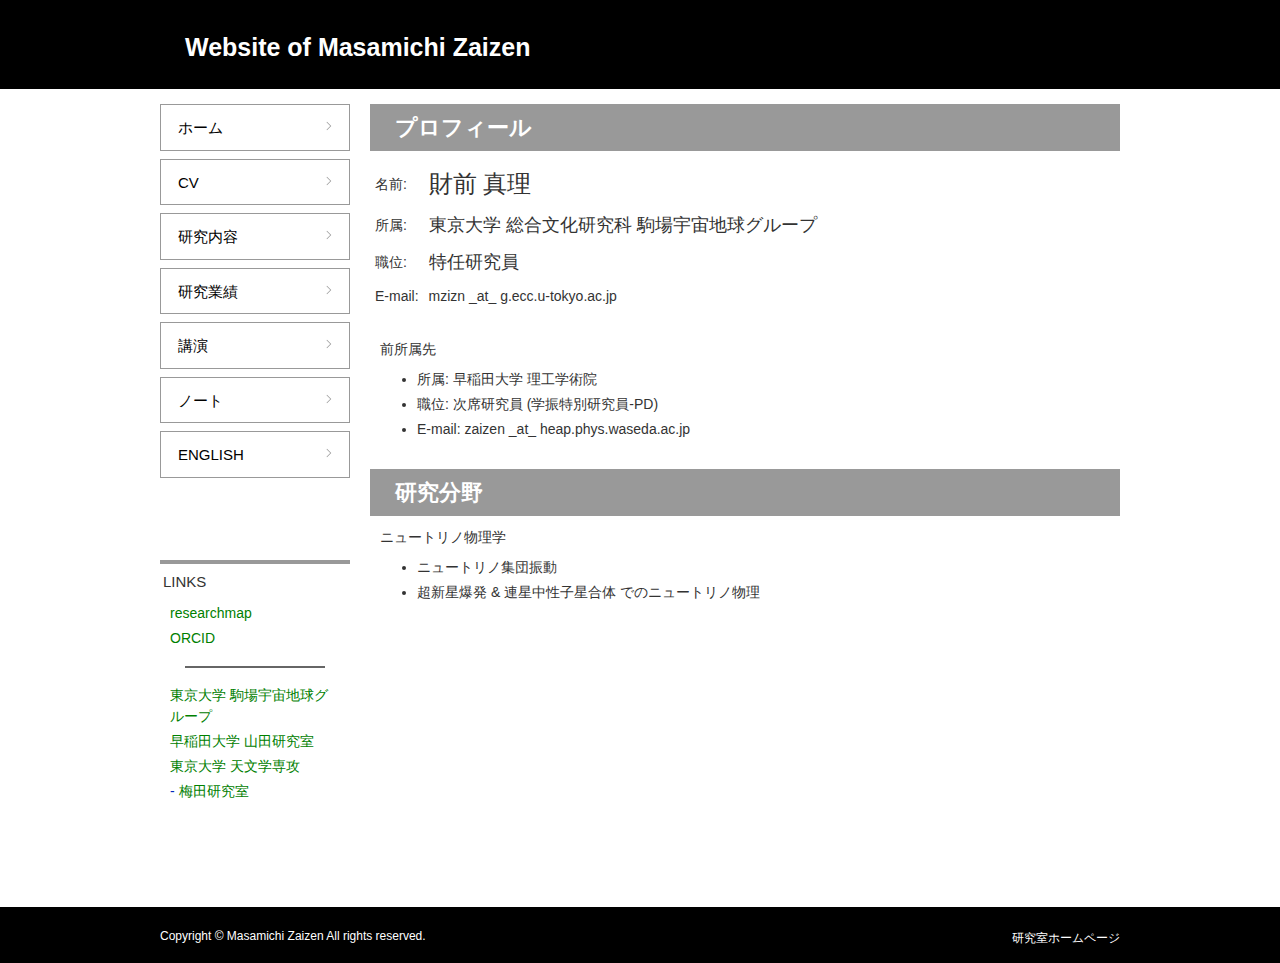
<file: index.html>
<!DOCTYPE HTML>
<html lang="ja">
<head>
<meta charset="utf-8">
<title>Website of Masamichi Zaizen</title>
<!--[if lt IE 9]>
<script src="http://html5shiv.googlecode.com/svn/trunk/html5.js"></script>
<script src="http://ie7-js.googlecode.com/svn/version/2.1(beta4)/IE9.js"></script>
<![endif]-->
<link href="css/style.css" rel="stylesheet" media="all">
</head>
<body>
<div id="container">
  <header id="header">
    <h1>Website of Masamichi Zaizen</h1>
  </header>
  <div id="nav_frame">
    <nav>
      <ul id="nav1">
        <li><a href="index.html">ホーム</a></li>
        <li><a href="cv.html">CV</a></li>
        <li><a href="research.html">研究内容</a></li>
        <li><a href="publications.html">研究業績</a></li>
        <li><a href="presentations.html">講演</a></li>
        <li><a href="note.html">ノート</a></li>
        <li><a href="index-e.html">ENGLISH</a></li>
      </ul>
    </nav>
    <div id="link">
      <p>LINKS</p>
      <ul id="nav2">
        <li><a href="https://researchmap.jp/mzizn">researchmap</a></li>
        <li><a href="https://orcid.org/0000-0001-7305-1683">ORCID</a></li>
        <hr>
        <li><a href="https://ea.c.u-tokyo.ac.jp/home/">東京大学 駒場宇宙地球グループ</a></li>
        <li><a href="https://www.heap.phys.waseda.ac.jp/">早稲田大学 山田研究室</a></li>
        <li><a href="http://www.astron.s.u-tokyo.ac.jp/">東京大学 天文学専攻</a></li>
        <li>- <a href="http://tron.astron.s.u-tokyo.ac.jp/~umeda/">梅田研究室</a></li>
      </ul>
    </div>
  </div>
  <!--<div id="top"><img src="image/top8.jpg" alt="" width="750" height="300"></div>-->
  <div id="main">
    <div id="about">
      <h2 class="mt0">プロフィール</h2>
      <!--
      <p>名前: 財前 真理</p>
      <p>所属: 早稲田大学 理工学術院 学振研究員</p>
      <p>E-mail: zaizen@heap.phys.waseda.ac.jp</p>
      -->
      <table>
        <tr>
          <th>名前: </th><th><font size="5">財前 真理</font></th>
        </tr>
        <tr>
          <th>所属: </th><th><font size="4">東京大学 総合文化研究科 駒場宇宙地球グループ</font></th>
        </tr>
        <tr>
          <th>職位: </th><th><font size="4">特任研究員</font></th>
        </tr>
        <tr>
          <th>E-mail:</th><th>mzizn _at_ g.ecc.u-tokyo.ac.jp</th>
        </tr>
      </table>

      <br>
      <p>前所属先</p>
      <ul>
        <li>所属: 早稲田大学 理工学術院</li>
        <li>職位: 次席研究員 (学振特別研究員-PD)</li>
        <li>E-mail: zaizen _at_ heap.phys.waseda.ac.jp</li>
        <!-- ---
        <li>所属: 東京大学 天文学専攻</li>
        <li>E-mail: mzaizen _at_ astron.s.u-tokyo.ac.jp</li> -->
      </ul>
    </div>
    <div id="about">
      <h2 class="mt0">研究分野</h2>
      <p>ニュートリノ物理学</p>
      <ul>
        <li>
          ニュートリノ集団振動
        </li>
        <li>
          超新星爆発 & 連星中性子星合体 でのニュートリノ物理
        </li>
      </ul>
    </div>
  </div>
</div>
<footer>
  <div id="footer_color">
    <div id="copy">Copyright &copy; Masamichi Zaizen All rights reserved.</div>
    <!--この行は削除できません--><div id="flink"><a href="https://www.cis-trans.jp/">研究室ホームページ</a></div><!--この行は削除できません-->
  </div>
</footer>
</body>
</html>
</file>
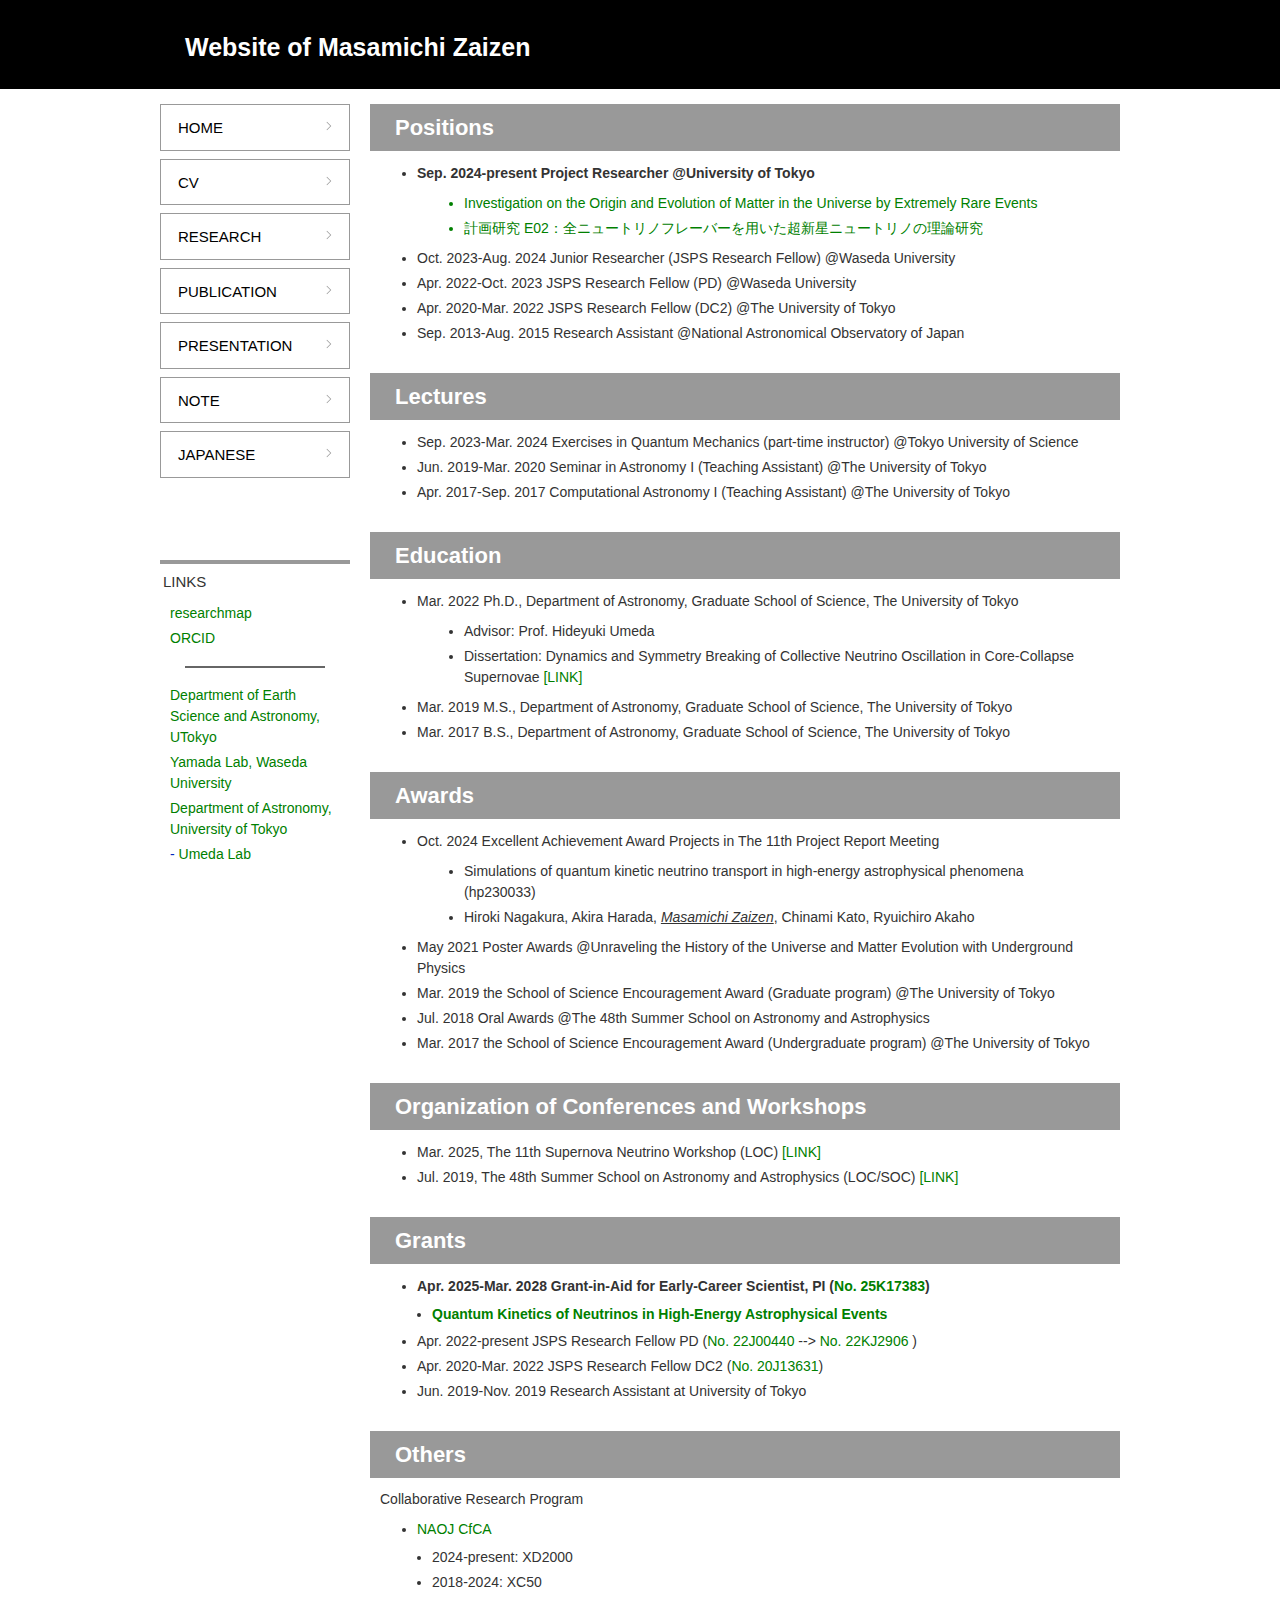
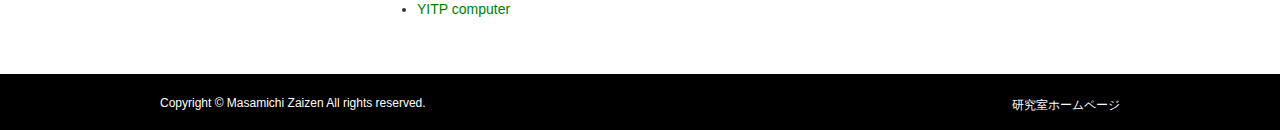
<file: cv-e.html>
<!DOCTYPE HTML>
<html lang="ja">
<head>
<meta charset="utf-8">
<title>CV | Website of Masamichi Zaizen</title>
<!--[if lt IE 9]>
<script src="http://html5shiv.googlecode.com/svn/trunk/html5.js"></script>
<script src="http://ie7-js.googlecode.com/svn/version/2.1(beta4)/IE9.js"></script>
<![endif]-->
<link href="css/style.css" rel="stylesheet" media="all">
</head>
<body>
<div id="container">
  <header id="header">
    <h1>Website of Masamichi Zaizen</h1>
  </header>
  <div id="nav_frame">
    <nav>
      <ul id="nav1">
        <li><a href="index-e.html">HOME</a></li>
        <li><a href="cv-e.html">CV</a></li>
        <li><a href="research-e.html">RESEARCH</a></li>
        <li><a href="publications-e.html">PUBLICATION</a></li>
        <li><a href="presentations-e.html">PRESENTATION</a></li>
        <li><a href="note-e.html">NOTE</a></li>
        <li><a href="cv.html">JAPANESE</a></li>
      </ul>
    </nav>
    <div id="link">
      <p>LINKS</p>
      <ul id="nav2">
        <li><a href="https://researchmap.jp/mzizn?lang=en">researchmap</a></li>
        <li><a href="https://orcid.org/0000-0001-7305-1683">ORCID</a></li>
        <hr>
        <li><a href="https://ea.c.u-tokyo.ac.jp/home/en/">Department of Earth Science and Astronomy, UTokyo</a></li>
        <li><a href="https://www.heap.phys.waseda.ac.jp/index.php">Yamada Lab, Waseda University</a></li>
        <li><a href="http://www.astron.s.u-tokyo.ac.jp/en/">Department of Astronomy, University of Tokyo</a></li>
        <li>- <a href="http://tron.astron.s.u-tokyo.ac.jp/~umeda/EN/index.html.en">Umeda Lab</a></li>
      </ul>
    </div>
  </div>
  <!--<div id="top"><img src="image/top8.jpg" alt="" width="750" height="300"></div>-->
  <div id="main">
    <div id="about">
      <h2 class="mt0">Positions</h2>
      <ul>
        <li><b>Sep. 2024-present Project Researcher @University of Tokyo</b></li>
        <ul>
          <a href="https://www.lowbg.org/ugrp/index.html">
            <li>Investigation on the Origin and Evolution of Matter in the Universe by Extremely Rare Events</li></a>
          <a href="https://www.lowbg.org/ugrp/plan-e02.html">
            <li>計画研究 E02：全ニュートリノフレーバーを用いた超新星ニュートリノの理論研究</li></a>
        </ul>
        <li>Oct. 2023-Aug. 2024 Junior Researcher (JSPS Research Fellow) @Waseda University</li>
        <li>Apr. 2022-Oct. 2023 JSPS Research Fellow (PD) @Waseda University</li>
        <li>Apr. 2020-Mar. 2022 JSPS Research Fellow (DC2) @The University of Tokyo</li>
        <li>Sep. 2013-Aug. 2015 Research Assistant @National Astronomical Observatory of Japan</li>
      </ul>
    </div>


    <div id="about">
      <h2 class="mt0">Lectures</h2>
      <ul>
        <li>Sep. 2023-Mar. 2024 Exercises in Quantum Mechanics (part-time instructor) @Tokyo University of Science</li>
        <li>Jun. 2019-Mar. 2020 Seminar in Astronomy I (Teaching Assistant) @The University of Tokyo</li>
        <li>Apr. 2017-Sep. 2017 Computational Astronomy I (Teaching Assistant) @The University of Tokyo</li>
      </ul>
    </div>


    <div id="about">
      <h2 class="mt0">Education</h2>
      <ul>
        <li>Mar. 2022 Ph.D., Department of Astronomy, Graduate School of Science, The University of Tokyo</li>
        <ul>
          <li>Advisor: Prof. Hideyuki Umeda</li>
          <li>Dissertation: Dynamics and Symmetry Breaking of Collective Neutrino Oscillation in Core-Collapse Supernovae
            <a href="https://repository.dl.itc.u-tokyo.ac.jp/records/2008975">[LINK]</a>
          </li>
        </ul>
        <li>Mar. 2019 M.S., Department of Astronomy, Graduate School of Science, The University of Tokyo</li>
        <li>Mar. 2017 B.S., Department of Astronomy, Graduate School of Science, The University of Tokyo</li>
      </ul>
    </div>


    <div id="about">
      <h2 class="mt0">Awards</h2>
      <ul>
        <li>Oct. 2024 Excellent Achievement Award Projects in The 11th Project Report Meeting
        </li>
        <ul>
          <!-- <li>
            一般財団法人高度情報科学技術研究機構(RIST)
          </li> -->
          <li>
            Simulations of quantum kinetic neutrino transport in high-energy astrophysical phenomena  (hp230033)
          </li>
          <li>
            Hiroki Nagakura, Akira Harada, <em><u>Masamichi Zaizen</u></em>, Chinami Kato, Ryuichiro Akaho
          </li>
        </ul>
        <li>May 2021 Poster Awards @Unraveling the History of the Universe and Matter Evolution with Underground Physics</li>
        <li>Mar. 2019 the School of Science Encouragement Award (Graduate program) @The University of Tokyo</li>
        <li>Jul. 2018 Oral Awards @The 48th Summer School on Astronomy and Astrophysics</li>
        <li>Mar. 2017 the School of Science Encouragement Award (Undergraduate program) @The University of Tokyo</li>
      </ul>
    </div>


    <div id="about">
      <h2 class="mt0">Organization of Conferences and Workshops</h2>
      <ul>
        <li>Mar. 2025, The 11th Supernova Neutrino Workshop (LOC)
            <a href="https://www.lowbg.org/ugrp/ws/sn2025/index.html">[LINK]</a>
        </li>
        <li>Jul. 2019, The 48th Summer School on Astronomy and Astrophysics (LOC/SOC)
            <a href="http://www.astro-wakate.org/ss2019/web/venue.html">[LINK]</a>
        </li>
      </ul>
    </div>


    <div id="about">
      <h2 class="mt0">Grants</h2>
      <ul>
        <li><b>
          Apr. 2025-Mar. 2028 Grant-in-Aid for Early-Career Scientist, PI
          (<a href="">No. 25K17383</a>)
          <ul>
            <li>
              <a href="">Quantum Kinetics of Neutrinos in High-Energy Astrophysical Events</a>
            </li>
          </ul></b>
        </li>

        <li>
          Apr. 2022-present JSPS Research Fellow PD
          (<a href="https://scholar.google.co.jp/scholar?hl=ja&as_sdt=0%2C5&as_vis=1&q=22J00440&btnG=">No. 22J00440
          </a>
          -->
          <a href="https://scholar.google.co.jp/scholar?hl=ja&as_sdt=0%2C5&as_vis=1&q=22KJ2906&btnG=">No. 22KJ2906
          </a>)
        </li>
        <li>
          Apr. 2020-Mar. 2022 JSPS Research Fellow DC2
          (<a href="https://scholar.google.co.jp/scholar?hl=ja&as_sdt=0%2C5&as_ylo=2020&as_vis=1&q=20J13631&btnG=">No. 20J13631</a>)
        </li>
        <li>Jun. 2019-Nov. 2019 Research Assistant at University of Tokyo</li>
      </ul>
    </div>


    <div id="about">
      <h2 class="mt0">Others</h2>
      <p>Collaborative Research Program</p>
      <ul>
        <li>
          <a href="https://www.cfca.nao.ac.jp">NAOJ CfCA</a>
          <ul>
            <li>2024-present: XD2000</li>
            <li>2018-2024: XC50</li>
          </ul>
        </li>
        <li>
          <a href="https://www.yukawa.kyoto-u.ac.jp/contents/kyoudou/computer">YITP computer</a>
        </li>
      </ul>
    </div>


  </div>
</div>
<footer>
  <div id="footer_color">
    <div id="copy">Copyright &copy; Masamichi Zaizen All rights reserved.</div>
    <!--この行は削除できません--><div id="flink"><a href="https://www.cis-trans.jp/">研究室ホームページ</a></div><!--この行は削除できません-->
  </div>
</footer>
</body>
</html>
</file>
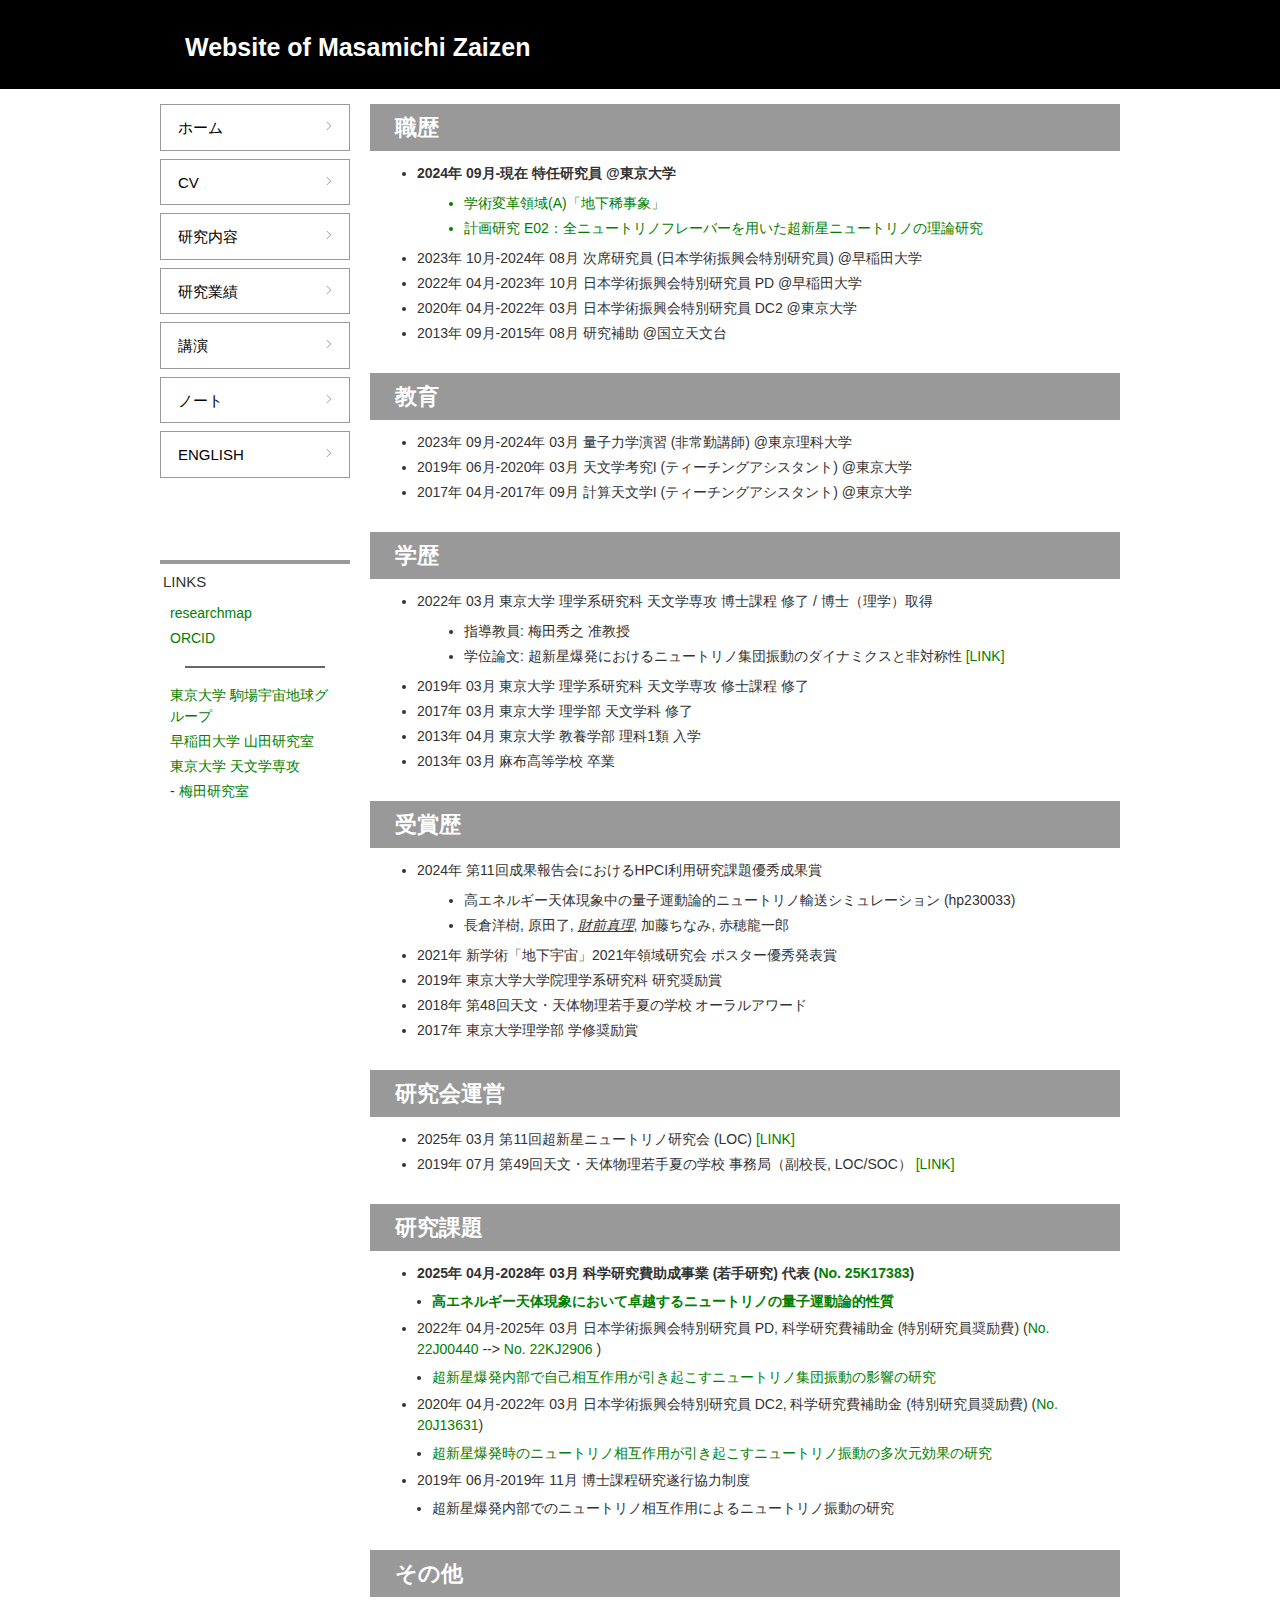
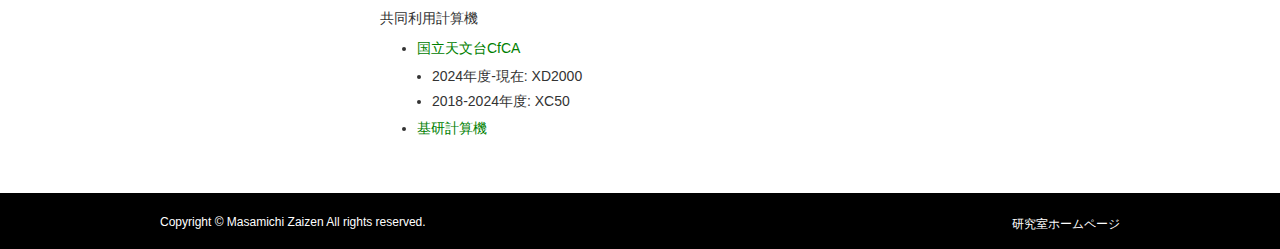
<file: cv.html>
<!DOCTYPE HTML>
<html lang="ja">
<head>
<meta charset="utf-8">
<title>CV | Website of Masamichi Zaizen</title>
<!--[if lt IE 9]>
<script src="http://html5shiv.googlecode.com/svn/trunk/html5.js"></script>
<script src="http://ie7-js.googlecode.com/svn/version/2.1(beta4)/IE9.js"></script>
<![endif]-->
<link href="css/style.css" rel="stylesheet" media="all">
</head>
<body>
<div id="container">
  <header id="header">
    <h1>Website of Masamichi Zaizen</h1>
  </header>
  <div id="nav_frame">
    <nav>
      <ul id="nav1">
        <li><a href="index.html">ホーム</a></li>
        <li><a href="cv.html">CV</a></li>
        <li><a href="research.html">研究内容</a></li>
        <li><a href="publications.html">研究業績</a></li>
        <li><a href="presentations.html">講演</a></li>
        <li><a href="note.html">ノート</a></li>
        <li><a href="cv-e.html">ENGLISH</a></li>
      </ul>
    </nav>
    <div id="link">
      <p>LINKS</p>
      <ul id="nav2">
        <li><a href="https://researchmap.jp/mzizn">researchmap</a></li>
        <li><a href="https://orcid.org/0000-0001-7305-1683">ORCID</a></li>
        <hr>
        <li><a href="https://ea.c.u-tokyo.ac.jp/home/">東京大学 駒場宇宙地球グループ</a></li>
        <li><a href="https://www.heap.phys.waseda.ac.jp/">早稲田大学 山田研究室</a></li>
        <li><a href="http://www.astron.s.u-tokyo.ac.jp/">東京大学 天文学専攻</a></li>
        <li>- <a href="http://tron.astron.s.u-tokyo.ac.jp/~umeda/">梅田研究室</a></li>
      </ul>
    </div>
  </div>
  <!--<div id="top"><img src="image/top8.jpg" alt="" width="750" height="300"></div>-->
  <div id="main">
    <div id="about">
      <h2 class="mt0">職歴</h2>
      <ul>
        <li><b>2024年 09月-現在 特任研究員 @東京大学</b></li>
        <ul>
          <a href="https://www.lowbg.org/ugrp/index.html">
            <li>学術変革領域(A)「地下稀事象」</li></a>
          <a href="https://www.lowbg.org/ugrp/plan-e02.html">
            <li>計画研究 E02：全ニュートリノフレーバーを用いた超新星ニュートリノの理論研究</li></a>
        </ul>
        <li>2023年 10月-2024年 08月 次席研究員 (日本学術振興会特別研究員) @早稲田大学</li>
        <li>2022年 04月-2023年 10月 日本学術振興会特別研究員 PD @早稲田大学</li>
        <li>2020年 04月-2022年 03月 日本学術振興会特別研究員 DC2 @東京大学</li>
        <li>2013年 09月-2015年 08月 研究補助 @国立天文台</li>
      </ul>
    </div>


    <div id="about">
      <h2 class="mt0">教育</h2>
      <ul>
        <li>2023年 09月-2024年 03月 量子力学演習 (非常勤講師) @東京理科大学</li>
        <li>2019年 06月-2020年 03月 天文学考究I (ティーチングアシスタント) @東京大学</li>
        <li>2017年 04月-2017年 09月 計算天文学I (ティーチングアシスタント) @東京大学</li>
      </ul>
    </div>


    <div id="about">
      <h2 class="mt0">学歴</h2>
      <ul>
        <li>2022年 03月 東京大学 理学系研究科 天文学専攻 博士課程 修了 / 博士（理学）取得</li>
        <ul>
          <li>指導教員: 梅田秀之 准教授</li>
          <li>学位論文: 超新星爆発におけるニュートリノ集団振動のダイナミクスと非対称性
            <a href="https://repository.dl.itc.u-tokyo.ac.jp/records/2008975">[LINK]</a>
          </li>
        </ul>
        <li>2019年 03月 東京大学 理学系研究科 天文学専攻 修士課程 修了</li>
        <li>2017年 03月 東京大学 理学部 天文学科 修了</li>
        <li>2013年 04月 東京大学 教養学部 理科1類 入学</li>
        <li>2013年 03月 麻布高等学校 卒業</li>
      </ul>
    </div>


    <div id="about">
      <h2 class="mt0">受賞歴</h2>
      <ul>
        <li>2024年 第11回成果報告会におけるHPCI利用研究課題優秀成果賞
        </li>
        <ul>
          <!-- <li>
            一般財団法人高度情報科学技術研究機構(RIST)
          </li> -->
          <li>
            高エネルギー天体現象中の量子運動論的ニュートリノ輸送シミュレーション (hp230033)
          </li>
          <li>
            長倉洋樹, 原田了, <em><u>財前真理</u></em>, 加藤ちなみ, 赤穂龍一郎
          </li>
        </ul>
        <li>2021年 新学術「地下宇宙」2021年領域研究会 ポスター優秀発表賞</li>
        <li>2019年 東京大学大学院理学系研究科 研究奨励賞</li>
        <li>2018年 第48回天文・天体物理若手夏の学校 オーラルアワード</li>
        <li>2017年 東京大学理学部 学修奨励賞</li>
      </ul>
    </div>


    <div id="about">
      <h2 class="mt0">研究会運営</h2>
      <ul>
        <li>2025年 03月 第11回超新星ニュートリノ研究会 (LOC)
            <a href="https://www.lowbg.org/ugrp/ws/sn2025/index.html">[LINK]</a>
        </li>
        <li>2019年 07月 第49回天文・天体物理若手夏の学校 事務局（副校長, LOC/SOC）
            <a href="http://www.astro-wakate.org/ss2019/web/venue.html">[LINK]</a>
        </li>
      </ul> 
    </div>


    <div id="about">
      <h2 class="mt0">研究課題</h2>
      <ul>
        <li><b>
          2025年 04月-2028年 03月 科学研究費助成事業 (若手研究) 代表
          (<a href="">No. 25K17383</a>)
          <ul>
            <li>
              <a href="">高エネルギー天体現象において卓越するニュートリノの量子運動論的性質</a>
            </li>
          </ul></b>
        </li>

        <li>
          2022年 04月-2025年 03月 日本学術振興会特別研究員 PD, 科学研究費補助金 (特別研究員奨励費)
          (<a href="https://scholar.google.co.jp/scholar?hl=ja&as_sdt=0%2C5&as_vis=1&q=22J00440&btnG=">No. 22J00440
          </a>
          -->
          <a href="https://scholar.google.co.jp/scholar?hl=ja&as_sdt=0%2C5&as_vis=1&q=22KJ2906&btnG=">No. 22KJ2906
          </a>)
          <ul>
            <li>
              <a href="https://kaken.nii.ac.jp/ja/grant/KAKENHI-PROJECT-22KJ2906/">超新星爆発内部で自己相互作用が引き起こすニュートリノ集団振動の影響の研究</a>
            </li>
          </ul>
        </li>

        <li>
          2020年 04月-2022年 03月 日本学術振興会特別研究員 DC2, 科学研究費補助金 (特別研究員奨励費)
          (<a href="https://scholar.google.co.jp/scholar?hl=ja&as_sdt=0%2C5&as_ylo=2020&as_vis=1&q=20J13631&btnG=">No. 20J13631</a>)
          <ul>
            <li>
              <a href="https://kaken.nii.ac.jp/ja/grant/KAKENHI-PROJECT-20J13631/">超新星爆発時のニュートリノ相互作用が引き起こすニュートリノ振動の多次元効果の研究</a>
            </li>
          </ul>
        </li>

        <li>
          2019年 06月-2019年 11月 博士課程研究遂行協力制度
          <ul>
            <li>
              超新星爆発内部でのニュートリノ相互作用によるニュートリノ振動の研究
            </li>
          </ul>
        </li>

      </ul>
    </div>


    <div id="about">
      <h2 class="mt0">その他</h2>
      <p>共同利用計算機</p>
      <ul>
        <li>
          <a href="https://www.cfca.nao.ac.jp">国立天文台CfCA</a>
          <ul>
            <li>2024年度-現在: XD2000</li>
            <li>2018-2024年度: XC50</li>
          </ul>
        </li>
        <li>
          <a href="https://www.yukawa.kyoto-u.ac.jp/contents/kyoudou/computer">基研計算機</a>
        </li>
      </ul>
    </div>


  </div>
</div>
<footer>
  <div id="footer_color">
    <div id="copy">Copyright &copy; Masamichi Zaizen All rights reserved.</div>
    <!--この行は削除できません--><div id="flink"><a href="https://www.cis-trans.jp/">研究室ホームページ</a></div><!--この行は削除できません-->
  </div>
</footer>
</body>
</html>
</file>
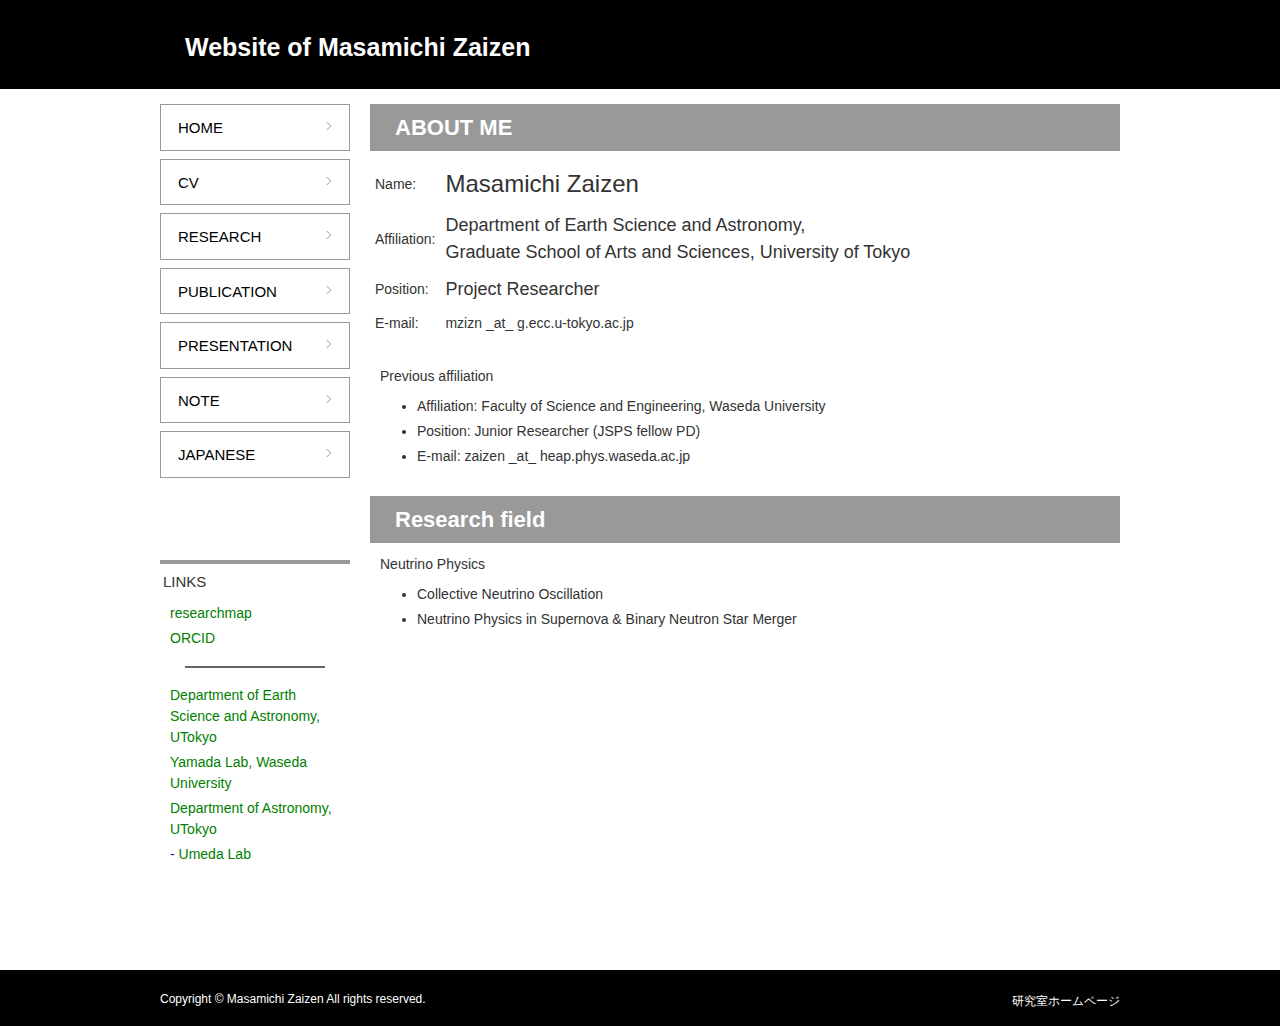
<file: index-e.html>
<!DOCTYPE HTML>
<html lang="en">
<head>
<meta charset="utf-8">
<title>Website of Masamichi Zaizen</title>
<!--[if lt IE 9]>
<script src="http://html5shiv.googlecode.com/svn/trunk/html5.js"></script>
<script src="http://ie7-js.googlecode.com/svn/version/2.1(beta4)/IE9.js"></script>
<![endif]-->
<link href="css/style.css" rel="stylesheet" media="all">
</head>
<body>
<div id="container">
  <header id="header">
    <h1>Website of Masamichi Zaizen</h1>
  </header>
  <div id="nav_frame">
    <nav>
      <ul id="nav1">
        <li><a href="index-e.html">HOME</a></li>
        <li><a href="cv-e.html">CV</a></li>
        <li><a href="research-e.html">RESEARCH</a></li>
        <li><a href="publications-e.html">PUBLICATION</a></li>
        <li><a href="presentations-e.html">PRESENTATION</a></li>
        <li><a href="note-e.html">NOTE</a></li>
        <li><a href="index.html">JAPANESE</a></li>
      </ul>
    </nav>
    <div id="link">
      <p>LINKS</p>
      <ul id="nav2">
        <li><a href="https://researchmap.jp/mzizn?lang=en">researchmap</a></li>
        <li><a href="https://orcid.org/0000-0001-7305-1683">ORCID</a></li>
        <hr>
        <li><a href="https://ea.c.u-tokyo.ac.jp/home/en/">Department of Earth Science and Astronomy, UTokyo</a></li>
        <li><a href="https://www.heap.phys.waseda.ac.jp/index.php">Yamada Lab, Waseda University</a></li>
        <li><a href="http://www.astron.s.u-tokyo.ac.jp/en/">Department of Astronomy, UTokyo</a></li>
        <li>- <a href="http://tron.astron.s.u-tokyo.ac.jp/~umeda/EN/index.html.en">Umeda Lab</a></li>
      </ul>
    </div>
  </div>
  <!--<div id="top"><img src="image/top8.jpg" alt="" width="750" height="300"></div>-->
  <div id="main">
    <div id="about">
      <h2 class="mt0">ABOUT ME</h2>
      <!--
      <p>Name: Masamichi Zaizen</p>
      <p>Affiliation: Faculty of Science and Engineering, Waseda University</p>
      <p>Position: JSPS PD fellow</p>
      <p>E-mail: zaizen@heap.phys.waseda.ac.jp</p>-->
      <table>
        <tr>
          <th>Name:</th><th><font size="5">Masamichi Zaizen</font></th>
        </tr>
        <tr>
          <th>Affiliation:</th><th><font size="4">Department of Earth Science and Astronomy,<br> Graduate School of Arts and Sciences, University of Tokyo</font></th>
        </tr>
        <tr>
          <th>Position:</th><th><font size="4">Project Researcher</font></th>
        </tr>
        <tr>
          <th>E-mail:</th><th>mzizn _at_ g.ecc.u-tokyo.ac.jp</th>
        </tr>
      </table>

      <br>
      <p>Previous affiliation</p>
      <ul>
        <li>Affiliation: Faculty of Science and Engineering, Waseda University</li>
        <li>Position: Junior Researcher (JSPS fellow PD)</li>
        <li>E-mail: zaizen _at_ heap.phys.waseda.ac.jp</li>
        <!-- ---
        <li>Affiliation: Department of Astronomy, University of Tokyo</li>
        <li>E-mail: mzaizen _at_ astron.s.u-tokyo.ac.jp</li> -->
      </ul>
    </div>
    <div id="about">
      <h2 class="mt0">Research field</h2>
      <p>Neutrino Physics</p>
      <ul>
        <li>Collective Neutrino Oscillation</li>
        <li>Neutrino Physics in Supernova & Binary Neutron Star Merger</li>
      </ul>
      
    </div>
  </div>
</div>
<footer>
  <div id="footer_color">
    <div id="copy">Copyright &copy; Masamichi Zaizen All rights reserved.</div>
    <!--この行は削除できません--><div id="flink"><a href="https://www.cis-trans.jp/">研究室ホームページ</a></div><!--この行は削除できません-->
  </div>
</footer>
</body>
</html>
</file>
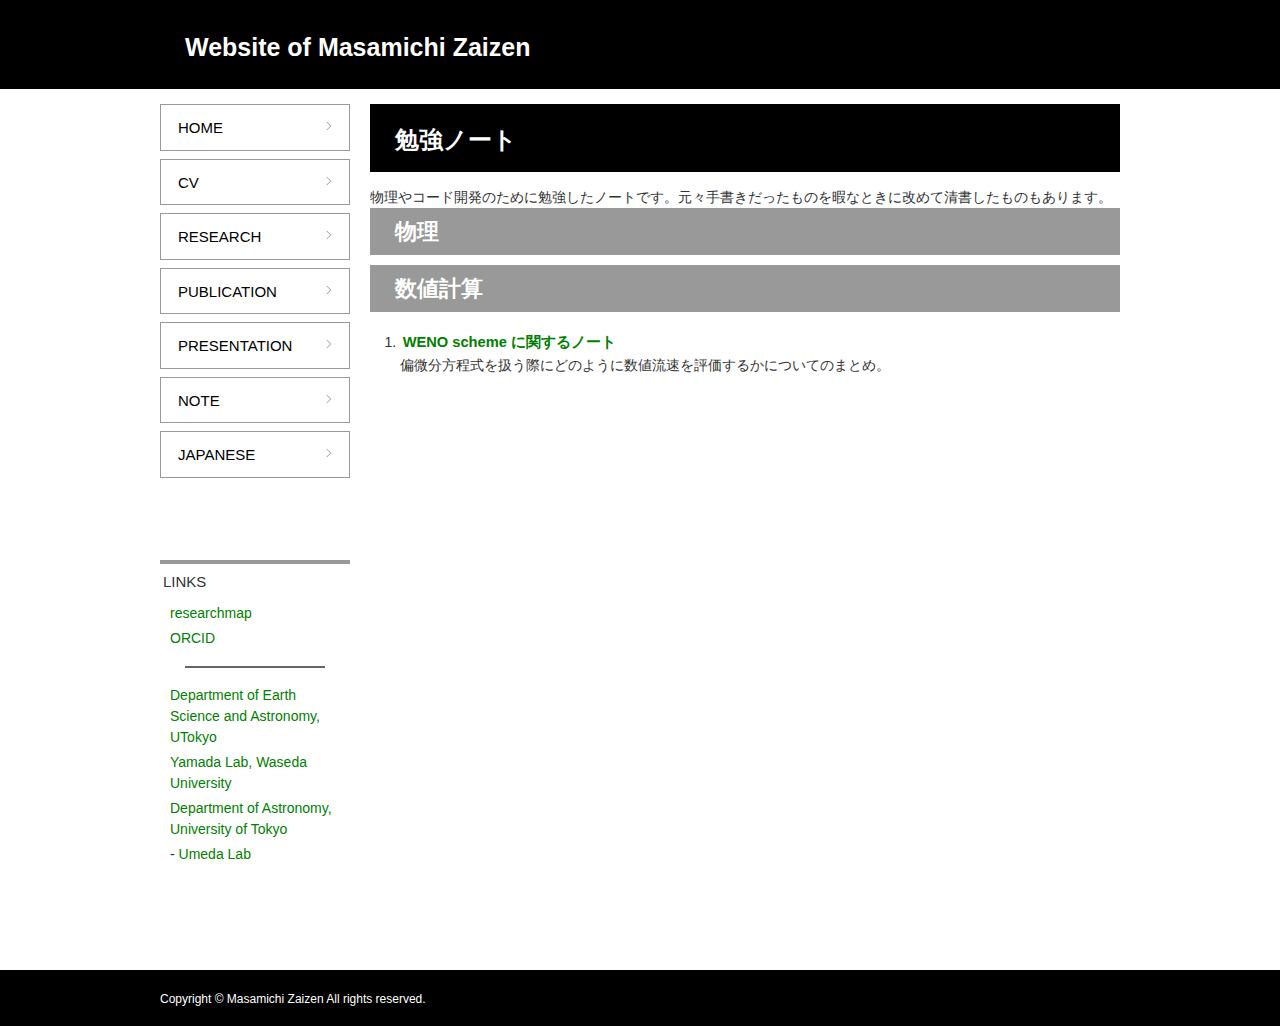
<file: note-e.html>
<!DOCTYPE HTML>
<html lang="ja">
<head>
<meta charset="utf-8">
<title>Publication | Website of Masamichi Zaizen</title>
<!--[if lt IE 9]>
<script src="http://html5shiv.googlecode.com/svn/trunk/html5.js"></script>
<script src="http://ie7-js.googlecode.com/svn/version/2.1(beta4)/IE9.js"></script>
<![endif]-->
<link href="css/style.css" rel="stylesheet" media="all">
</head>
<body>
<div id="container">
  <header id="header">
    <h1>Website of Masamichi Zaizen</h1>
  </header>
  <div id="nav_frame">
    <nav>
      <ul id="nav1">
        <li><a href="index-e.html">HOME</a></li>
        <li><a href="cv-e.html">CV</a></li>
        <li><a href="research-e.html">RESEARCH</a></li>
        <li><a href="publications-e.html">PUBLICATION</a></li>
        <li><a href="presentations-e.html">PRESENTATION</a></li>
        <li><a href="note-e.html">NOTE</a></li>
        <li><a href="note.html">JAPANESE</a></li>
      </ul>
    </nav>
    <div id="link">
      <p>LINKS</p>
      <ul id="nav2">
        <li><a href="https://researchmap.jp/mzizn?lang=en">researchmap</a></li>
        <li><a href="https://orcid.org/0000-0001-7305-1683">ORCID</a></li>
        <hr>
        <li><a href="https://ea.c.u-tokyo.ac.jp/home/en/">Department of Earth Science and Astronomy, UTokyo</a></li>
        <li><a href="https://www.heap.phys.waseda.ac.jp/index.php">Yamada Lab, Waseda University</a></li>
        <li><a href="http://www.astron.s.u-tokyo.ac.jp/en/">Department of Astronomy, University of Tokyo</a></li>
        <li>- <a href="http://tron.astron.s.u-tokyo.ac.jp/~umeda/EN/index.html.en">Umeda Lab</a></li>
      </ul>
    </div>
  </div>
  <div id="main">
    <h1>勉強ノート</h1>

    物理やコード開発のために勉強したノートです。元々手書きだったものを暇なときに改めて清書したものもあります。
<!-- 
    <div class="ptitle">
        <a href="https://inspirehep.net/authors/1954143?ui-citation-summary=true">
          <b>INSPIRE_HEP</b>
        </a>
        /
        <a href="https://ui.adsabs.harvard.edu/search/q=author%3A%22Zaizen%2C%20Masamichi%22&sort=date%20desc%2C%20bibcode%20desc&p_=0">
          <b>ADS</b>
        </a>
        /
        <a href="https://scholar.google.co.jp/citations?hl=ja&user=7cYgyAMAAAAJ&view_op=list_works&authuser=1&gmla=AKKJWFf6KpyXh195fBsDgscYzaqFnkkk4bauMxAdHkBUdZipTzJO-TFWpNHLVYX0oTlcn1k7m0Y4ApzA16-2yY-iluFoZCRNPlWRJGDBjjv1s9cOBE95CMM">
          <b>Google Scholar</b>
        </a>
    </div> -->


    <h2 class="mt0">物理</h2>

    <ol reversed>
<!-- 
    <li>
      <div class="ptitle">
        <a href="note/ノート_WENO_scheme.pdf">
          <b>WENO scheme に関するノート</b>
        </a>
      </div>
    </li>
    偏微分方程式を扱う際にどのように数値流速を評価するかについてのまとめ。   -->

    </ol>


    <div class="ptitle"></div>
    <h2 class="mt0">数値計算</h2>

    <ol reversed>

    <li>
      <div class="ptitle">
        <a href="note/ノート_WENO_scheme.pdf">
          <b>WENO scheme に関するノート</b>
        </a>
      </div>
    </li>
    偏微分方程式を扱う際にどのように数値流速を評価するかについてのまとめ。  

    </ol>

  </div>
</div>
<footer>
  <div id="footer_color">
    <div id="copy">Copyright &copy; Masamichi Zaizen All rights reserved.</div>
  </div>
</footer>
</body>
</html>
</file>
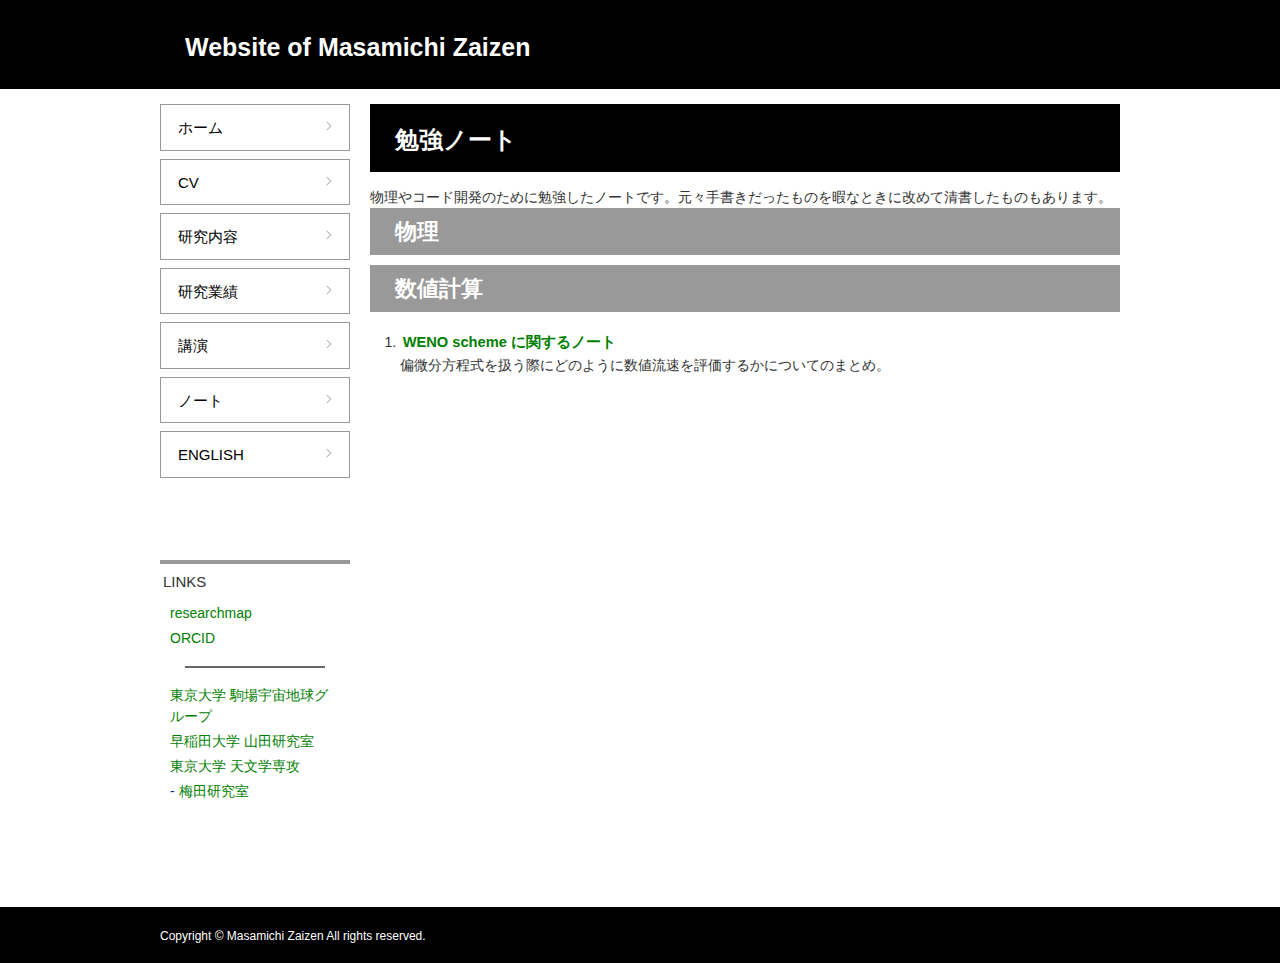
<file: note.html>
<!DOCTYPE HTML>
<html lang="ja">
<head>
<meta charset="utf-8">
<title>研究業績 | Website of Masamichi Zaizen</title>
<!--[if lt IE 9]>
<script src="http://html5shiv.googlecode.com/svn/trunk/html5.js"></script>
<script src="http://ie7-js.googlecode.com/svn/version/2.1(beta4)/IE9.js"></script>
<![endif]-->
<link href="css/style.css" rel="stylesheet" media="all">
</head>
<body>
<div id="container">
  <header id="header">
    <h1>Website of Masamichi Zaizen</h1>
  </header>
  <div id="nav_frame">
    <nav>
      <ul id="nav1">
        <li><a href="index.html">ホーム</a></li>
        <li><a href="cv.html">CV</a></li>
        <li><a href="research.html">研究内容</a></li>
        <li><a href="publications.html">研究業績</a></li>
        <li><a href="presentations.html">講演</a></li>
        <li><a href="note.html">ノート</a></li>
        <li><a href="note-e.html">ENGLISH</a></li>
      </ul>
    </nav>
    <div id="link">
      <p>LINKS</p>
      <ul id="nav2">
        <li><a href="https://researchmap.jp/mzizn">researchmap</a></li>
        <li><a href="https://orcid.org/0000-0001-7305-1683">ORCID</a></li>
        <hr>
        <li><a href="https://ea.c.u-tokyo.ac.jp/home/">東京大学 駒場宇宙地球グループ</a></li>
        <li><a href="https://www.heap.phys.waseda.ac.jp/">早稲田大学 山田研究室</a></li>
        <li><a href="http://www.astron.s.u-tokyo.ac.jp/">東京大学 天文学専攻</a></li>
        <li>- <a href="http://tron.astron.s.u-tokyo.ac.jp/~umeda/">梅田研究室</a></li>
      </ul>
    </div>
  </div>
  <div id="main">
    <h1>勉強ノート</h1>

    物理やコード開発のために勉強したノートです。元々手書きだったものを暇なときに改めて清書したものもあります。
<!-- 
    <div class="ptitle">
        <a href="https://inspirehep.net/authors/1954143?ui-citation-summary=true">
          <b>INSPIRE_HEP</b>
        </a>
        /
        <a href="https://ui.adsabs.harvard.edu/search/q=author%3A%22Zaizen%2C%20Masamichi%22&sort=date%20desc%2C%20bibcode%20desc&p_=0">
          <b>ADS</b>
        </a>
        /
        <a href="https://scholar.google.co.jp/citations?hl=ja&user=7cYgyAMAAAAJ&view_op=list_works&authuser=1&gmla=AKKJWFf6KpyXh195fBsDgscYzaqFnkkk4bauMxAdHkBUdZipTzJO-TFWpNHLVYX0oTlcn1k7m0Y4ApzA16-2yY-iluFoZCRNPlWRJGDBjjv1s9cOBE95CMM">
          <b>Google Scholar</b>
        </a>
    </div> -->


    <h2 class="mt0">物理</h2>

    <ol reversed>
<!-- 
    <li>
      <div class="ptitle">
        <a href="note/ノート_WENO_scheme.pdf">
          <b>WENO scheme に関するノート</b>
        </a>
      </div>
    </li>
    偏微分方程式を扱う際にどのように数値流速を評価するかについてのまとめ。   -->

    </ol>


    <div class="ptitle"></div>
    <h2 class="mt0">数値計算</h2>

    <ol reversed>

    <li>
      <div class="ptitle">
        <a href="note/ノート_WENO_scheme.pdf">
          <b>WENO scheme に関するノート</b>
        </a>
      </div>
    </li>
    偏微分方程式を扱う際にどのように数値流速を評価するかについてのまとめ。  

    </ol>



  </div>
</div>
<footer>
  <div id="footer_color">
    <div id="copy">Copyright &copy; Masamichi Zaizen All rights reserved.</div>
  </div>
</footer>
</body>
</html>
</file>
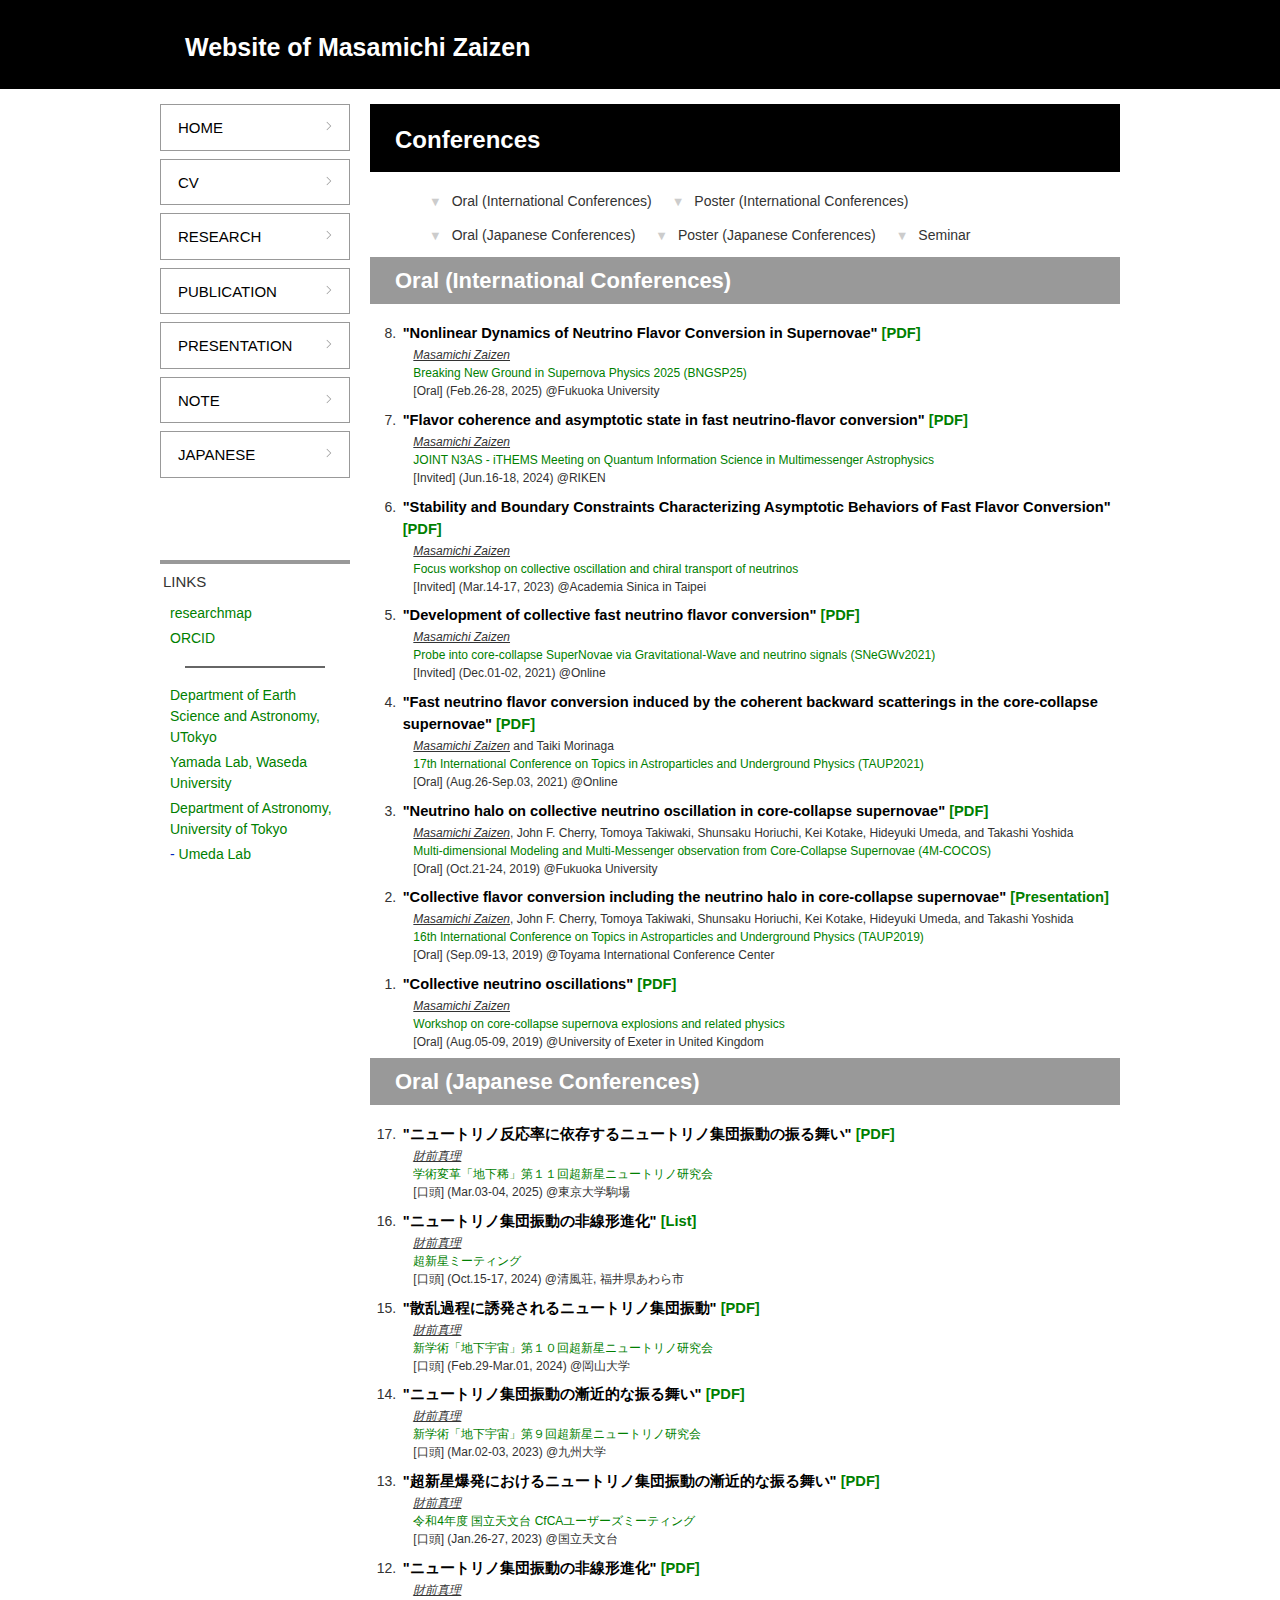
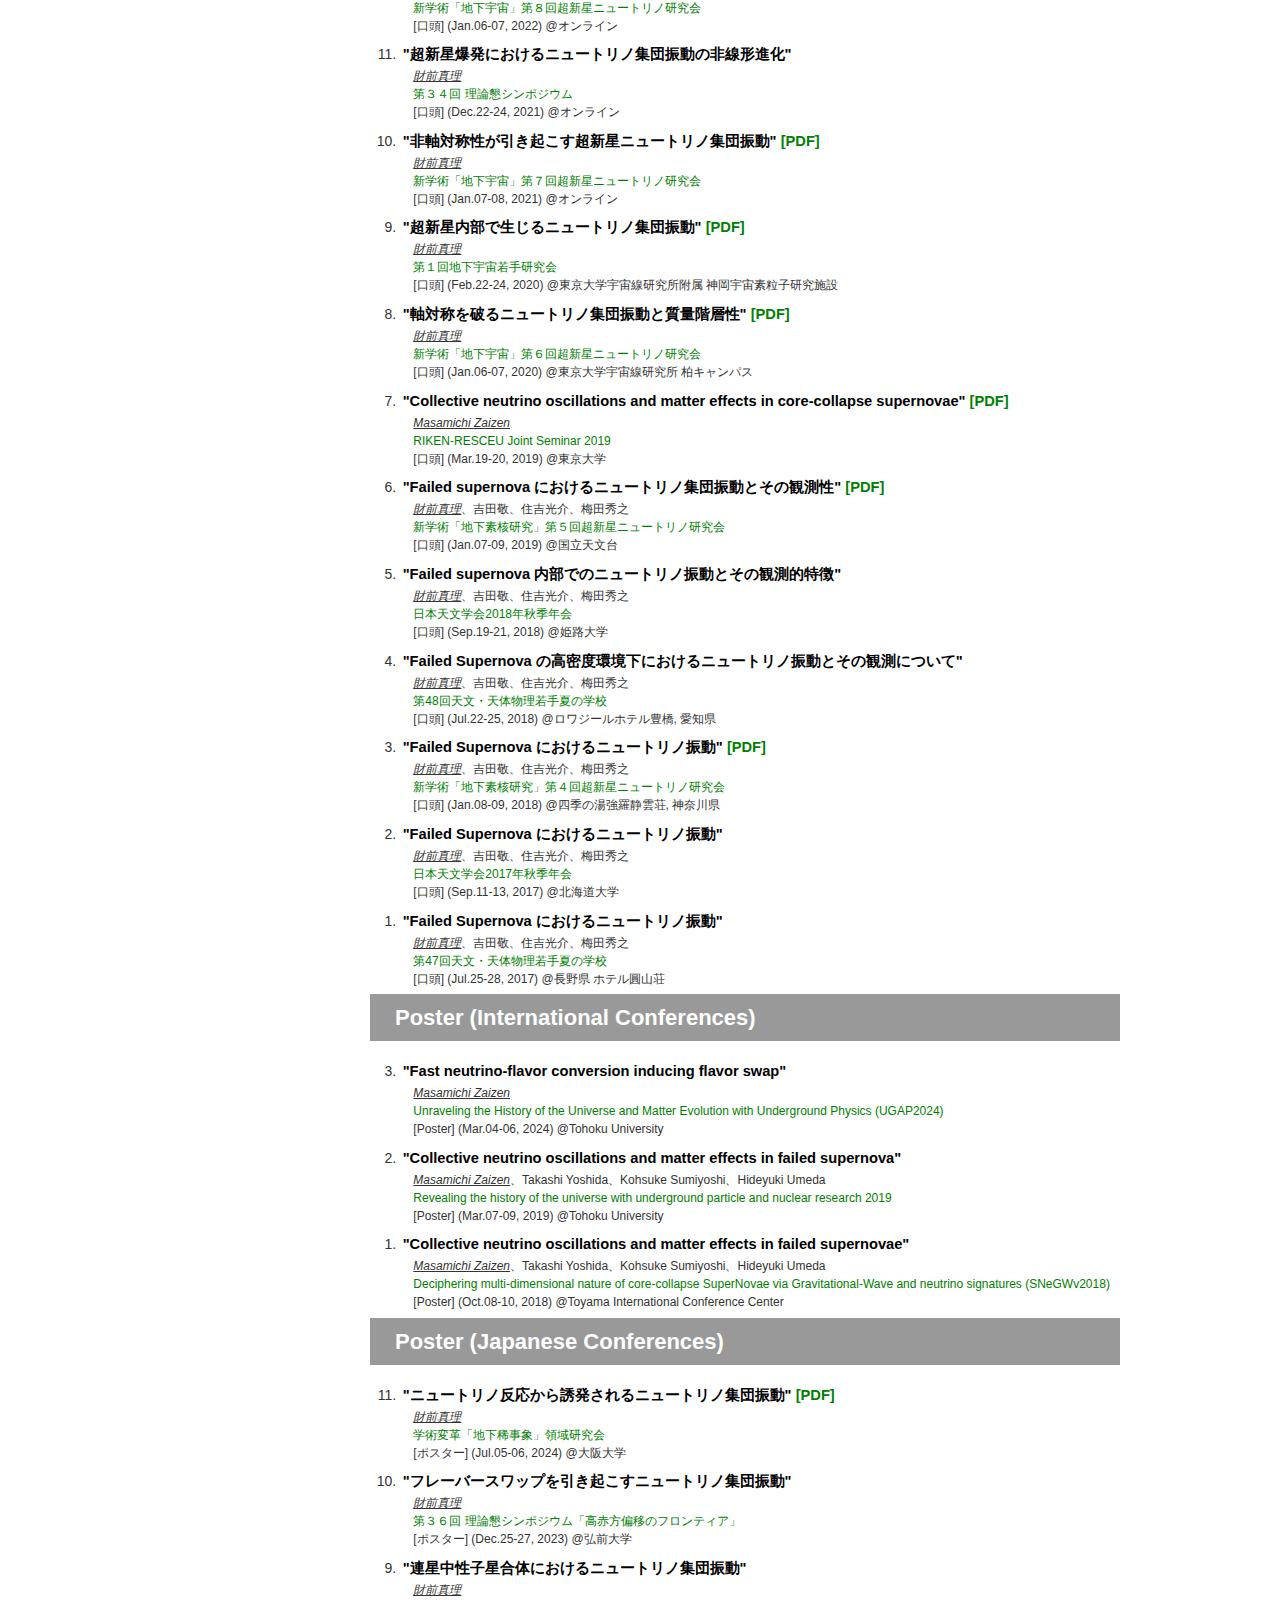
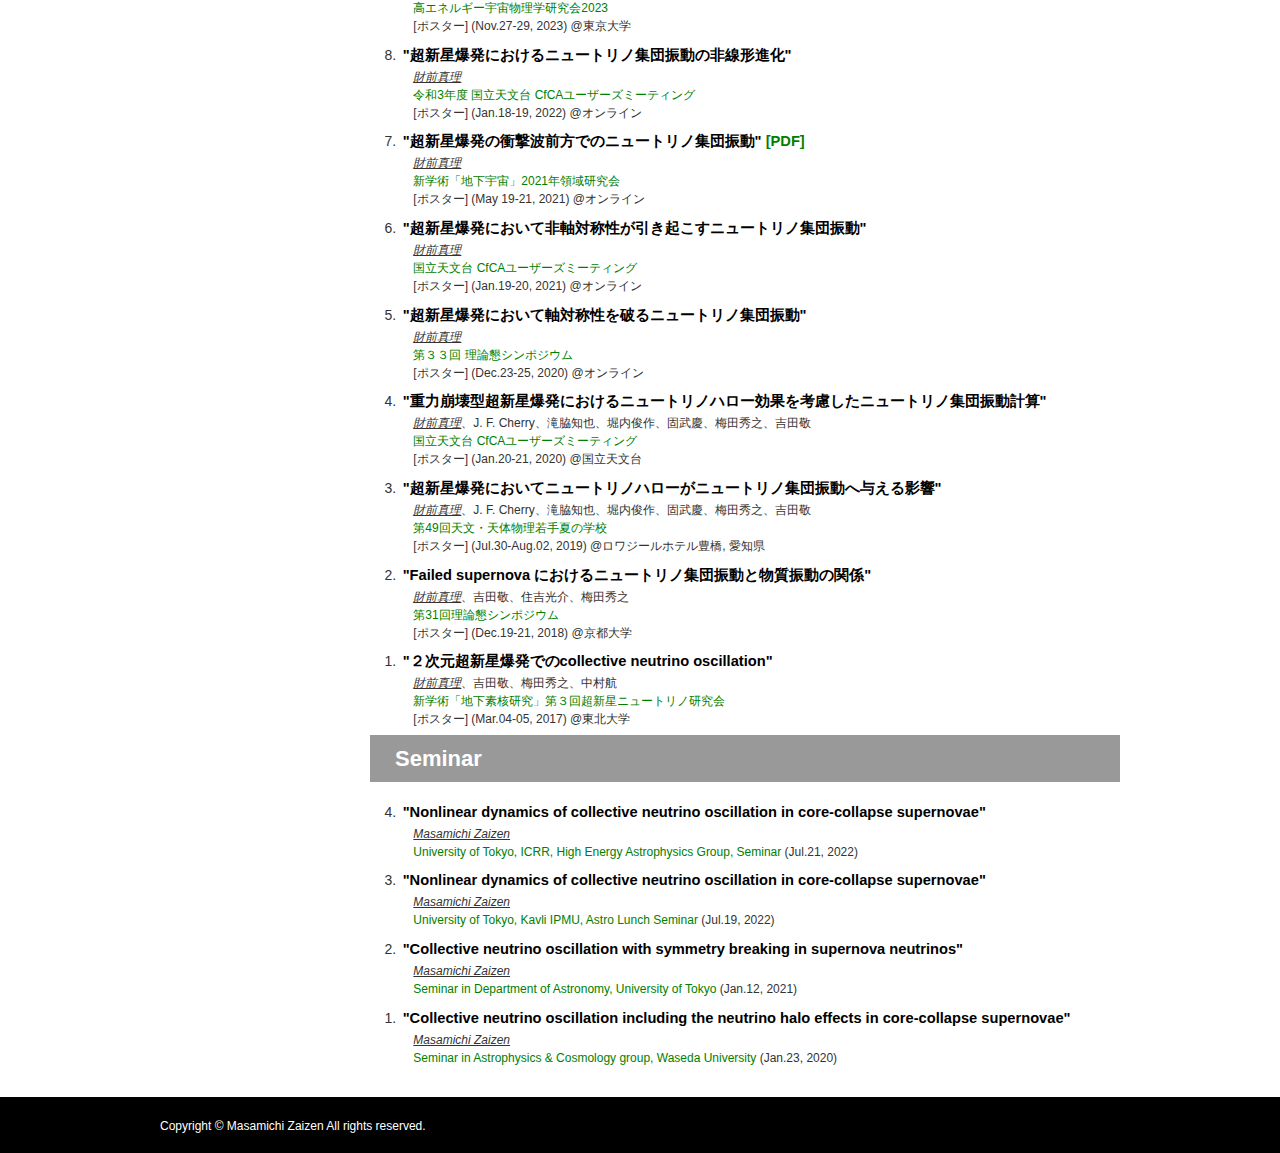
<file: presentations-e.html>
<!DOCTYPE HTML>
<html lang="ja">
<head>
<meta charset="utf-8">
<title>PRESENTATION | Website of Masamichi Zaizen</title>
<!--[if lt IE 9]>
<script src="http://html5shiv.googlecode.com/svn/trunk/html5.js"></script>
<script src="http://ie7-js.googlecode.com/svn/version/2.1(beta4)/IE9.js"></script>
<![endif]-->
<link href="css/style.css" rel="stylesheet" media="all">
</head>
<body>
<div id="container">
  <header id="header">
    <h1>Website of Masamichi Zaizen</h1>
  </header>
  <div id="nav_frame">
    <nav>
      <ul id="nav1">
        <li><a href="index-e.html">HOME</a></li>
        <li><a href="cv-e.html">CV</a></li>
        <li><a href="research-e.html">RESEARCH</a></li>
        <li><a href="publications-e.html">PUBLICATION</a></li>
        <li><a href="presentations-e.html">PRESENTATION</a></li>
        <li><a href="note-e.html">NOTE</a></li>
        <li><a href="presentations.html">JAPANESE</a></li>
      </ul>
    </nav>
    <div id="link">
      <p>LINKS</p>
      <ul id="nav2">
        <li><a href="https://researchmap.jp/mzizn?lang=en">researchmap</a></li>
        <li><a href="https://orcid.org/0000-0001-7305-1683">ORCID</a></li>
        <hr>
        <li><a href="https://ea.c.u-tokyo.ac.jp/home/en/">Department of Earth Science and Astronomy, UTokyo</a></li>
        <li><a href="https://www.heap.phys.waseda.ac.jp/index.php">Yamada Lab, Waseda University</a></li>
        <li><a href="http://www.astron.s.u-tokyo.ac.jp/en/">Department of Astronomy, University of Tokyo</a></li>
        <li>- <a href="http://tron.astron.s.u-tokyo.ac.jp/~umeda/EN/index.html.en">Umeda Lab</a></li>
      </ul>
    </div>
  </div>
  <div id="main">
    <h1>Conferences</h1>

    <ul id="page-link">
        <li><a href="#area-1">Oral (International Conferences)</a></li>
        <li><a href="#area-3">Poster (International Conferences)</a></li>
    </ul>
    <ul id="page-link">
        <li><a href="#area-2">Oral (Japanese Conferences)</a></li>
        <li><a href="#area-4">Poster (Japanese Conferences)</a></li>
        <li><a href="#area-5">Seminar</a></li>
    </ul>


    <div class="ptitle"></div>
    <section class="area" id="area-1">
    <h2 class="mt0">Oral (International Conferences)</h2>

    <ol reversed>


    <li>
        <div class="ptitle">
            <b>"Nonlinear Dynamics of Neutrino Flavor Conversion in Supernovae"</b>
            <a href="">
            [PDF]
            </a>
        </div></li>
        <div class="pinfo">
            <em><u>Masamichi Zaizen</u></em>
        </div>
        <div class="pinfo">
            <a href="https://www.cis.fukuoka-u.ac.jp/~y.masada.xz/BNGSP25/">
                Breaking New Ground in Supernova Physics 2025 (BNGSP25)
            </a><br>
            [Oral] (Feb.26-28, 2025) @Fukuoka University
        </div>


    <li>
        <div class="ptitle">
            <b>"Flavor coherence and asymptotic state in fast neutrino-flavor conversion"</b>
            <a href="https://agenda.hep.wisc.edu/event/2191/contributions/31034/attachments/9949/12568/2024.6.16_Zaizen.pdf">
            [PDF]
            </a>
        </div></li>
        <div class="pinfo">
            <em><u>Masamichi Zaizen</u></em>
        </div>
        <div class="pinfo">
            <a href="https://agenda.hep.wisc.edu/event/2191/">
                JOINT N3AS - iTHEMS Meeting on Quantum Information Science in Multimessenger Astrophysics
            </a><br>
            [Invited] (Jun.16-18, 2024) @RIKEN
        </div>


    <li>
        <div class="ptitle">
            <b>"Stability and Boundary Constraints Characterizing Asymptotic Behaviors of Fast Flavor Conversion"</b>
            <a href="https://indico.phys.sinica.edu.tw/event/64/contributions/293/attachments/314/642/Zaizen.pdf">
            [PDF]
            </a>
        </div></li>
        <div class="pinfo">
            <em><u>Masamichi Zaizen</u></em>
        </div>
        <div class="pinfo">
            <a href="https://indico.phys.sinica.edu.tw/event/64/">
                Focus workshop on collective oscillation and chiral transport of neutrinos
            </a><br>
            [Invited] (Mar.14-17, 2023) @Academia Sinica in Taipei
        </div>


    <li>
        <div class="ptitle">
            <b>"Development of collective fast neutrino flavor conversion"</b>
            <a href="https://conference-indico.kek.jp/event/155/contributions/2811/attachments/2105/2605/zaizen_211202.pdf">
                [PDF]
            </a>
        </div></li>
        <div class="pinfo">
            <em><u>Masamichi Zaizen</u></em>
        </div>
        <div class="pinfo">
            <a href="https://www-conf.kek.jp/SNeGWv2021/">
            Probe into core-collapse SuperNovae via Gravitational-Wave and neutrino signals (SNeGWv2021)
            </a><br>
            [Invited] (Dec.01-02, 2021) @Online
        </div>


    <li>
        <div class="ptitle">
            <b>"Fast neutrino flavor conversion induced by the coherent backward scatterings in the core-collapse supernovae"</b>
            <a href="https://indico.ific.uv.es/event/6178/contributions/15600/attachments/9386/12332/TAUP2021_Zaizen.pdf">
                [PDF]
            </a>
        </div></li>
        <div class="pinfo">
            <em><u>Masamichi Zaizen</u></em> and Taiki Morinaga
        </div>
        <div class="pinfo">
            <a href="https://congresos.adeituv.es/TAUP2021/ficha.en.html">
                17th International Conference on Topics in Astroparticles and Underground Physics (TAUP2021)
            </a><br>
            [Oral] (Aug.26-Sep.03, 2021) @Online
        </div>


    <li>
        <div class="ptitle">
            <b>"Neutrino halo on collective neutrino oscillation in core-collapse supernovae"</b>
            <a href="https://www.cis.fukuoka-u.ac.jp/~kkotake/presentation_files_for_4M-COCOS/4M-COCOS_Zaizen.pdf">
                [PDF]
            </a>
        </div></li>
        <div class="pinfo">
            <em><u>Masamichi Zaizen</u></em>, John F. Cherry, Tomoya Takiwaki, Shunsaku Horiuchi, Kei Kotake, Hideyuki Umeda, and Takashi Yoshida
        </div>
        <div class="pinfo">
            <a href="https://www.cis.fukuoka-u.ac.jp/~kkotake/4M_COCOS.html">
                Multi-dimensional Modeling and Multi-Messenger observation from Core-Collapse Supernovae (4M-COCOS)
            </a><br>
            [Oral] (Oct.21-24, 2019) @Fukuoka University
        </div>


    <li>
        <div class="ptitle">
            <b>"Collective flavor conversion including the neutrino halo in core-collapse supernovae"</b>
            <a href="http://www-kam2.icrr.u-tokyo.ac.jp/indico/event/3/session/38/contribution/430">
                [Presentation]
            </a>
        </div></li>
        <div class="pinfo">
            <em><u>Masamichi Zaizen</u></em>, John F. Cherry, Tomoya Takiwaki, Shunsaku Horiuchi, Kei Kotake, Hideyuki Umeda, and Takashi Yoshida
        </div>
        <div class="pinfo">
            <a href="http://taup2019.icrr.u-tokyo.ac.jp">
                16th International Conference on Topics in Astroparticles and Underground Physics (TAUP2019)
            </a><br>
            [Oral] (Sep.09-13, 2019) @Toyama International Conference Center
        </div>


    <li>
        <div class="ptitle">
            <b>"Collective neutrino oscillations"</b>
            <a href="http://blogs.exeter.ac.uk/supernova/files/2019/05/CNO_CCSN_Zaizen.pdf">
                [PDF]
            </a>
        </div></li>
        <div class="pinfo">
            <em><u>Masamichi Zaizen</u></em>
        </div>
        <div class="pinfo">
            <a href="http://blogs.exeter.ac.uk/supernova/">
                Workshop on core-collapse supernova explosions and related physics
            </a><br>
            [Oral] (Aug.05-09, 2019) @University of Exeter in United Kingdom
        </div>

    </ol>

    </section>


    <div class="ptitle"></div>
    <section class="area" id="area-2">
    <h2 class="mt0">Oral (Japanese Conferences)</h2>

    <ol reversed>


    <li>
        <div class="ptitle">
            <b>"ニュートリノ反応率に依存するニュートリノ集団振動の振る舞い"</b>
            <a href="https://www.lowbg.org/ugrp/ws/sn2025/slides/Zaizen.pdf">
                [PDF]
            </a>
        </div></li>
        <div class="pinfo">
            <em><u>財前真理</u></em>
        </div>
        <div class="pinfo">
            <a href="https://www.lowbg.org/ugrp/ws/sn2025/index.html">
                学術変革「地下稀」第１１回超新星ニュートリノ研究会
            </a><br>
            [口頭] (Mar.03-04, 2025) @東京大学駒場
        </div>


    <li>
        <div class="ptitle">
            <b>"ニュートリノ集団振動の非線形進化"</b>
            <a href="https://docs.google.com/spreadsheets/d/1zboFqEKy3-f5DWKC-t4k3EZxnfWJbrhq0gXpuau63Ok/edit?gid=0#gid=0">
                [List]
            </a>
        </div></li>
        <div class="pinfo">
            <em><u>財前真理</u></em>
        </div>
        <div class="pinfo">
            <a href="https://sites.google.com/view/fukui-sn/">
                超新星ミーティング
            </a><br>
            [口頭] (Oct.15-17, 2024) @清風荘, 福井県あわら市
        </div>


    <li>
        <div class="ptitle">
            <b>"散乱過程に誘発されるニュートリノ集団振動"</b>
            <a href="https://www.lowbg.org/ugap/ws/sn2024/slides/Zaizen.pdf">
                [PDF]
            </a>
        </div></li>
        <div class="pinfo">
            <em><u>財前真理</u></em>
        </div>
        <div class="pinfo">
            <a href="https://www.lowbg.org/ugap/ws/sn2024/index.html">
                新学術「地下宇宙」第１０回超新星ニュートリノ研究会
            </a><br>
            [口頭] (Feb.29-Mar.01, 2024) @岡山大学
        </div>


    <li>
        <div class="ptitle">
            <b>"ニュートリノ集団振動の漸近的な振る舞い"</b>
            <a href="https://www.lowbg.org/ugap/ws/sn2023/slides/Zaizen.pdf">
                [PDF]
            </a>
        </div></li>
        <div class="pinfo">
            <em><u>財前真理</u></em>
        </div>
        <div class="pinfo">
            <a href="https://www.lowbg.org/ugap/ws/sn2023/index.html">
                新学術「地下宇宙」第９回超新星ニュートリノ研究会
            </a><br>
            [口頭] (Mar.02-03, 2023) @九州大学
        </div>


    <li>
        <div class="ptitle">
            <b>"超新星爆発におけるニュートリノ集団振動の漸近的な振る舞い"</b>
            <a href="https://www.cfca.nao.ac.jp/files/um2022_Zaizen.pdf">
                [PDF]
            </a>
        </div></li>
        <div class="pinfo">
            <em><u>財前真理</u></em>
        </div>
        <div class="pinfo">
            <a href="https://www.cfca.nao.ac.jp/newsletter/um2022news">
                令和4年度 国立天文台 CfCAユーザーズミーティング
            </a><br>
            [口頭] (Jan.26-27, 2023) @国立天文台    
        </div>


    <li>
        <div class="ptitle">
            <b>"ニュートリノ集団振動の非線形進化"</b>
            <a href="https://www.lowbg.org/ugap/ws/sn2022/slides/Zaizen.pdf">
                [PDF]
            </a>
        </div></li>
        <div class="pinfo">
            <em><u>財前真理</u></em>
        </div>
        <div class="pinfo">
            <a href="https://www.lowbg.org/ugap/ws/sn2022/index.html">
                新学術「地下宇宙」第８回超新星ニュートリノ研究会
            </a><br>
            [口頭] (Jan.06-07, 2022) @オンライン
        </div>


    <li>
        <div class="ptitle">
            <b>"超新星爆発におけるニュートリノ集団振動の非線形進化"</b>
        </div></li>
        <div class="pinfo">
            <em><u>財前真理</u></em>
        </div>
        <div class="pinfo">
            <a href="https://sites.google.com/view/rironkon2021/">
                第３４回 理論懇シンポジウム
            </a><br>
            [口頭] (Dec.22-24, 2021) @オンライン
        </div>


    <li>
        <div class="ptitle">
            <b>"非軸対称性が引き起こす超新星ニュートリノ集団振動"</b>
            <a href="https://www.lowbg.org/ugap/ws/sn2021/slides/806zaizen.pdf">
                [PDF]
            </a>
        </div></li>
        <div class="pinfo">
            <em><u>財前真理</u></em>
        </div>
        <div class="pinfo">
            <a href="https://www.lowbg.org/ugap/ws/sn2021/index.html">
                新学術「地下宇宙」第７回超新星ニュートリノ研究会
            </a><br>
            [口頭] (Jan.07-08, 2021) @オンライン
        </div>


    <li>
        <div class="ptitle">
            <b>"超新星内部で生じるニュートリノ集団振動"</b>
            <a href="https://drive.google.com/file/d/108E1wC1ETlHEEjGka8ROkw404ksJTt4F/view">
                [PDF]
            </a>
        </div></li>
        <div class="pinfo">
            <em><u>財前真理</u></em>
        </div>
        <div class="pinfo">
            <a href="https://sites.google.com/view/ugapw2020/home">
                第１回地下宇宙若手研究会
            </a><br>
            [口頭] (Feb.22-24, 2020) @東京大学宇宙線研究所附属 神岡宇宙素粒子研究施設
        </div>


    <li>
        <div class="ptitle">
            <b>"軸対称を破るニュートリノ集団振動と質量階層性"</b>
            <a href="http://www.lowbg.org/ugap/ws/sn2020/slides/705zaizen.pdf">
                [PDF]
            </a>
        </div></li>
        <div class="pinfo">
            <em><u>財前真理</u></em>
        </div>
        <div class="pinfo">
            <a href="http://www.lowbg.org/ugap/ws/sn2020/index.html">
                新学術「地下宇宙」第６回超新星ニュートリノ研究会
            </a><br>
            [口頭] (Jan.06-07, 2020) @東京大学宇宙線研究所 柏キャンパス
        </div>


    <li>
        <div class="ptitle">
            <b>"Collective neutrino oscillations and matter effects in core-collapse supernovae"</b>
            <a href="http://www.resceu.s.u-tokyo.ac.jp/getd/RIKEN_RESCEU2019/presen_file/zaizen_CNO_CCSN.pdf">
                [PDF]
            </a>
        </div></li>
        <div class="pinfo">
            <em><u>Masamichi Zaizen</u></em>
        </div>
        <div class="pinfo">
            <a href="http://www.resceu.s.u-tokyo.ac.jp/getd/RIKEN_RESCEU2019/index.php">
                RIKEN-RESCEU Joint Seminar 2019
            </a><br>
            [口頭] (Mar.19-20, 2019) @東京大学  
        </div>


    <li>
        <div class="ptitle">
            <b>"Failed supernova におけるニュートリノ集団振動とその観測性"</b>
            <a href="http://www.lowbg.org/ugnd/workshop/groupC/sn20190107/files/Failed_SN_zaizen.pdf">
                [PDF]
            </a>
        </div></li>
        <div class="pinfo">
            <em><u>財前真理</u></em>、吉田敬、住吉光介、梅田秀之
        </div>
        <div class="pinfo">
            <a href="http://www.lowbg.org/ugnd/workshop/groupC/sn20190107/">
                新学術「地下素核研究」第５回超新星ニュートリノ研究会
            </a><br>
            [口頭] (Jan.07-09, 2019) @国立天文台
        </div>


    <li>
        <div class="ptitle">
            <b>"Failed supernova 内部でのニュートリノ振動とその観測的特徴"</b>
        </div></li>
        <div class="pinfo">
            <em><u>財前真理</u></em>、吉田敬、住吉光介、梅田秀之
        </div>
        <div class="pinfo">
            <a href="http://www.asj.or.jp/nenkai/archive/">
                日本天文学会2018年秋季年会
            </a><br>
            [口頭] (Sep.19-21, 2018) @姫路大学
        </div>


    <li>
        <div class="ptitle">
            <b>"Failed Supernova の高密度環境下におけるニュートリノ振動とその観測について"</b>
        </div></li>
        <div class="pinfo">
            <em><u>財前真理</u></em>、吉田敬、住吉光介、梅田秀之
        </div>
        <div class="pinfo">
            <a href="http://www.astro-wakate.org/ss2018/web/index.html">
                第48回天文・天体物理若手夏の学校
            </a><br>
            [口頭] (Jul.22-25, 2018) @ロワジールホテル豊橋, 愛知県
        </div>


    <li>
        <div class="ptitle">
            <b>"Failed Supernova におけるニュートリノ振動"</b>
            <a href="http://www.lowbg.org/ugnd/workshop/groupC/sn20180108/files/0910_Zaizen.pdf">
                [PDF]
            </a>
        </div></li>
        <div class="pinfo">
            <em><u>財前真理</u></em>、吉田敬、住吉光介、梅田秀之
        </div>
        <div class="pinfo">
            <a href="http://www.lowbg.org/ugnd/workshop/groupC/sn20180108/">
                新学術「地下素核研究」第４回超新星ニュートリノ研究会
            </a><br>
            [口頭] (Jan.08-09, 2018) @四季の湯強羅静雲荘, 神奈川県
        </div>


    <li>
        <div class="ptitle">
            <b>"Failed Supernova におけるニュートリノ振動"</b>
        </div></li>
        <div class="pinfo">
            <em><u>財前真理</u></em>、吉田敬、住吉光介、梅田秀之
        </div>
        <div class="pinfo">
            <a href="http://www.asj.or.jp/nenkai/archive/">
                日本天文学会2017年秋季年会
            </a><br>
            [口頭] (Sep.11-13, 2017) @北海道大学 
        </div>


    <li>
        <div class="ptitle">
            <b>"Failed Supernova におけるニュートリノ振動"</b>
        </div></li>
        <div class="pinfo">
            <em><u>財前真理</u></em>、吉田敬、住吉光介、梅田秀之
        </div>
        <div class="pinfo">
            <a href="http://www.astro-wakate.sakura.ne.jp/ss2017/web/index.html">
                第47回天文・天体物理若手夏の学校
            </a><br>
            [口頭] (Jul.25-28, 2017) @長野県 ホテル圓山荘
        </div>

    </section>
    

    <div class="ptitle"></div>
    <section class="area" id="area-3">
    <h2 class="mt0">Poster (International Conferences)</h2>

    <ol reversed>

    
    <li>
        <div class="ptitle">
            <b>"Fast neutrino-flavor conversion inducing flavor swap"</b>
        </div></li>
        <div class="pinfo">
            <em><u>Masamichi Zaizen</u></em>
        </div>
        <div class="pinfo">
            <a href="https://www.lowbg.org/ugap/ws/am2023/index.html?LangP=EN&InputContents=Index">
                Unraveling the History of the Universe and Matter Evolution with Underground Physics (UGAP2024)
            </a><br>
            [Poster] (Mar.04-06, 2024) @Tohoku University
        </div>


    <li>
        <div class="ptitle">
            <b>"Collective neutrino oscillations and matter effects in failed supernova"</b>
        </div></li>
        <div class="pinfo">
            <em><u>Masamichi Zaizen</u></em>、Takashi Yoshida、Kohsuke Sumiyoshi、Hideyuki Umeda
        </div>
        <div class="pinfo">
            <a href="http://www.lowbg.org/ugnd/workshop/sympo_all/201903_Sendai/">
                Revealing the history of the universe with underground particle and nuclear research 2019
            </a><br>
            [Poster] (Mar.07-09, 2019) @Tohoku University
        </div>


    <li>
        <div class="ptitle">
            <b>"Collective neutrino oscillations and matter effects in failed supernovae"</b>
        </div></li>
        <div class="pinfo">
            <em><u>Masamichi Zaizen</u></em>、Takashi Yoshida、Kohsuke Sumiyoshi、Hideyuki Umeda
        </div>
        <div class="pinfo">
            <a href="http://www-sk.icrr.u-tokyo.ac.jp/indico/event/3586/overview">
                Deciphering multi-dimensional nature of core-collapse SuperNovae via Gravitational-Wave and neutrino signatures (SNeGWv2018)
            </a><br>
            [Poster] (Oct.08-10, 2018) @Toyama International Conference Center
        </div>

    </section>


    <div class="ptitle"></div>
    <section class="area" id="area-4">
    <h2 class="mt0">Poster (Japanese Conferences)</h2>

    <ol reversed>
        
    
    <li>        
        <div class="ptitle">
            <b>"ニュートリノ反応から誘発されるニュートリノ集団振動"</b>
            <a href="https://www.lowbg.org/ugrp/workshop/am2024/Data/Prog/P23_Zaizen.pdf">
                [PDF]
            </a>
        </div></li>
        <div class="pinfo">
            <em><u>財前真理</u></em>
        </div>
        <div class="pinfo">
            <a href="https://www.lowbg.org/ugrp/workshop/am2024/index.html?LangP=JP&InputContents=Index">
                学術変革「地下稀事象」領域研究会
            </a><br>
            [ポスター] (Jul.05-06, 2024) @大阪大学
        </div>
        
    
    <li>        
        <div class="ptitle">
            <b>"フレーバースワップを引き起こすニュートリノ集団振動"</b>
        </div></li>
        <div class="pinfo">
            <em><u>財前真理</u></em>
        </div>
        <div class="pinfo">
            <a href="https://sites.google.com/view/rironkon2023/">
                第３６回 理論懇シンポジウム「高赤方偏移のフロンティア」
            </a><br>
            [ポスター] (Dec.25-27, 2023) @弘前大学
        </div>


    <li>
        <div class="ptitle">
            <b>"連星中性子星合体におけるニュートリノ集団振動"</b>
        </div></li>
        <div class="pinfo">
            <em><u>財前真理</u></em>
        </div>
        <div class="pinfo">
            <a href="https://sites.google.com/g.ecc.u-tokyo.ac.jp/highenergyastrophys2023/ホーム?authuser=1">
                高エネルギー宇宙物理学研究会2023
            </a><br>
            [ポスター] (Nov.27-29, 2023) @東京大学
        </div>


    <li>
        <div class="ptitle">
            <b>"超新星爆発におけるニュートリノ集団振動の非線形進化"</b>
        </div></li>
        <div class="pinfo">
            <em><u>財前真理</u></em>
        </div>
        <div class="pinfo">
            <a href="https://www.cfca.nao.ac.jp/newsletter/um2021news">
                令和3年度 国立天文台 CfCAユーザーズミーティング
            </a><br>
            [ポスター] (Jan.18-19, 2022) @オンライン
        </div>


    <li>
        <div class="ptitle">
            <b>"超新星爆発の衝撃波前方でのニュートリノ集団振動"</b>
            <a href="https://www.lowbg.org/ugnd/workshop/sympo_all/202105_Kobe/Data/Prog/poster/p20_zaizen.pdf">
                [PDF]
            </a>
        </div></li>
        <div class="pinfo">
            <em><u>財前真理</u></em>
        </div>
        <div class="pinfo">
            <a href="https://www.lowbg.org/ugnd/workshop/sympo_all/202105_Kobe/index.html?LangP=JP&InputContents=Index">
                新学術「地下宇宙」2021年領域研究会
            </a><br>
            [ポスター] (May 19-21, 2021) @オンライン
        </div>


    <li>
        <div class="ptitle">
            <b>"超新星爆発において非軸対称性が引き起こすニュートリノ集団振動"</b>
        </div></li>
        <div class="pinfo">
            <em><u>財前真理</u></em>
        </div>
        <div class="pinfo">
            <a href="https://www.cfca.nao.ac.jp/content/令和２年度-国立天文台-cfca-ユーザーズミーティング-プログラム">
                国立天文台 CfCAユーザーズミーティング
            </a><br>
            [ポスター] (Jan.19-20, 2021) @オンライン
        </div>


    <li>
        <div class="ptitle">
            <b>"超新星爆発において軸対称性を破るニュートリノ集団振動"</b>
        </div></li>
        <div class="pinfo">
            <em><u>財前真理</u></em>
        </div>
        <div class="pinfo">
            <a href="https://sites.google.com/view/rironkon20/">
                第３３回 理論懇シンポジウム
            </a><br>
            [ポスター] (Dec.23-25, 2020) @オンライン
        </div>


    <li>
        <div class="ptitle">
            <b>"重力崩壊型超新星爆発におけるニュートリノハロー効果を考慮したニュートリノ集団振動計算"</b>
        </div></li>
        <div class="pinfo">
            <em><u>財前真理</u></em>、J. F. Cherry、滝脇知也、堀内俊作、固武慶、梅田秀之、吉田敬
        </div>
        <div class="pinfo">
            <a href="https://www.cfca.nao.ac.jp/newsletter/um2019">
                国立天文台 CfCAユーザーズミーティング
            </a><br>
            [ポスター] (Jan.20-21, 2020) @国立天文台
        </div>


    <li>
        <div class="ptitle">
            <b>"超新星爆発においてニュートリノハローがニュートリノ集団振動へ与える影響"</b>
        </div></li>
        <div class="pinfo">
            <em><u>財前真理</u></em>、J. F. Cherry、滝脇知也、堀内俊作、固武慶、梅田秀之、吉田敬
        </div>
        <div class="pinfo">
            <a href="http://www.astro-wakate.org/ss2019/web/index.html">
                第49回天文・天体物理若手夏の学校
            </a><br>
            [ポスター] (Jul.30-Aug.02, 2019) @ロワジールホテル豊橋, 愛知県
        </div>


    <li>
        <div class="ptitle">
            <b>"Failed supernova におけるニュートリノ集団振動と物質振動の関係"</b>
        </div></li>
        <div class="pinfo">
            <em><u>財前真理</u></em>、吉田敬、住吉光介、梅田秀之
        </div>
        <div class="pinfo">
            <a href="http://www2.yukawa.kyoto-u.ac.jp/~rironkon2018/index.html">
                第31回理論懇シンポジウム
            </a><br>
            [ポスター] (Dec.19-21, 2018) @京都大学
        </div>

    
    <li>
        <div class="ptitle">
            <b>"２次元超新星爆発でのcollective neutrino oscillation"</b>
        </div></li>
        <div class="pinfo">
            <em><u>財前真理</u></em>、吉田敬、梅田秀之、中村航
        </div>
        <div class="pinfo">
            <a href="http://www.lowbg.org/ugnd/workshop/groupC/sn20170304/">
                新学術「地下素核研究」第３回超新星ニュートリノ研究会
            </a><br>
            [ポスター] (Mar.04-05, 2017) @東北大学
        </div>

    </section>


    <div class="ptitle"></div>
    <section class="area" id="area-3">
    <h2 class="mt0">Seminar</h2>
    
    <ol reversed>

    
    <li>
        <div class="ptitle">
            <b>"Nonlinear dynamics of collective neutrino oscillation in core-collapse supernovae"</b>
        </div></li>
        <div class="pinfo">
            <em><u>Masamichi Zaizen</u></em>
        </div>
        <div class="pinfo">
            <a href="https://www.icrr.u-tokyo.ac.jp/hea/seminar.html">
                University of Tokyo, ICRR, High Energy Astrophysics Group, Seminar
            </a> (Jul.21, 2022)
        </div>

    
    <li>
        <div class="ptitle">
            <b>"Nonlinear dynamics of collective neutrino oscillation in core-collapse supernovae"</b>
        </div></li>
        <div class="pinfo">
            <em><u>Masamichi Zaizen</u></em>
        </div>
        <div class="pinfo">
            <a href="https://www.ipmu.jp/">
                University of Tokyo, Kavli IPMU, Astro Lunch Seminar
            </a> (Jul.19, 2022)
        </div>

    
    <li>
        <div class="ptitle">
            <b>"Collective neutrino oscillation with symmetry breaking in supernova neutrinos"</b>
        </div></li>
        <div class="pinfo">
            <em><u>Masamichi Zaizen</u></em>
        </div>
        <div class="pinfo">
            <a href="http://www.astron.s.u-tokyo.ac.jp/seminar/seminar/">
                Seminar in Department of Astronomy, University of Tokyo
            </a> (Jan.12, 2021)
        </div>

    
    <li>
        <div class="ptitle">
            <b>"Collective neutrino oscillation including the neutrino halo effects in core-collapse supernovae"</b>
        </div></li>
        <div class="pinfo">
            <em><u>Masamichi Zaizen</u></em>
        </div>
        <div class="pinfo">
            <a href="https://www.heap.phys.waseda.ac.jp">
                Seminar in Astrophysics & Cosmology group, Waseda University
            </a> (Jan.23, 2020)
        </div>

    </section>

  </div>
</div>
<footer>
  <div id="footer_color">
    <div id="copy">Copyright &copy; Masamichi Zaizen All rights reserved.</div>
  </div>
</footer>
<script src="https://code.jquery.com/jquery-3.4.1.min.js" integrity="sha256-CSXorXvZcTkaix6Yvo6HppcZGetbYMGWSFlBw8HfCJo=" crossorigin="anonymous"></script>
<!--自作のJS-->
<script src="js/8-2-1.js"></script>
</body>
</html>
</file>
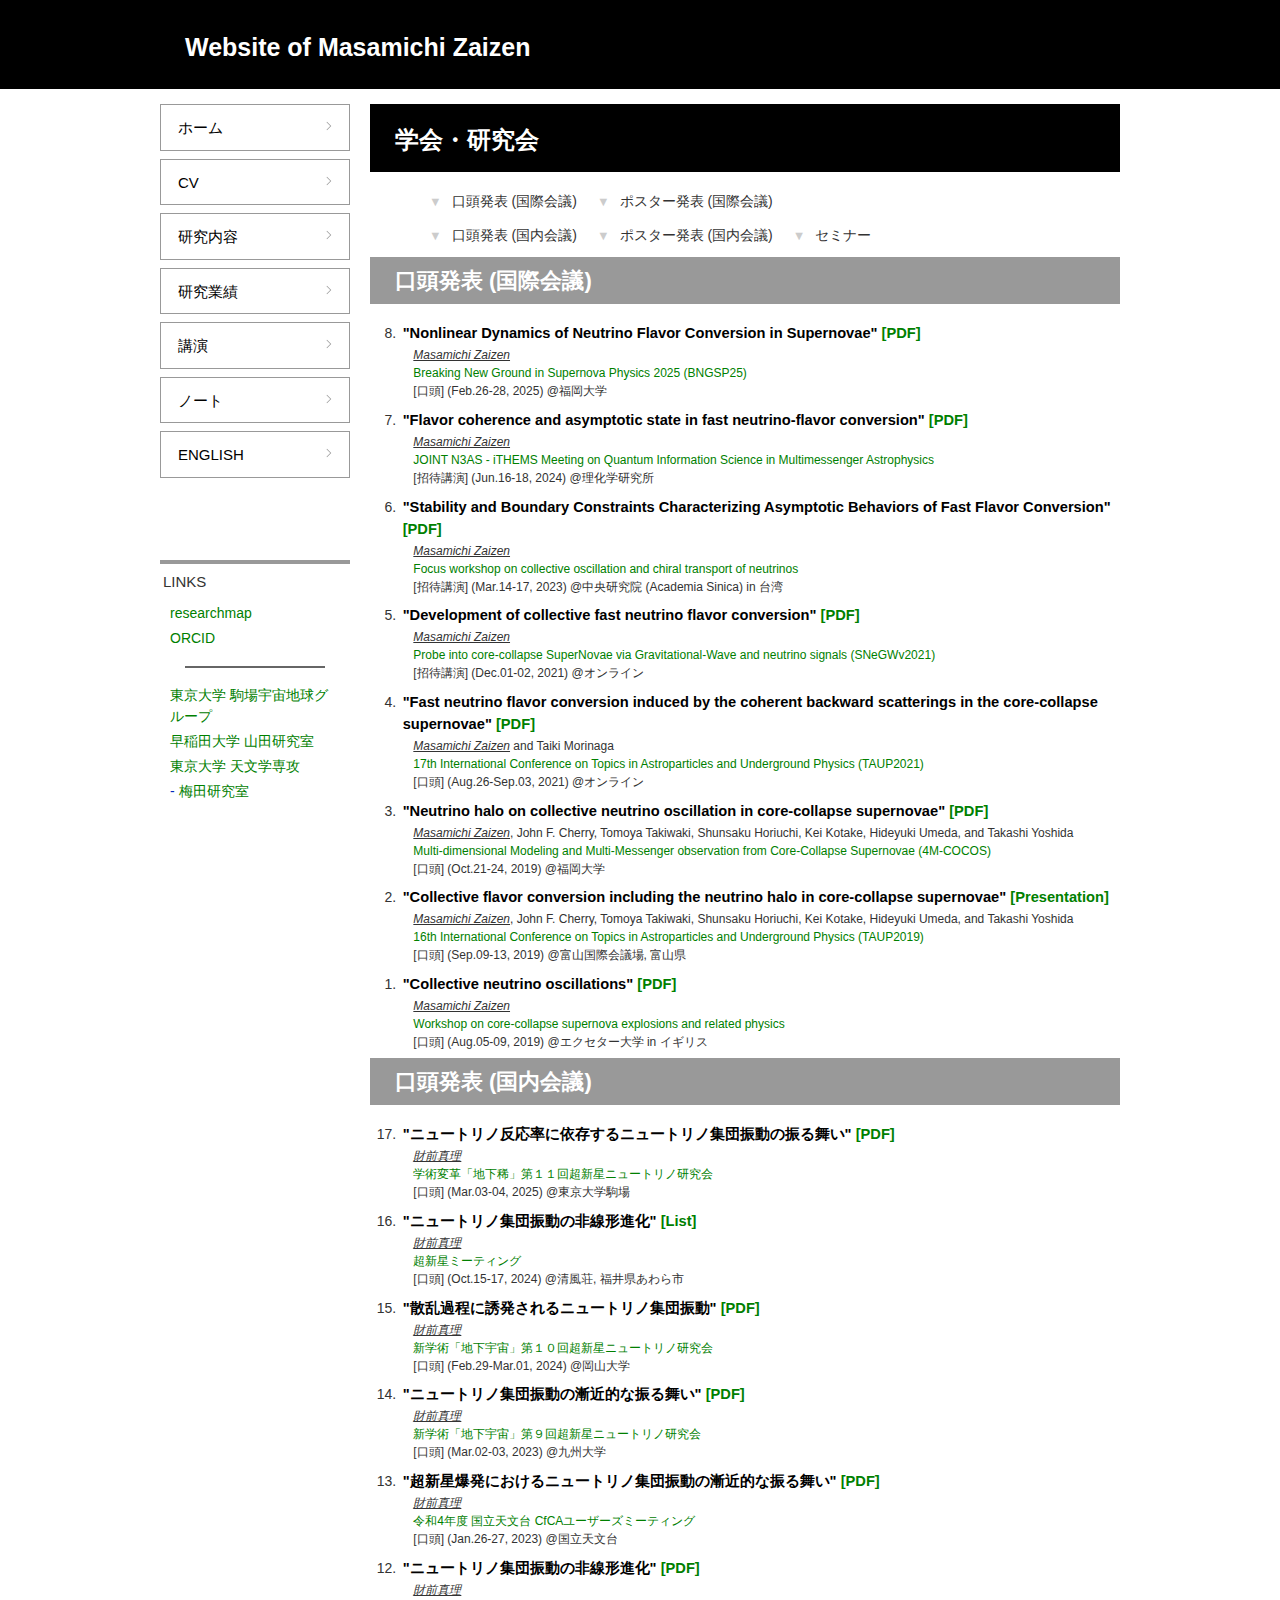
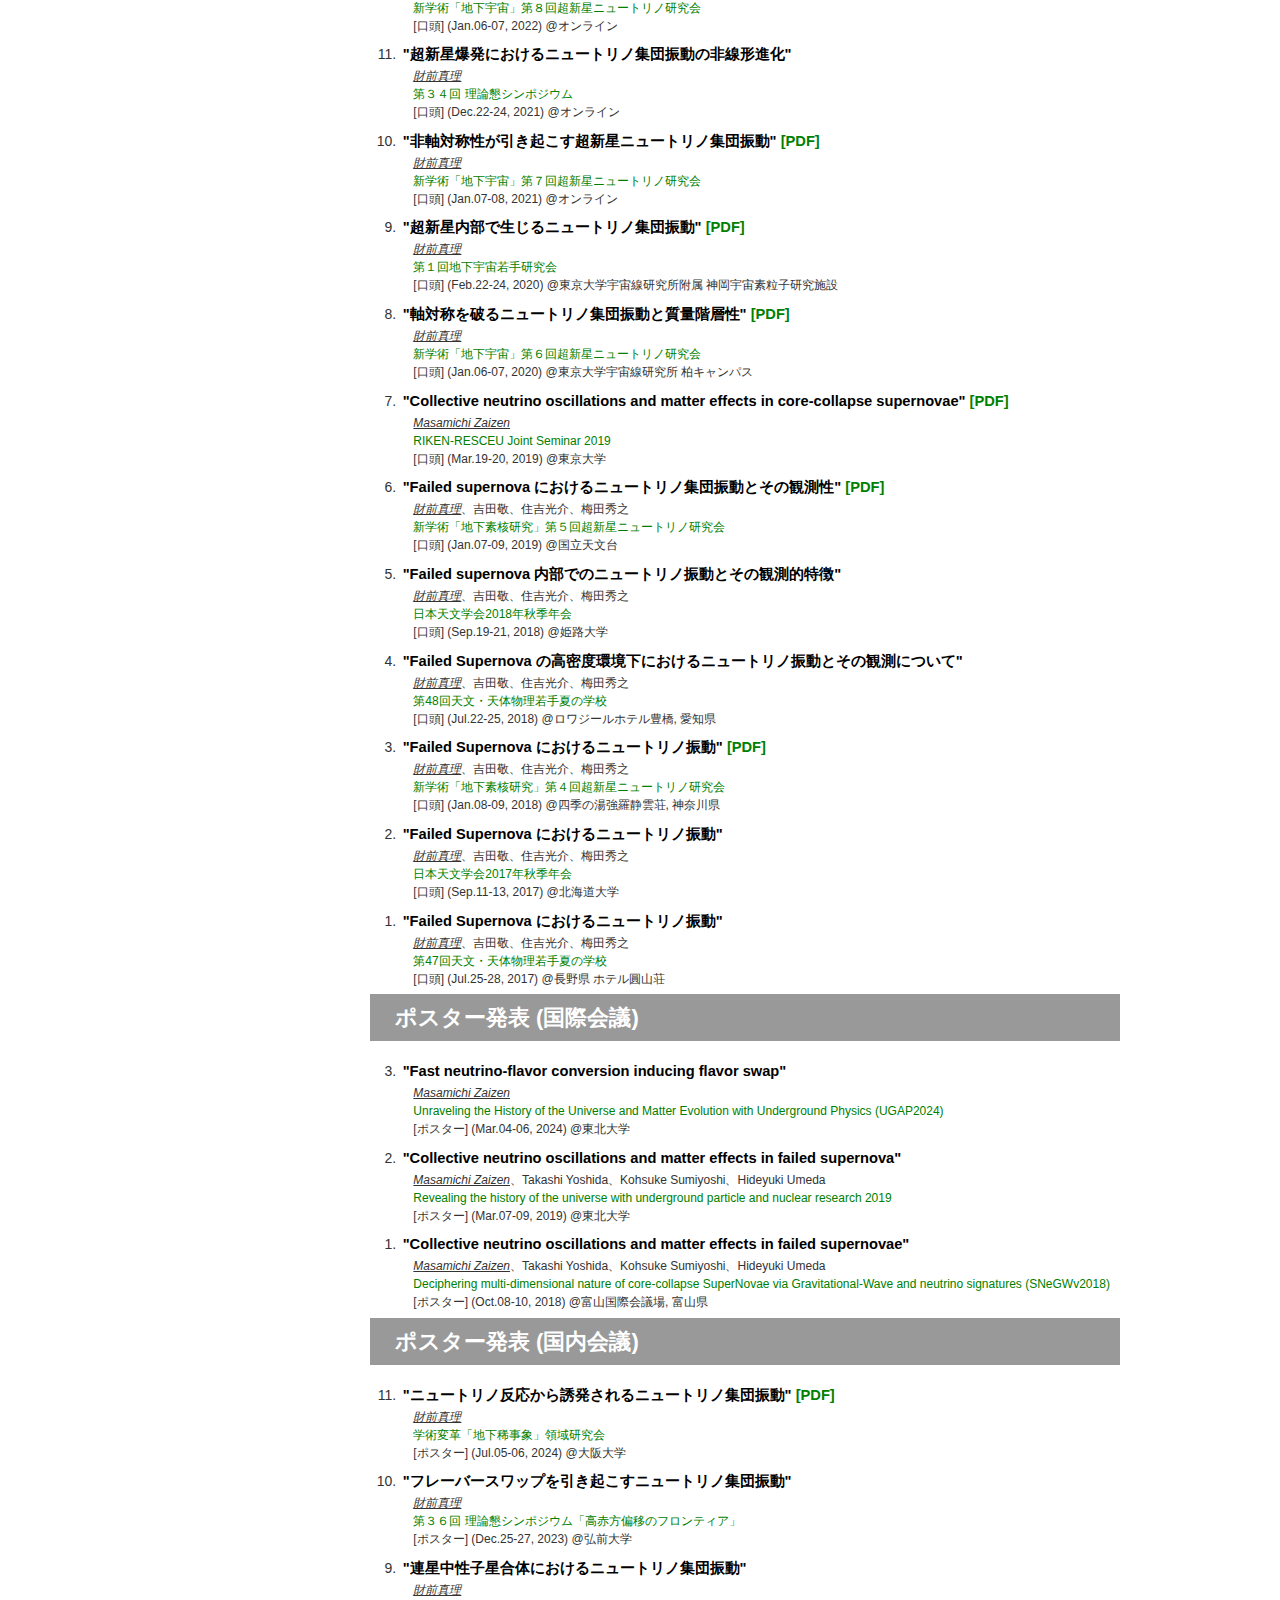
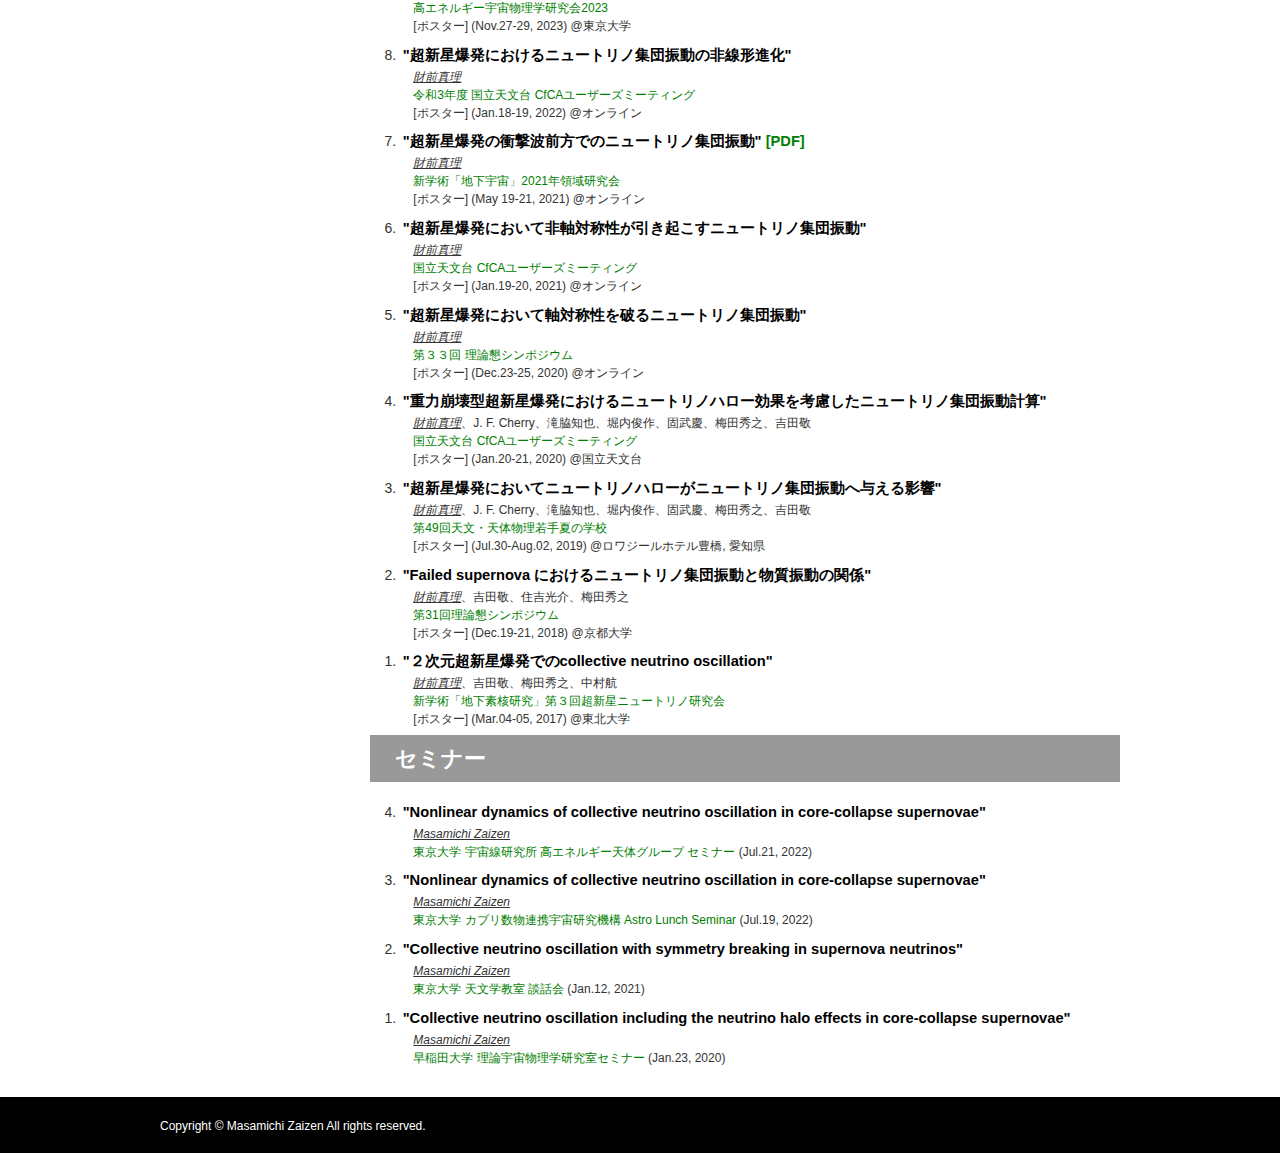
<file: presentations.html>
<!DOCTYPE HTML>
<html lang="ja">
<head>
<meta charset="utf-8">
<title>講演 | Website of Masamichi Zaizen</title>
<!--[if lt IE 9]>
<script src="http://html5shiv.googlecode.com/svn/trunk/html5.js"></script>
<script src="http://ie7-js.googlecode.com/svn/version/2.1(beta4)/IE9.js"></script>
<![endif]-->
<link href="css/style.css" rel="stylesheet" media="all">
</head>
<body>
<div id="container">
  <header id="header">
    <h1>Website of Masamichi Zaizen</h1>
  </header>
  <div id="nav_frame">
    <nav>
      <ul id="nav1">
        <li><a href="index.html">ホーム</a></li>
        <li><a href="cv.html">CV</a></li>
        <li><a href="research.html">研究内容</a></li>
        <li><a href="publications.html">研究業績</a></li>
        <li><a href="presentations.html">講演</a></li>
        <li><a href="note.html">ノート</a></li>
        <li><a href="presentations-e.html">ENGLISH</a></li>
      </ul>
    </nav>
    <div id="link">
      <p>LINKS</p>
      <ul id="nav2">
        <li><a href="https://researchmap.jp/mzizn">researchmap</a></li>
        <li><a href="https://orcid.org/0000-0001-7305-1683">ORCID</a></li>
        <hr>
        <li><a href="https://ea.c.u-tokyo.ac.jp/home/">東京大学 駒場宇宙地球グループ</a></li>
        <li><a href="https://www.heap.phys.waseda.ac.jp/">早稲田大学 山田研究室</a></li>
        <li><a href="http://www.astron.s.u-tokyo.ac.jp/">東京大学 天文学専攻</a></li>
        <li>- <a href="http://tron.astron.s.u-tokyo.ac.jp/~umeda/">梅田研究室</a></li>
      </ul>
    </div>
  </div>
  <div id="main">
    <h1>学会・研究会</h1>

    <ul id="page-link">
        <li><a href="#area-1">口頭発表 (国際会議)</a></li>
        <li><a href="#area-3">ポスター発表 (国際会議)</a></li>
    </ul>
    <ul id="page-link">
        <li><a href="#area-2">口頭発表 (国内会議)</a></li>
        <li><a href="#area-4">ポスター発表 (国内会議)</a></li>
        <li><a href="#area-5">セミナー</a></li>
    </ul>


    <div class="ptitle"></div>
    <section class="area" id="area-1">
    <h2 class="mt0">口頭発表 (国際会議)</h2>

    <ol reversed>


    <li>
        <div class="ptitle">
            <b>"Nonlinear Dynamics of Neutrino Flavor Conversion in Supernovae"</b>
            <a href="">
            [PDF]
            </a>
        </div></li>
        <div class="pinfo">
            <em><u>Masamichi Zaizen</u></em>
        </div>
        <div class="pinfo">
            <a href="https://www.cis.fukuoka-u.ac.jp/~y.masada.xz/BNGSP25/">
                Breaking New Ground in Supernova Physics 2025 (BNGSP25)
            </a><br>
            [口頭] (Feb.26-28, 2025) @福岡大学
        </div>


    <li>
        <div class="ptitle">
            <b>"Flavor coherence and asymptotic state in fast neutrino-flavor conversion"</b>
            <a href="https://agenda.hep.wisc.edu/event/2191/contributions/31034/attachments/9949/12568/2024.6.16_Zaizen.pdf">
            [PDF]
            </a>
        </div></li>
        <div class="pinfo">
            <em><u>Masamichi Zaizen</u></em>
        </div>
        <div class="pinfo">
            <a href="https://agenda.hep.wisc.edu/event/2191/">
                JOINT N3AS - iTHEMS Meeting on Quantum Information Science in Multimessenger Astrophysics
            </a><br>
            [招待講演] (Jun.16-18, 2024) @理化学研究所
        </div>
        

    <li>
        <div class="ptitle">
            <b>"Stability and Boundary Constraints Characterizing Asymptotic Behaviors of Fast Flavor Conversion"</b>
            <a href="https://indico.phys.sinica.edu.tw/event/64/contributions/293/attachments/314/642/Zaizen.pdf">
            [PDF]
            </a>
        </div></li>
        <div class="pinfo">
            <em><u>Masamichi Zaizen</u></em>
        </div>
        <div class="pinfo">
            <a href="https://indico.phys.sinica.edu.tw/event/64/">
                Focus workshop on collective oscillation and chiral transport of neutrinos
            </a><br>
            [招待講演] (Mar.14-17, 2023) @中央研究院 (Academia Sinica) in 台湾
        </div>


    <li>
        <div class="ptitle">
            <b>"Development of collective fast neutrino flavor conversion"</b>
            <a href="https://conference-indico.kek.jp/event/155/contributions/2811/attachments/2105/2605/zaizen_211202.pdf">
                [PDF]
            </a>
        </div></li>
        <div class="pinfo">
            <em><u>Masamichi Zaizen</u></em>
        </div>
        <div class="pinfo">
            <a href="https://www-conf.kek.jp/SNeGWv2021/">
            Probe into core-collapse SuperNovae via Gravitational-Wave and neutrino signals (SNeGWv2021)
            </a><br>
            [招待講演] (Dec.01-02, 2021) @オンライン
        </div>


    <li>
        <div class="ptitle">
            <b>"Fast neutrino flavor conversion induced by the coherent backward scatterings in the core-collapse supernovae"</b>
            <a href="https://indico.ific.uv.es/event/6178/contributions/15600/attachments/9386/12332/TAUP2021_Zaizen.pdf">
                [PDF]
            </a>
        </div></li>
        <div class="pinfo">
            <em><u>Masamichi Zaizen</u></em> and Taiki Morinaga
        </div>
        <div class="pinfo">
            <a href="https://congresos.adeituv.es/TAUP2021/ficha.en.html">
                17th International Conference on Topics in Astroparticles and Underground Physics (TAUP2021)
            </a><br>
            [口頭] (Aug.26-Sep.03, 2021) @オンライン
        </div>


    <li>
        <div class="ptitle">
            <b>"Neutrino halo on collective neutrino oscillation in core-collapse supernovae"</b>
            <a href="https://www.cis.fukuoka-u.ac.jp/~kkotake/presentation_files_for_4M-COCOS/4M-COCOS_Zaizen.pdf">
                [PDF]
            </a>
        </div></li>
        <div class="pinfo">
            <em><u>Masamichi Zaizen</u></em>, John F. Cherry, Tomoya Takiwaki, Shunsaku Horiuchi, Kei Kotake, Hideyuki Umeda, and Takashi Yoshida
        </div>
        <div class="pinfo">
            <a href="https://www.cis.fukuoka-u.ac.jp/~kkotake/4M_COCOS.html">
                Multi-dimensional Modeling and Multi-Messenger observation from Core-Collapse Supernovae (4M-COCOS)
            </a><br>
            [口頭] (Oct.21-24, 2019) @福岡大学
        </div>


    <li>
        <div class="ptitle">
            <b>"Collective flavor conversion including the neutrino halo in core-collapse supernovae"</b>
            <a href="http://www-kam2.icrr.u-tokyo.ac.jp/indico/event/3/session/38/contribution/430">
                [Presentation]
            </a>
        </div></li>
        <div class="pinfo">
            <em><u>Masamichi Zaizen</u></em>, John F. Cherry, Tomoya Takiwaki, Shunsaku Horiuchi, Kei Kotake, Hideyuki Umeda, and Takashi Yoshida
        </div>
        <div class="pinfo">
            <a href="http://taup2019.icrr.u-tokyo.ac.jp">
                16th International Conference on Topics in Astroparticles and Underground Physics (TAUP2019)
            </a><br>
            [口頭] (Sep.09-13, 2019) @富山国際会議場, 富山県
        </div>


    <li>
        <div class="ptitle">
            <b>"Collective neutrino oscillations"</b>
            <a href="http://blogs.exeter.ac.uk/supernova/files/2019/05/CNO_CCSN_Zaizen.pdf">
                [PDF]
            </a>
        </div></li>
        <div class="pinfo">
            <em><u>Masamichi Zaizen</u></em>
        </div>
        <div class="pinfo">
            <a href="http://blogs.exeter.ac.uk/supernova/">
                Workshop on core-collapse supernova explosions and related physics
            </a><br>
            [口頭] (Aug.05-09, 2019) @エクセター大学 in イギリス
        </div>

    </ol>

    </section>


    <div class="ptitle"></div>
    <section class="area" id="area-2">
    <h2 class="mt0">口頭発表 (国内会議)</h2>

    <ol reversed>


    <li>
        <div class="ptitle">
            <b>"ニュートリノ反応率に依存するニュートリノ集団振動の振る舞い"</b>
            <a href="https://www.lowbg.org/ugrp/ws/sn2025/slides/Zaizen.pdf">
                [PDF]
            </a>
        </div></li>
        <div class="pinfo">
            <em><u>財前真理</u></em>
        </div>
        <div class="pinfo">
            <a href="https://www.lowbg.org/ugrp/ws/sn2025/index.html">
                学術変革「地下稀」第１１回超新星ニュートリノ研究会
            </a><br>
            [口頭] (Mar.03-04, 2025) @東京大学駒場
        </div>


    <li>
        <div class="ptitle">
            <b>"ニュートリノ集団振動の非線形進化"</b>
            <a href="https://docs.google.com/spreadsheets/d/1zboFqEKy3-f5DWKC-t4k3EZxnfWJbrhq0gXpuau63Ok/edit?gid=0#gid=0">
                [List]
            </a>
        </div></li>
        <div class="pinfo">
            <em><u>財前真理</u></em>
        </div>
        <div class="pinfo">
            <a href="https://sites.google.com/view/fukui-sn/">
                超新星ミーティング
            </a><br>
            [口頭] (Oct.15-17, 2024) @清風荘, 福井県あわら市
        </div>


    <li>
        <div class="ptitle">
            <b>"散乱過程に誘発されるニュートリノ集団振動"</b>
            <a href="https://www.lowbg.org/ugap/ws/sn2024/slides/Zaizen.pdf">
                [PDF]
            </a>
        </div></li>
        <div class="pinfo">
            <em><u>財前真理</u></em>
        </div>
        <div class="pinfo">
            <a href="https://www.lowbg.org/ugap/ws/sn2024/index.html">
                新学術「地下宇宙」第１０回超新星ニュートリノ研究会
            </a><br>
            [口頭] (Feb.29-Mar.01, 2024) @岡山大学
        </div>


    <li>
        <div class="ptitle">
            <b>"ニュートリノ集団振動の漸近的な振る舞い"</b>
            <a href="https://www.lowbg.org/ugap/ws/sn2023/slides/Zaizen.pdf">
                [PDF]
            </a>
        </div></li>
        <div class="pinfo">
            <em><u>財前真理</u></em>
        </div>
        <div class="pinfo">
            <a href="https://www.lowbg.org/ugap/ws/sn2023/index.html">
                新学術「地下宇宙」第９回超新星ニュートリノ研究会
            </a><br>
            [口頭] (Mar.02-03, 2023) @九州大学
        </div>


    <li>
        <div class="ptitle">
            <b>"超新星爆発におけるニュートリノ集団振動の漸近的な振る舞い"</b>
            <a href="https://www.cfca.nao.ac.jp/files/um2022_Zaizen.pdf">
                [PDF]
            </a>
        </div></li>
        <div class="pinfo">
            <em><u>財前真理</u></em>
        </div>
        <div class="pinfo">
            <a href="https://www.cfca.nao.ac.jp/newsletter/um2022news">
                令和4年度 国立天文台 CfCAユーザーズミーティング
            </a><br>
            [口頭] (Jan.26-27, 2023) @国立天文台    
        </div>


    <li>
        <div class="ptitle">
            <b>"ニュートリノ集団振動の非線形進化"</b>
            <a href="https://www.lowbg.org/ugap/ws/sn2022/slides/Zaizen.pdf">
                [PDF]
            </a>
        </div></li>
        <div class="pinfo">
            <em><u>財前真理</u></em>
        </div>
        <div class="pinfo">
            <a href="https://www.lowbg.org/ugap/ws/sn2022/index.html">
                新学術「地下宇宙」第８回超新星ニュートリノ研究会
            </a><br>
            [口頭] (Jan.06-07, 2022) @オンライン
        </div>


    <li>
        <div class="ptitle">
            <b>"超新星爆発におけるニュートリノ集団振動の非線形進化"</b>
        </div></li>
        <div class="pinfo">
            <em><u>財前真理</u></em>
        </div>
        <div class="pinfo">
            <a href="https://sites.google.com/view/rironkon2021/">
                第３４回 理論懇シンポジウム
            </a><br>
            [口頭] (Dec.22-24, 2021) @オンライン
        </div>


    <li>
        <div class="ptitle">
            <b>"非軸対称性が引き起こす超新星ニュートリノ集団振動"</b>
            <a href="https://www.lowbg.org/ugap/ws/sn2021/slides/806zaizen.pdf">
                [PDF]
            </a>
        </div></li>
        <div class="pinfo">
            <em><u>財前真理</u></em>
        </div>
        <div class="pinfo">
            <a href="https://www.lowbg.org/ugap/ws/sn2021/index.html">
                新学術「地下宇宙」第７回超新星ニュートリノ研究会
            </a><br>
            [口頭] (Jan.07-08, 2021) @オンライン
        </div>


    <li>
        <div class="ptitle">
            <b>"超新星内部で生じるニュートリノ集団振動"</b>
            <a href="https://drive.google.com/file/d/108E1wC1ETlHEEjGka8ROkw404ksJTt4F/view">
                [PDF]
            </a>
        </div></li>
        <div class="pinfo">
            <em><u>財前真理</u></em>
        </div>
        <div class="pinfo">
            <a href="https://sites.google.com/view/ugapw2020/home">
                第１回地下宇宙若手研究会
            </a><br>
            [口頭] (Feb.22-24, 2020) @東京大学宇宙線研究所附属 神岡宇宙素粒子研究施設
        </div>


    <li>
        <div class="ptitle">
            <b>"軸対称を破るニュートリノ集団振動と質量階層性"</b>
            <a href="http://www.lowbg.org/ugap/ws/sn2020/slides/705zaizen.pdf">
                [PDF]
            </a>
        </div></li>
        <div class="pinfo">
            <em><u>財前真理</u></em>
        </div>
        <div class="pinfo">
            <a href="http://www.lowbg.org/ugap/ws/sn2020/index.html">
                新学術「地下宇宙」第６回超新星ニュートリノ研究会
            </a><br>
            [口頭] (Jan.06-07, 2020) @東京大学宇宙線研究所 柏キャンパス
        </div>


    <li>
        <div class="ptitle">
            <b>"Collective neutrino oscillations and matter effects in core-collapse supernovae"</b>
            <a href="http://www.resceu.s.u-tokyo.ac.jp/getd/RIKEN_RESCEU2019/presen_file/zaizen_CNO_CCSN.pdf">
                [PDF]
            </a>
        </div></li>
        <div class="pinfo">
            <em><u>Masamichi Zaizen</u></em>
        </div>
        <div class="pinfo">
            <a href="http://www.resceu.s.u-tokyo.ac.jp/getd/RIKEN_RESCEU2019/index.php">
                RIKEN-RESCEU Joint Seminar 2019
            </a><br>
            [口頭] (Mar.19-20, 2019) @東京大学  
        </div>


    <li>
        <div class="ptitle">
            <b>"Failed supernova におけるニュートリノ集団振動とその観測性"</b>
            <a href="http://www.lowbg.org/ugnd/workshop/groupC/sn20190107/files/Failed_SN_zaizen.pdf">
                [PDF]
            </a>
        </div></li>
        <div class="pinfo">
            <em><u>財前真理</u></em>、吉田敬、住吉光介、梅田秀之
        </div>
        <div class="pinfo">
            <a href="http://www.lowbg.org/ugnd/workshop/groupC/sn20190107/">
                新学術「地下素核研究」第５回超新星ニュートリノ研究会
            </a><br>
            [口頭] (Jan.07-09, 2019) @国立天文台
        </div>


    <li>
        <div class="ptitle">
            <b>"Failed supernova 内部でのニュートリノ振動とその観測的特徴"</b>
        </div></li>
        <div class="pinfo">
            <em><u>財前真理</u></em>、吉田敬、住吉光介、梅田秀之
        </div>
        <div class="pinfo">
            <a href="http://www.asj.or.jp/nenkai/archive/">
                日本天文学会2018年秋季年会
            </a><br>
            [口頭] (Sep.19-21, 2018) @姫路大学
        </div>


    <li>
        <div class="ptitle">
            <b>"Failed Supernova の高密度環境下におけるニュートリノ振動とその観測について"</b>
        </div></li>
        <div class="pinfo">
            <em><u>財前真理</u></em>、吉田敬、住吉光介、梅田秀之
        </div>
        <div class="pinfo">
            <a href="http://www.astro-wakate.org/ss2018/web/index.html">
                第48回天文・天体物理若手夏の学校
            </a><br>
            [口頭] (Jul.22-25, 2018) @ロワジールホテル豊橋, 愛知県
        </div>


    <li>
        <div class="ptitle">
            <b>"Failed Supernova におけるニュートリノ振動"</b>
            <a href="http://www.lowbg.org/ugnd/workshop/groupC/sn20180108/files/0910_Zaizen.pdf">
                [PDF]
            </a>
        </div></li>
        <div class="pinfo">
            <em><u>財前真理</u></em>、吉田敬、住吉光介、梅田秀之
        </div>
        <div class="pinfo">
            <a href="http://www.lowbg.org/ugnd/workshop/groupC/sn20180108/">
                新学術「地下素核研究」第４回超新星ニュートリノ研究会
            </a><br>
            [口頭] (Jan.08-09, 2018) @四季の湯強羅静雲荘, 神奈川県
        </div>


    <li>
        <div class="ptitle">
            <b>"Failed Supernova におけるニュートリノ振動"</b>
        </div></li>
        <div class="pinfo">
            <em><u>財前真理</u></em>、吉田敬、住吉光介、梅田秀之
        </div>
        <div class="pinfo">
            <a href="http://www.asj.or.jp/nenkai/archive/">
                日本天文学会2017年秋季年会
            </a><br>
            [口頭] (Sep.11-13, 2017) @北海道大学 
        </div>


    <li>
        <div class="ptitle">
            <b>"Failed Supernova におけるニュートリノ振動"</b>
        </div></li>
        <div class="pinfo">
            <em><u>財前真理</u></em>、吉田敬、住吉光介、梅田秀之
        </div>
        <div class="pinfo">
            <a href="http://www.astro-wakate.sakura.ne.jp/ss2017/web/index.html">
                第47回天文・天体物理若手夏の学校
            </a><br>
            [口頭] (Jul.25-28, 2017) @長野県 ホテル圓山荘
        </div>

    </section>
    

    <div class="ptitle"></div>
    <section class="area" id="area-3">
    <h2 class="mt0">ポスター発表 (国際会議)</h2>

    <ol reversed>
    
    <li>
        <div class="ptitle">
            <b>"Fast neutrino-flavor conversion inducing flavor swap"</b>
        </div></li>
        <div class="pinfo">
            <em><u>Masamichi Zaizen</u></em>
        </div>
        <div class="pinfo">
            <a href="https://www.lowbg.org/ugap/ws/am2023/index.html?LangP=EN&InputContents=Index">
                Unraveling the History of the Universe and Matter Evolution with Underground Physics (UGAP2024)
            </a><br>
            [ポスター] (Mar.04-06, 2024) @東北大学
        </div>


    <li>
        <div class="ptitle">
            <b>"Collective neutrino oscillations and matter effects in failed supernova"</b>
        </div></li>
        <div class="pinfo">
            <em><u>Masamichi Zaizen</u></em>、Takashi Yoshida、Kohsuke Sumiyoshi、Hideyuki Umeda
        </div>
        <div class="pinfo">
            <a href="http://www.lowbg.org/ugnd/workshop/sympo_all/201903_Sendai/">
                Revealing the history of the universe with underground particle and nuclear research 2019
            </a><br>
            [ポスター] (Mar.07-09, 2019) @東北大学
        </div>


    <li>
        <div class="ptitle">
            <b>"Collective neutrino oscillations and matter effects in failed supernovae"</b>
        </div></li>
        <div class="pinfo">
            <em><u>Masamichi Zaizen</u></em>、Takashi Yoshida、Kohsuke Sumiyoshi、Hideyuki Umeda
        </div>
        <div class="pinfo">
            <a href="http://www-sk.icrr.u-tokyo.ac.jp/indico/event/3586/overview">
                Deciphering multi-dimensional nature of core-collapse SuperNovae via Gravitational-Wave and neutrino signatures (SNeGWv2018)
            </a><br>
            [ポスター] (Oct.08-10, 2018) @富山国際会議場, 富山県
        </div>

    </section>


    <div class="ptitle"></div>
    <section class="area" id="area-4">
    <h2 class="mt0">ポスター発表 (国内会議)</h2>

    <ol reversed>
        
    
    <li>        
        <div class="ptitle">
            <b>"ニュートリノ反応から誘発されるニュートリノ集団振動"</b>
            <a href="https://www.lowbg.org/ugrp/workshop/am2024/Data/Prog/P23_Zaizen.pdf">
                [PDF]
            </a>
        </div></li>
        <div class="pinfo">
            <em><u>財前真理</u></em>
        </div>
        <div class="pinfo">
            <a href="https://www.lowbg.org/ugrp/workshop/am2024/index.html?LangP=JP&InputContents=Index">
                学術変革「地下稀事象」領域研究会
            </a><br>
            [ポスター] (Jul.05-06, 2024) @大阪大学
        </div>
        
    
    <li>        
        <div class="ptitle">
            <b>"フレーバースワップを引き起こすニュートリノ集団振動"</b>
        </div></li>
        <div class="pinfo">
            <em><u>財前真理</u></em>
        </div>
        <div class="pinfo">
            <a href="https://sites.google.com/view/rironkon2023/">
                第３６回 理論懇シンポジウム「高赤方偏移のフロンティア」
            </a><br>
            [ポスター] (Dec.25-27, 2023) @弘前大学
        </div>


    <li>
        <div class="ptitle">
            <b>"連星中性子星合体におけるニュートリノ集団振動"</b>
        </div></li>
        <div class="pinfo">
            <em><u>財前真理</u></em>
        </div>
        <div class="pinfo">
            <a href="https://sites.google.com/g.ecc.u-tokyo.ac.jp/highenergyastrophys2023/ホーム?authuser=1">
                高エネルギー宇宙物理学研究会2023
            </a><br>
            [ポスター] (Nov.27-29, 2023) @東京大学
        </div>


    <li>
        <div class="ptitle">
            <b>"超新星爆発におけるニュートリノ集団振動の非線形進化"</b>
        </div></li>
        <div class="pinfo">
            <em><u>財前真理</u></em>
        </div>
        <div class="pinfo">
            <a href="https://www.cfca.nao.ac.jp/newsletter/um2021news">
                令和3年度 国立天文台 CfCAユーザーズミーティング
            </a><br>
            [ポスター] (Jan.18-19, 2022) @オンライン
        </div>


    <li>
        <div class="ptitle">
            <b>"超新星爆発の衝撃波前方でのニュートリノ集団振動"</b>
            <a href="https://www.lowbg.org/ugnd/workshop/sympo_all/202105_Kobe/Data/Prog/poster/p20_zaizen.pdf">
                [PDF]
            </a>
        </div></li>
        <div class="pinfo">
            <em><u>財前真理</u></em>
        </div>
        <div class="pinfo">
            <a href="https://www.lowbg.org/ugnd/workshop/sympo_all/202105_Kobe/index.html?LangP=JP&InputContents=Index">
                新学術「地下宇宙」2021年領域研究会
            </a><br>
            [ポスター] (May 19-21, 2021) @オンライン
        </div>


    <li>
        <div class="ptitle">
            <b>"超新星爆発において非軸対称性が引き起こすニュートリノ集団振動"</b>
        </div></li>
        <div class="pinfo">
            <em><u>財前真理</u></em>
        </div>
        <div class="pinfo">
            <a href="https://www.cfca.nao.ac.jp/content/令和２年度-国立天文台-cfca-ユーザーズミーティング-プログラム">
                国立天文台 CfCAユーザーズミーティング
            </a><br>
            [ポスター] (Jan.19-20, 2021) @オンライン
        </div>


    <li>
        <div class="ptitle">
            <b>"超新星爆発において軸対称性を破るニュートリノ集団振動"</b>
        </div></li>
        <div class="pinfo">
            <em><u>財前真理</u></em>
        </div>
        <div class="pinfo">
            <a href="https://sites.google.com/view/rironkon20/">
                第３３回 理論懇シンポジウム
            </a><br>
            [ポスター] (Dec.23-25, 2020) @オンライン
        </div>


    <li>
        <div class="ptitle">
            <b>"重力崩壊型超新星爆発におけるニュートリノハロー効果を考慮したニュートリノ集団振動計算"</b>
        </div></li>
        <div class="pinfo">
            <em><u>財前真理</u></em>、J. F. Cherry、滝脇知也、堀内俊作、固武慶、梅田秀之、吉田敬
        </div>
        <div class="pinfo">
            <a href="https://www.cfca.nao.ac.jp/newsletter/um2019">
                国立天文台 CfCAユーザーズミーティング
            </a><br>
            [ポスター] (Jan.20-21, 2020) @国立天文台
        </div>


    <li>
        <div class="ptitle">
            <b>"超新星爆発においてニュートリノハローがニュートリノ集団振動へ与える影響"</b>
        </div></li>
        <div class="pinfo">
            <em><u>財前真理</u></em>、J. F. Cherry、滝脇知也、堀内俊作、固武慶、梅田秀之、吉田敬
        </div>
        <div class="pinfo">
            <a href="http://www.astro-wakate.org/ss2019/web/index.html">
                第49回天文・天体物理若手夏の学校
            </a><br>
            [ポスター] (Jul.30-Aug.02, 2019) @ロワジールホテル豊橋, 愛知県
        </div>


    <li>
        <div class="ptitle">
            <b>"Failed supernova におけるニュートリノ集団振動と物質振動の関係"</b>
        </div></li>
        <div class="pinfo">
            <em><u>財前真理</u></em>、吉田敬、住吉光介、梅田秀之
        </div>
        <div class="pinfo">
            <a href="http://www2.yukawa.kyoto-u.ac.jp/~rironkon2018/index.html">
                第31回理論懇シンポジウム
            </a><br>
            [ポスター] (Dec.19-21, 2018) @京都大学
        </div>

    
    <li>
        <div class="ptitle">
            <b>"２次元超新星爆発でのcollective neutrino oscillation"</b>
        </div></li>
        <div class="pinfo">
            <em><u>財前真理</u></em>、吉田敬、梅田秀之、中村航
        </div>
        <div class="pinfo">
            <a href="http://www.lowbg.org/ugnd/workshop/groupC/sn20170304/">
                新学術「地下素核研究」第３回超新星ニュートリノ研究会
            </a><br>
            [ポスター] (Mar.04-05, 2017) @東北大学
        </div>

    </section>


    <div class="ptitle"></div>
    <section class="area" id="area-5">
    <h2 class="mt0">セミナー</h2>
    
    <ol reversed>
    

    <li>
        <div class="ptitle">
            <b>"Nonlinear dynamics of collective neutrino oscillation in core-collapse supernovae"</b>
        </div></li>
        <div class="pinfo">
            <em><u>Masamichi Zaizen</u></em>
        </div>
        <div class="pinfo">
            <a href="https://www.icrr.u-tokyo.ac.jp/hea/seminar.html">
                東京大学 宇宙線研究所 高エネルギー天体グループ セミナー
            </a> (Jul.21, 2022)
        </div>

    
    <li>
        <div class="ptitle">
            <b>"Nonlinear dynamics of collective neutrino oscillation in core-collapse supernovae"</b>
        </div></li>
        <div class="pinfo">
            <em><u>Masamichi Zaizen</u></em>
        </div>
        <div class="pinfo">
            <a href="https://www.ipmu.jp/">
                東京大学 カブリ数物連携宇宙研究機構 Astro Lunch Seminar
            </a> (Jul.19, 2022)
        </div>

    
    <li>
        <div class="ptitle">
            <b>"Collective neutrino oscillation with symmetry breaking in supernova neutrinos"</b>
        </div></li>
        <div class="pinfo">
            <em><u>Masamichi Zaizen</u></em>
        </div>
        <div class="pinfo">
            <a href="http://www.astron.s.u-tokyo.ac.jp/seminar/seminar/">
                東京大学 天文学教室 談話会 
            </a> (Jan.12, 2021)
        </div>

    
    <li>
        <div class="ptitle">
            <b>"Collective neutrino oscillation including the neutrino halo effects in core-collapse supernovae"</b>
        </div></li>
        <div class="pinfo">
            <em><u>Masamichi Zaizen</u></em>
        </div>
        <div class="pinfo">
            <a href="https://www.heap.phys.waseda.ac.jp">
                早稲田大学 理論宇宙物理学研究室セミナー 
            </a> (Jan.23, 2020)
        </div>

    </section>

  </div>
</div>
<footer>
  <div id="footer_color">
    <div id="copy">Copyright &copy; Masamichi Zaizen All rights reserved.</div>
  </div>
</footer>
<script src="https://code.jquery.com/jquery-3.4.1.min.js" integrity="sha256-CSXorXvZcTkaix6Yvo6HppcZGetbYMGWSFlBw8HfCJo=" crossorigin="anonymous"></script>
<!--自作のJS-->
<script src="js/8-2-1.js"></script>
</body>
</body>
</html>
</file>
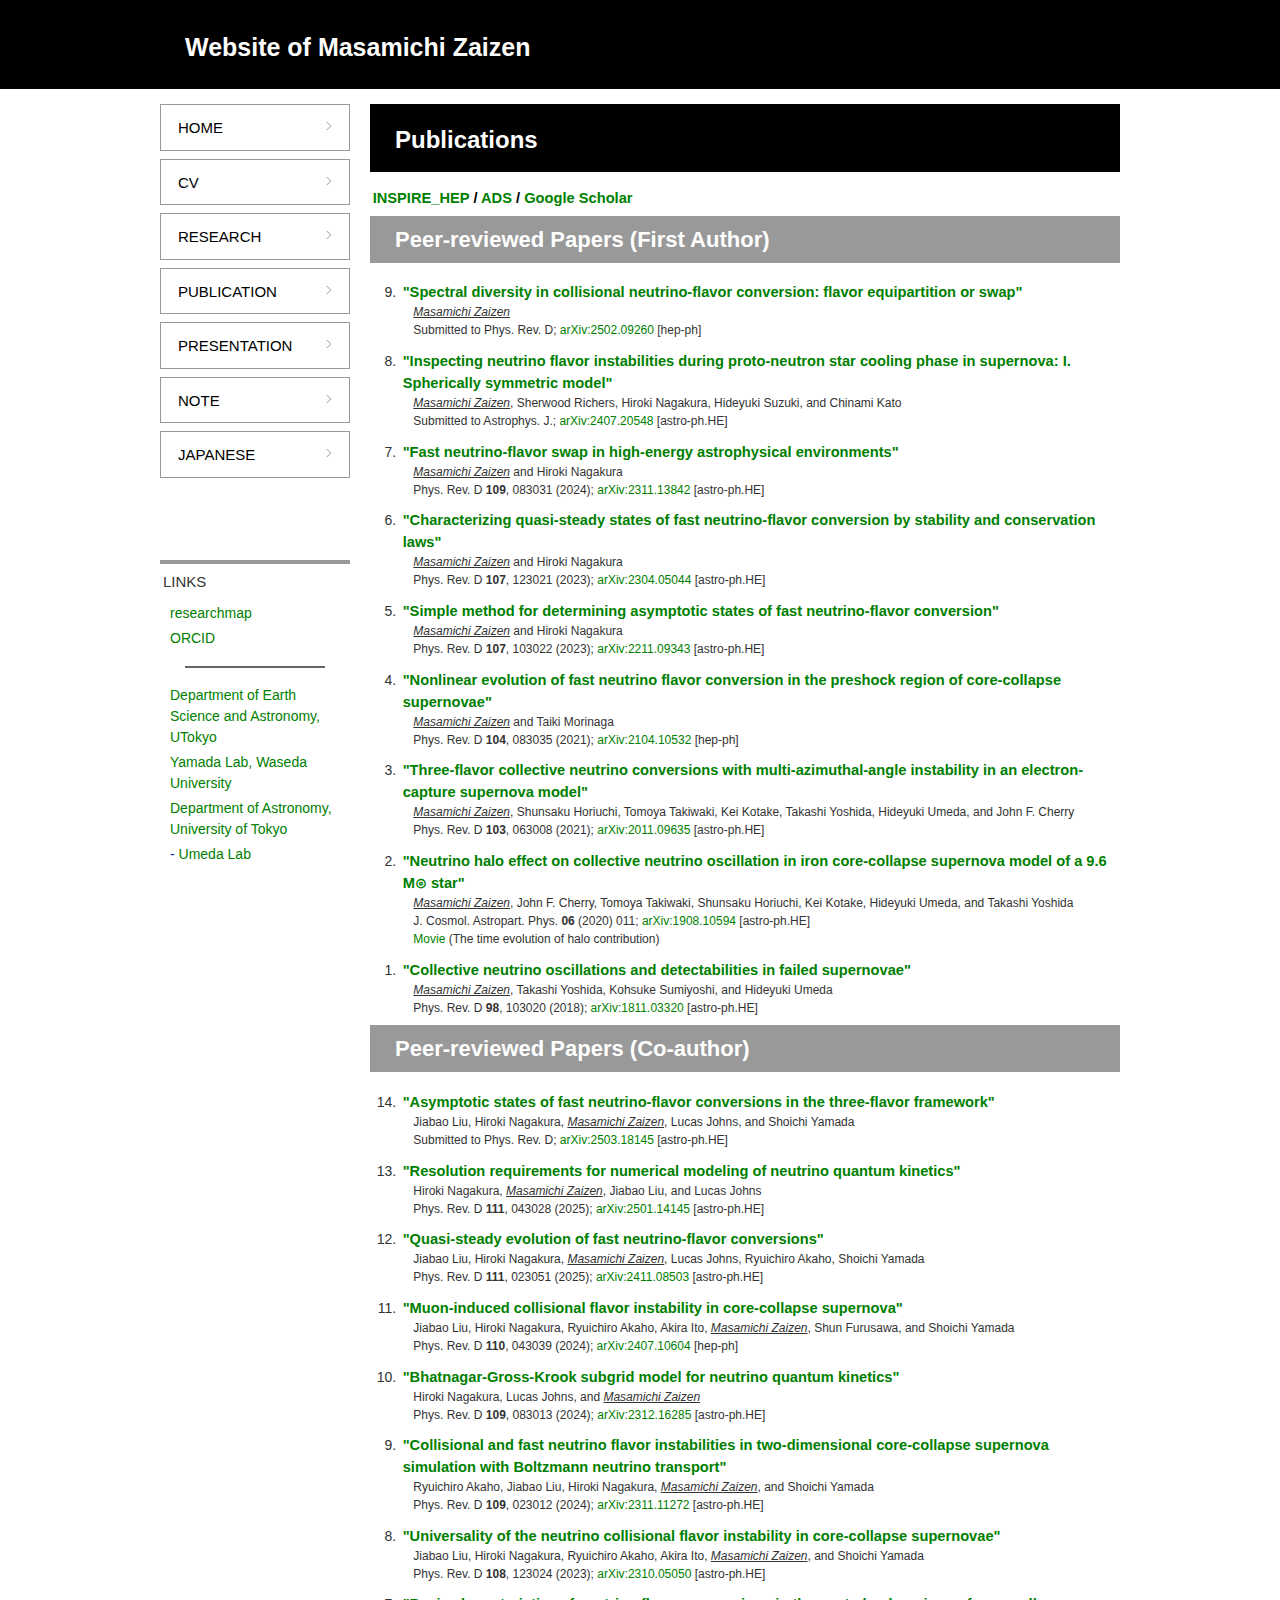
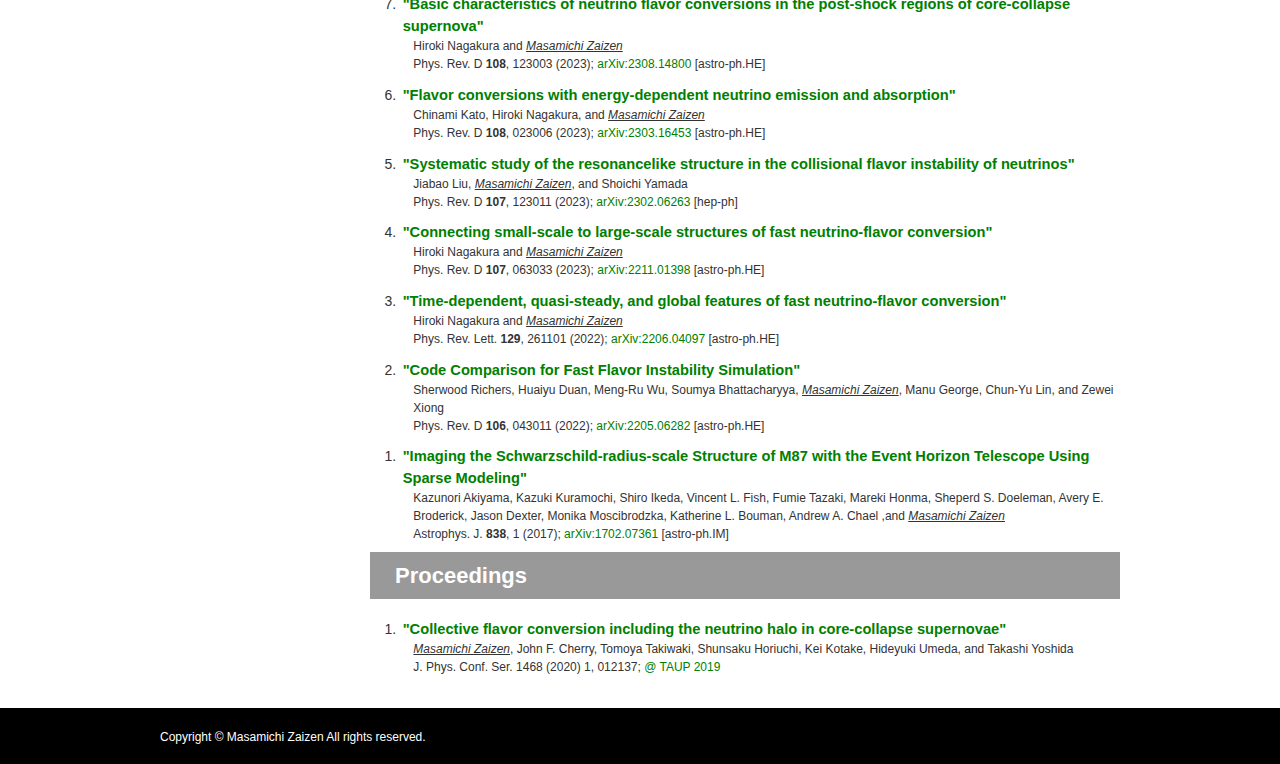
<file: publications-e.html>
<!DOCTYPE HTML>
<html lang="ja">
<head>
<meta charset="utf-8">
<title>Publication | Website of Masamichi Zaizen</title>
<!--[if lt IE 9]>
<script src="http://html5shiv.googlecode.com/svn/trunk/html5.js"></script>
<script src="http://ie7-js.googlecode.com/svn/version/2.1(beta4)/IE9.js"></script>
<![endif]-->
<link href="css/style.css" rel="stylesheet" media="all">
</head>
<body>
<div id="container">
  <header id="header">
    <h1>Website of Masamichi Zaizen</h1>
  </header>
  <div id="nav_frame">
    <nav>
      <ul id="nav1">
        <li><a href="index-e.html">HOME</a></li>
        <li><a href="cv-e.html">CV</a></li>
        <li><a href="research-e.html">RESEARCH</a></li>
        <li><a href="publications-e.html">PUBLICATION</a></li>
        <li><a href="presentations-e.html">PRESENTATION</a></li>
        <li><a href="note-e.html">NOTE</a></li>
        <li><a href="publications.html">JAPANESE</a></li>
      </ul>
    </nav>
    <div id="link">
      <p>LINKS</p>
      <ul id="nav2">
        <li><a href="https://researchmap.jp/mzizn?lang=en">researchmap</a></li>
        <li><a href="https://orcid.org/0000-0001-7305-1683">ORCID</a></li>
        <hr>
        <li><a href="https://ea.c.u-tokyo.ac.jp/home/en/">Department of Earth Science and Astronomy, UTokyo</a></li>
        <li><a href="https://www.heap.phys.waseda.ac.jp/index.php">Yamada Lab, Waseda University</a></li>
        <li><a href="http://www.astron.s.u-tokyo.ac.jp/en/">Department of Astronomy, University of Tokyo</a></li>
        <li>- <a href="http://tron.astron.s.u-tokyo.ac.jp/~umeda/EN/index.html.en">Umeda Lab</a></li>
      </ul>
    </div>
  </div>
  <div id="main">
    <h1>Publications</h1>

    <div class="ptitle">
        <a href="https://inspirehep.net/authors/1954143?ui-citation-summary=true">
          <b>INSPIRE_HEP</b>
        </a>
        /
        <a href="https://ui.adsabs.harvard.edu/search/q=author%3A%22Zaizen%2C%20Masamichi%22&sort=date%20desc%2C%20bibcode%20desc&p_=0">
          <b>ADS</b>
        </a>
        /
        <a href="https://scholar.google.co.jp/citations?hl=ja&user=7cYgyAMAAAAJ&view_op=list_works&authuser=1&gmla=AKKJWFf6KpyXh195fBsDgscYzaqFnkkk4bauMxAdHkBUdZipTzJO-TFWpNHLVYX0oTlcn1k7m0Y4ApzA16-2yY-iluFoZCRNPlWRJGDBjjv1s9cOBE95CMM">
          <b>Google Scholar</b>
        </a>
    </div>

    
    <div class="ptitle"></div>
    <h2 class="mt0">Peer-reviewed Papers (First Author)</h2>

    <ol reversed>
      

    <li>
      <div class="ptitle">
        <a href="https://inspirehep.net/literature/2879697">
          <b>"Spectral diversity in collisional neutrino-flavor conversion: flavor equipartition or swap"</b>
        </a>
      </div>
      <div class="pinfo">
        <em><u>Masamichi Zaizen</u></em>
      </div>
      <div class="pinfo">
        Submitted to Phys. Rev. D;
        <a href="https://arxiv.org/abs/2502.09260">
          arXiv:2502.09260
        </a>
        [hep-ph]
      </div>
    </li>
    

    <li>
      <div class="ptitle">
        <a href="https://inspirehep.net/literature/2812067">
          <b>"Inspecting neutrino flavor instabilities during proto-neutron star cooling phase in supernova: I. Spherically symmetric model"</b>
        </a>
      </div>
      <div class="pinfo">
        <em><u>Masamichi Zaizen</u></em>, Sherwood Richers, Hiroki Nagakura, Hideyuki Suzuki, and Chinami Kato
      </div>
      <div class="pinfo">
        Submitted to Astrophys. J.;
        <a href="https://arxiv.org/abs/2407.20548">
          arXiv:2407.20548
        </a>
        [astro-ph.HE]
      </div>
    </li>
    

    <li>
      <div class="ptitle">
        <a href="https://inspirehep.net/literature/2725938">
          <b>"Fast neutrino-flavor swap in high-energy astrophysical environments"</b>
        </a>
      </div>
      <div class="pinfo">
        <em><u>Masamichi Zaizen</u></em> and Hiroki Nagakura
      </div>
      <div class="pinfo">
        Phys. Rev. D <b>109</b>, 083031 (2024);
        <a href="https://arxiv.org/abs/2311.13842">
          arXiv:2311.13842
        </a>
        [astro-ph.HE]
      </div>
    </li>


    <li>
      <div class="ptitle">
        <a href="https://inspirehep.net/literature/2650481">
          <b>"Characterizing quasi-steady states of fast neutrino-flavor conversion by stability and conservation laws"</b>
        </a>
      </div>
      <div class="pinfo">
        <em><u>Masamichi Zaizen</u></em> and Hiroki Nagakura
      </div>
      <div class="pinfo">
        Phys. Rev. D <b>107</b>, 123021 (2023);
        <a href="https://arxiv.org/abs/2304.05044">
          arXiv:2304.05044
        </a>
        [astro-ph.HE]
      </div>
    </li>


    <li>
      <div class="ptitle">
        <a href="https://inspirehep.net/literature/2183259">
          <b>"Simple method for determining asymptotic states of fast neutrino-flavor conversion"</b>
        </a>
      </div>
      <div class="pinfo">
        <em><u>Masamichi Zaizen</u></em> and Hiroki Nagakura
      </div>
      <div class="pinfo">
        Phys. Rev. D <b>107</b>, 103022 (2023);
        <a href="https://arxiv.org/abs/2211.09343">
          arXiv:2211.09343
        </a>
        [astro-ph.HE]
      </div>
    </li>


    <li>
      <div class="ptitle">
        <a href="https://inspirehep.net/literature/1859557">
          <b>"Nonlinear evolution of fast neutrino flavor conversion in the preshock region of core-collapse supernovae"</b>
        </a>
      </div>
      <div class="pinfo">
        <em><u>Masamichi Zaizen</u></em> and Taiki Morinaga
      </div>
      <div class="pinfo">
        Phys. Rev. D <b>104</b>, 083035 (2021);
        <a href="https://arxiv.org/abs/2104.10532">
          arXiv:2104.10532
        </a>
        [hep-ph]
      </div>
    </li>


    <li>
      <div class="ptitle">
        <a href="https://inspirehep.net/literature/1831392">
          <b>"Three-flavor collective neutrino conversions with multi-azimuthal-angle instability in an electron-capture supernova model"</b>
        </a>
      </div>
      <div class="pinfo">
        <em><u>Masamichi Zaizen</u></em>, Shunsaku Horiuchi, Tomoya Takiwaki, Kei Kotake, Takashi Yoshida, Hideyuki Umeda, and John F. Cherry
      </div>
      <div class="pinfo">
        Phys. Rev. D <b>103</b>, 063008 (2021);
        <a href="https://arxiv.org/abs/2011.09635">
          arXiv:2011.09635
        </a>
        [astro-ph.HE]
      </div>
    </li>


    <li>
      <div class="ptitle">
        <a href="https://inspirehep.net/literature/1751582">
          <b>"Neutrino halo effect on collective neutrino oscillation in iron core-collapse supernova model of a 9.6 M⊙ star"</b>
        </a>
      </div>
      <div class="pinfo">
        <em><u>Masamichi Zaizen</u></em>, John F. Cherry, Tomoya Takiwaki, Shunsaku Horiuchi, Kei Kotake, Hideyuki Umeda, and Takashi Yoshida
      </div>
      <div class="pinfo">
        J. Cosmol. Astropart. Phys. <b>06</b> (2020) 011;
        <a href="https://arxiv.org/abs/1908.10594v2">
          arXiv:1908.10594
        </a>
        [astro-ph.HE]
      </div>
      <div class="pinfo">
        <a href="halo-movie.html">
          Movie
        </a>
        (The time evolution of halo contribution)
      </div>
    </li>


    <li>
      <div class="ptitle">
        <a href="https://inspirehep.net/literature/1702666">
          <b>"Collective neutrino oscillations and detectabilities in failed supernovae"</b>
        </a>
      </div>
      <div class="pinfo">
        <em><u>Masamichi Zaizen</u></em>, Takashi Yoshida, Kohsuke Sumiyoshi, and Hideyuki Umeda
      </div>
      <div class="pinfo">
        Phys. Rev. D <b>98</b>, 103020 (2018);
        <a href="https://arxiv.org/abs/1811.03320">
          arXiv:1811.03320
        </a>
        [astro-ph.HE]
      </div>
    </li>

    </ol>


    <div class="ptitle"></div>
    <h2 class="mt0">Peer-reviewed Papers (Co-author)</h2>

    <ol reversed>
    
    
    <li>
      <div class="ptitle">
        <a href="https://inspirehep.net/literature/2872305">
          <b>"Asymptotic states of fast neutrino-flavor conversions in the three-flavor framework"</b>
        </a>
      </div>
      <div class="pinfo">
        Jiabao Liu, Hiroki Nagakura, <em><u>Masamichi Zaizen</u></em>, Lucas Johns, and Shoichi Yamada
      </div>
      <div class="pinfo">
        Submitted to Phys. Rev. D;
        <a href="https://arxiv.org/abs/2503.18145">
          arXiv:2503.18145
        </a>
        [astro-ph.HE]
      </div>
    </li>
    
    
    <li>
      <div class="ptitle">
        <a href="https://inspirehep.net/literature/2872305">
          <b>"Resolution requirements for numerical modeling of neutrino quantum kinetics"</b>
        </a>
      </div>
      <div class="pinfo">
        Hiroki Nagakura, <em><u>Masamichi Zaizen</u></em>, Jiabao Liu, and Lucas Johns
      </div>
      <div class="pinfo">
        Phys. Rev. D <b>111</b>, 043028 (2025);
        <a href="https://arxiv.org/abs/2501.14145">
          arXiv:2501.14145
        </a>
        [astro-ph.HE]
      </div>
    </li>

    
    <li>
      <div class="ptitle">
        <a href="https://inspirehep.net/literature/2850987">
          <b>"Quasi-steady evolution of fast neutrino-flavor conversions"</b>
        </a>
      </div>
      <div class="pinfo">
        Jiabao Liu, Hiroki Nagakura, <em><u>Masamichi Zaizen</u></em>, Lucas Johns, Ryuichiro Akaho, Shoichi Yamada
      </div>
      <div class="pinfo">
        Phys. Rev. D <b>111</b>, 023051 (2025);
        <a href="https://arxiv.org/abs/2411.08503">
          arXiv:2411.08503
        </a>
        [astro-ph.HE]
      </div>
    </li>

    
    <li>
      <div class="ptitle">
        <a href="https://inspirehep.net/literature/2807829">
          <b>"Muon-induced collisional flavor instability in core-collapse supernova"</b>
        </a>
      </div>
      <div class="pinfo">
        Jiabao Liu, Hiroki Nagakura, Ryuichiro Akaho, Akira Ito, <em><u>Masamichi Zaizen</u></em>, Shun Furusawa, and Shoichi Yamada
      </div>
      <div class="pinfo">
        Phys. Rev. D <b>110</b>, 043039 (2024);
        <a href="https://arxiv.org/abs/2407.10604">
          arXiv:2407.10604
        </a>
        [hep-ph]
      </div>
    </li>

    
    <li>
      <div class="ptitle">
        <a href="https://inspirehep.net/literature/2744575">
          <b>"Bhatnagar-Gross-Krook subgrid model for neutrino quantum kinetics"</b>
        </a>
      </div>
      <div class="pinfo">
        Hiroki Nagakura, Lucas Johns, and <em><u>Masamichi Zaizen</u></em>
      </div>
      <div class="pinfo">
        Phys. Rev. D <b>109</b>, 083013 (2024);
        <a href="https://arxiv.org/abs/2312.16285">
          arXiv:2312.16285
        </a>
        [astro-ph.HE]
      </div>
    </li>


    <li>
      <div class="ptitle">
        <a href="https://inspirehep.net/literature/2724453">
          <b>"Collisional and fast neutrino flavor instabilities in two-dimensional core-collapse supernova simulation with Boltzmann neutrino transport"</b>
        </a>
      </div>
      <div class="pinfo">
        Ryuichiro Akaho, Jiabao Liu, Hiroki Nagakura, <em><u>Masamichi Zaizen</u></em>, and Shoichi Yamada
      </div>
      <div class="pinfo">
        Phys. Rev. D <b>109</b>, 023012 (2024);
        <a href="https://arxiv.org/abs/2311.11272">
          arXiv:2311.11272
        </a>
        [astro-ph.HE]
      </div>
    </li>


    <li>
      <div class="ptitle">
        <a href="https://inspirehep.net/literature/2709421">
          <b>"Universality of the neutrino collisional flavor instability in core-collapse supernovae"</b>
        </a>
      </div>
      <div class="pinfo">
        Jiabao Liu, Hiroki Nagakura, Ryuichiro Akaho, Akira Ito, <em><u>Masamichi Zaizen</u></em>, and Shoichi Yamada
      </div>
      <div class="pinfo">
        Phys. Rev. D <b>108</b>, 123024 (2023);
        <a href="https://arxiv.org/abs/2310.05050">
          arXiv:2310.05050
        </a>
        [astro-ph.HE]
      </div>
    </li>


    <li>
      <div class="ptitle">
        <a href="https://inspirehep.net/literature/2691838">
          <b>"Basic characteristics of neutrino flavor conversions in the post-shock regions of core-collapse supernova"</b>
        </a>
      </div>
      <div class="pinfo">
        Hiroki Nagakura and <em><u>Masamichi Zaizen</u></em>
      </div>
      <div class="pinfo">
        Phys. Rev. D <b>108</b>, 123003 (2023);
        <a href="https://arxiv.org/abs/2308.14800">
          arXiv:2308.14800
        </a>
        [astro-ph.HE]
      </div>
    </li>


    <li>
      <div class="ptitle">
        <a href="https://inspirehep.net/literature/2647074">
          <b>"Flavor conversions with energy-dependent neutrino emission and absorption"</b>
        </a>
      </div>
      <div class="pinfo">
        Chinami Kato, Hiroki Nagakura, and <em><u>Masamichi Zaizen</u></em>
      </div>
      <div class="pinfo">
        Phys. Rev. D <b>108</b>, 023006 (2023);
        <a href="https://arxiv.org/abs/2303.16453">
          arXiv:2303.16453
        </a>
        [astro-ph.HE]
      </div>
    </li>


    <li>
      <div class="ptitle">
        <a href="https://inspirehep.net/literature/2667922">
          <b>"Systematic study of the resonancelike structure in the collisional flavor instability of neutrinos"</b>
        </a>
      </div>
      <div class="pinfo">
        Jiabao Liu, <em><u>Masamichi Zaizen</u></em>, and Shoichi Yamada
      </div>
      <div class="pinfo">
        Phys. Rev. D <b>107</b>, 123011 (2023);
        <a href="https://arxiv.org/abs/2302.06263">
          arXiv:2302.06263
        </a>
        [hep-ph]
      </div>
    </li>


    <li>
      <div class="ptitle">
        <a href="https://inspirehep.net/literature/2175937">
          <b>"Connecting small-scale to large-scale structures of fast neutrino-flavor conversion"</b>
        </a>
      </div>
      <div class="pinfo">
        Hiroki Nagakura and <em><u>Masamichi Zaizen</u></em>
      </div>
      <div class="pinfo">
        Phys. Rev. D <b>107</b>, 063033 (2023);
        <a href="https://arxiv.org/abs/2211.01398">
          arXiv:2211.01398
        </a>
        [astro-ph.HE]
      </div>
    </li>


    <li>
      <div class="ptitle">
        <a href="https://inspirehep.net/literature/2093762">
          <b>"Time-dependent, quasi-steady, and global features of fast neutrino-flavor conversion"</b>
        </a>
      </div>
      <div class="pinfo">
        Hiroki Nagakura and <em><u>Masamichi Zaizen</u></em>
      </div>
      <div class="pinfo">
        Phys. Rev. Lett. <b>129</b>, 261101 (2022);
        <a href="https://arxiv.org/abs/2206.04097">
          arXiv:2206.04097
        </a>
        [astro-ph.HE]
      </div>
    </li>


    <li>
      <div class="ptitle">
        <a href="https://inspirehep.net/literature/2081846">
          <b>"Code Comparison for Fast Flavor Instability Simulation"</b>
        </a>
      </div>
      <div class="pinfo">
        Sherwood Richers, Huaiyu Duan, Meng-Ru Wu, Soumya Bhattacharyya, <em><u>Masamichi Zaizen</u></em>, Manu George, Chun-Yu Lin, and Zewei Xiong
      </div>
      <div class="pinfo">
        Phys. Rev. D <b>106</b>, 043011 (2022);
        <a href="https://arxiv.org/abs/2205.06282">
          arXiv:2205.06282
        </a>
        [astro-ph.HE]
      </div>
    </li>


    <li>
      <div class="ptitle">
        <a href="https://inspirehep.net/literature/1514996">
          <b>"Imaging the Schwarzschild-radius-scale Structure of M87 with the Event Horizon Telescope Using Sparse Modeling"</b>
        </a>
      </div>
      <div class="pinfo">
        Kazunori Akiyama, Kazuki Kuramochi, Shiro Ikeda, Vincent L. Fish, Fumie Tazaki, Mareki Honma, Sheperd S. Doeleman, Avery E. Broderick, Jason Dexter, Monika Moscibrodzka, Katherine L. Bouman, Andrew A. Chael ,and <em><u>Masamichi Zaizen</u></em>
      </div>
      <div class="pinfo">
        Astrophys. J. <b>838</b>, 1 (2017);
        <a href="https://arxiv.org/abs/1702.07361">
          arXiv:1702.07361
        </a>
        [astro-ph.IM]
      </div>

    </ol>

    <div class="ptitle"></div>
    <h2 class="mt0">Proceedings</h2>

    <ol reversed>

    <li>
      <div class="ptitle">
        <a href="https://inspirehep.net/literature/1792632">
          <b>"Collective flavor conversion including the neutrino halo in core-collapse supernovae"</b>
        </a>
      </div>
      <div class="pinfo">
        <em><u>Masamichi Zaizen</u></em>, John F. Cherry, Tomoya Takiwaki, Shunsaku Horiuchi, Kei Kotake, Hideyuki Umeda, and Takashi Yoshida
      </div>
      <div class="pinfo">
        J. Phys. Conf. Ser. 1468 (2020) 1, 012137;
        <a href="http://taup2019.icrr.u-tokyo.ac.jp">
          @ TAUP 2019
        </a>
      </div>
    </li>

    </ol>

  </div>
</div>
<footer>
  <div id="footer_color">
    <div id="copy">Copyright &copy; Masamichi Zaizen All rights reserved.</div>
  </div>
</footer>
</body>
</html>
</file>
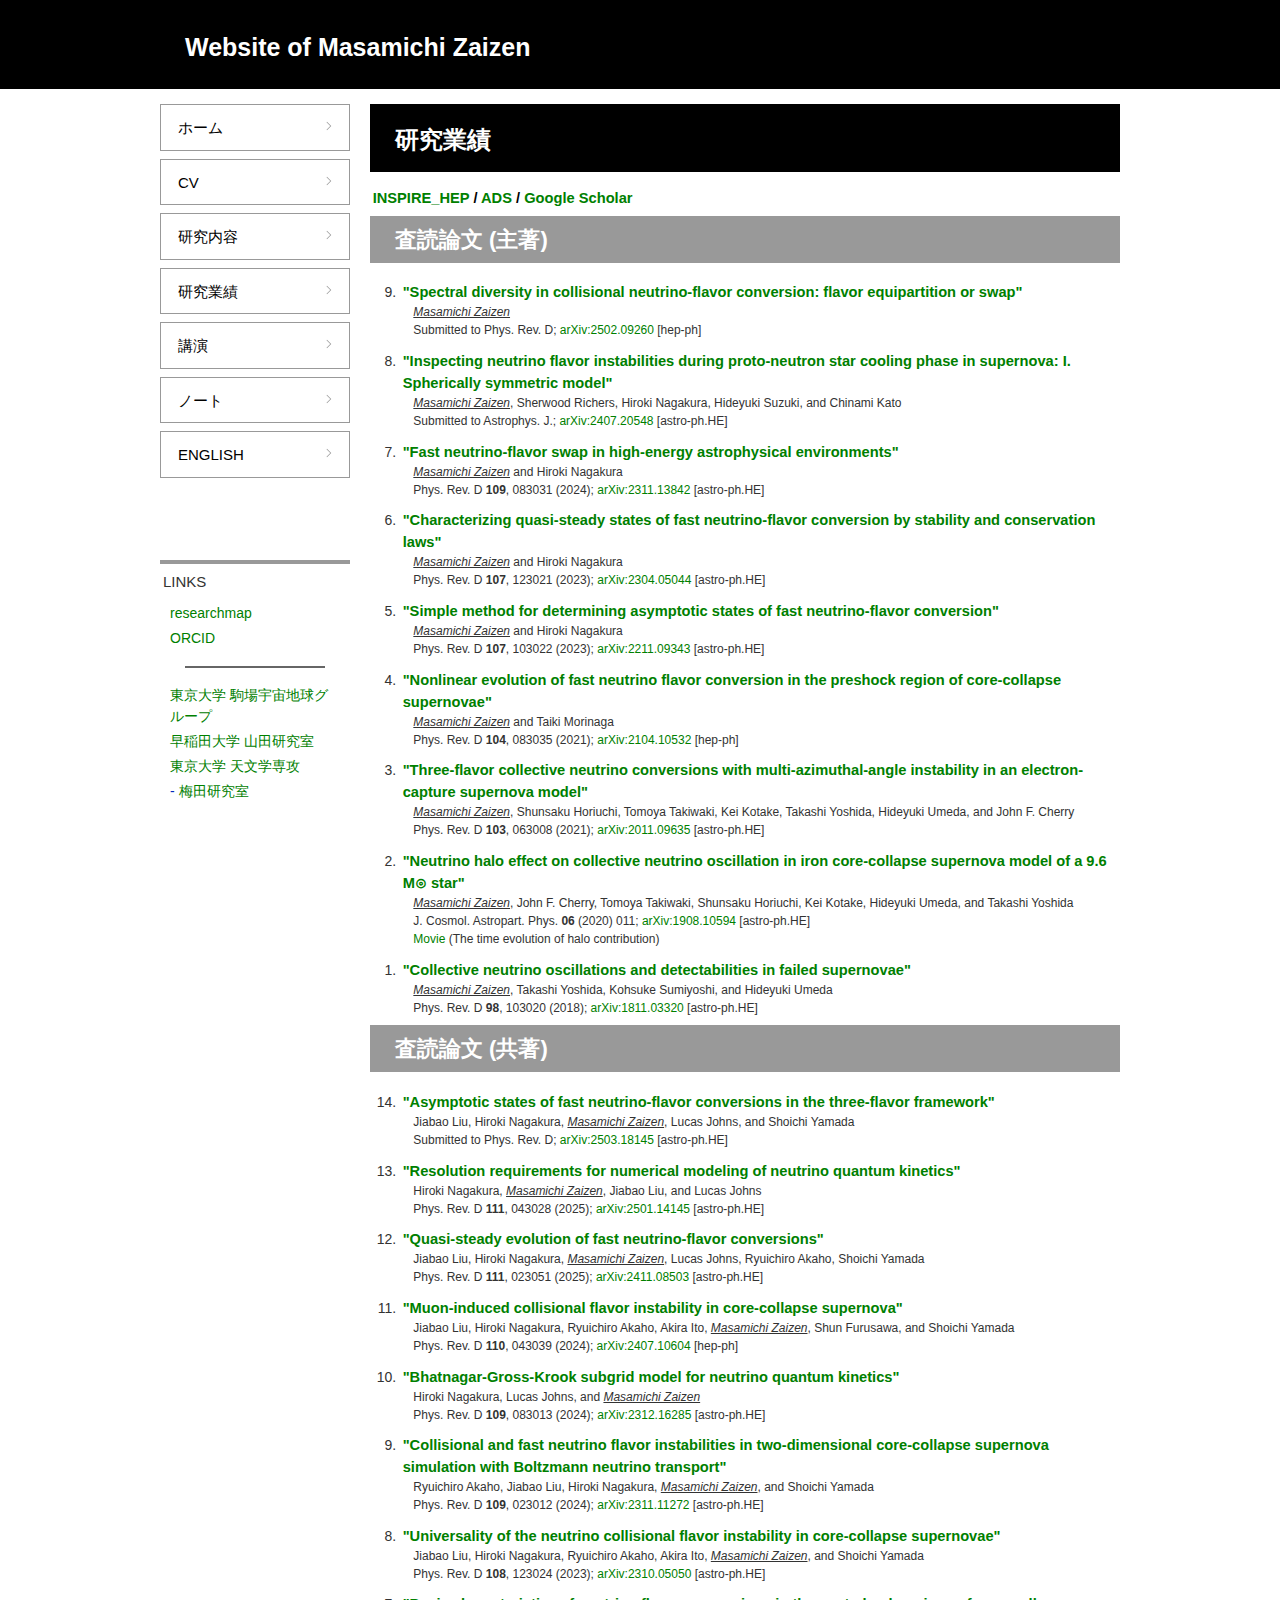
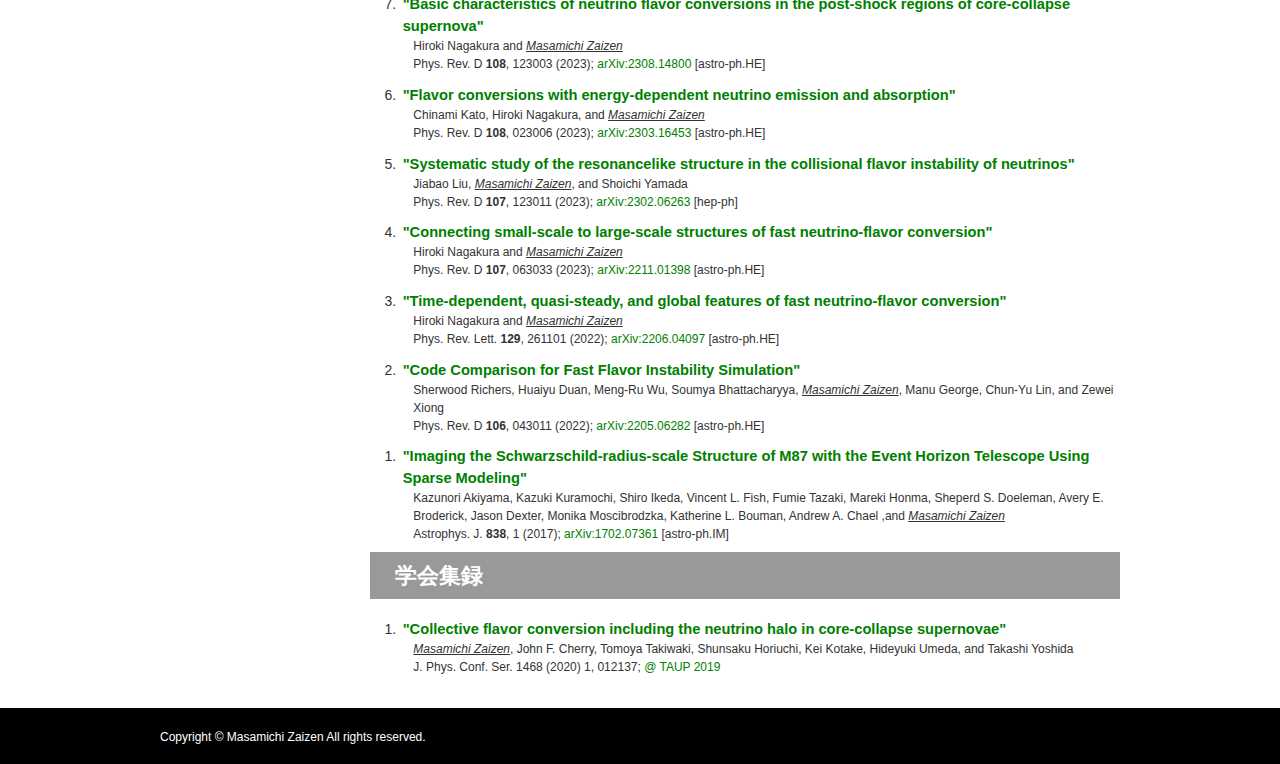
<file: publications.html>
<!DOCTYPE HTML>
<html lang="ja">
<head>
<meta charset="utf-8">
<title>研究業績 | Website of Masamichi Zaizen</title>
<!--[if lt IE 9]>
<script src="http://html5shiv.googlecode.com/svn/trunk/html5.js"></script>
<script src="http://ie7-js.googlecode.com/svn/version/2.1(beta4)/IE9.js"></script>
<![endif]-->
<link href="css/style.css" rel="stylesheet" media="all">
</head>
<body>
<div id="container">
  <header id="header">
    <h1>Website of Masamichi Zaizen</h1>
  </header>
  <div id="nav_frame">
    <nav>
      <ul id="nav1">
        <li><a href="index.html">ホーム</a></li>
        <li><a href="cv.html">CV</a></li>
        <li><a href="research.html">研究内容</a></li>
        <li><a href="publications.html">研究業績</a></li>
        <li><a href="presentations.html">講演</a></li>
        <li><a href="note.html">ノート</a></li>
        <li><a href="publications-e.html">ENGLISH</a></li>
      </ul>
    </nav>
    <div id="link">
      <p>LINKS</p>
      <ul id="nav2">
        <li><a href="https://researchmap.jp/mzizn">researchmap</a></li>
        <li><a href="https://orcid.org/0000-0001-7305-1683">ORCID</a></li>
        <hr>
        <li><a href="https://ea.c.u-tokyo.ac.jp/home/">東京大学 駒場宇宙地球グループ</a></li>
        <li><a href="https://www.heap.phys.waseda.ac.jp/">早稲田大学 山田研究室</a></li>
        <li><a href="http://www.astron.s.u-tokyo.ac.jp/">東京大学 天文学専攻</a></li>
        <li>- <a href="http://tron.astron.s.u-tokyo.ac.jp/~umeda/">梅田研究室</a></li>
      </ul>
    </div>
  </div>
  <div id="main">
    <h1>研究業績</h1>

    <div class="ptitle">
        <a href="https://inspirehep.net/authors/1954143?ui-citation-summary=true">
          <b>INSPIRE_HEP</b>
        </a>
        /
        <a href="https://ui.adsabs.harvard.edu/search/q=author%3A%22Zaizen%2C%20Masamichi%22&sort=date%20desc%2C%20bibcode%20desc&p_=0">
          <b>ADS</b>
        </a>
        /
        <a href="https://scholar.google.co.jp/citations?hl=ja&user=7cYgyAMAAAAJ&view_op=list_works&authuser=1&gmla=AKKJWFf6KpyXh195fBsDgscYzaqFnkkk4bauMxAdHkBUdZipTzJO-TFWpNHLVYX0oTlcn1k7m0Y4ApzA16-2yY-iluFoZCRNPlWRJGDBjjv1s9cOBE95CMM">
          <b>Google Scholar</b>
        </a>
    </div>


    <div class="ptitle"></div>
    <h2 class="mt0">査読論文 (主著)</h2>

    <ol reversed>
      

    <li>
      <div class="ptitle">
        <a href="https://inspirehep.net/literature/2879697">
          <b>"Spectral diversity in collisional neutrino-flavor conversion: flavor equipartition or swap"</b>
        </a>
      </div>
      <div class="pinfo">
        <em><u>Masamichi Zaizen</u></em>
      </div>
      <div class="pinfo">
        Submitted to Phys. Rev. D;
        <a href="https://arxiv.org/abs/2502.09260">
          arXiv:2502.09260
        </a>
        [hep-ph]
      </div>
    </li>


    <li>
      <div class="ptitle">
        <a href="https://inspirehep.net/literature/2812067">
          <b>"Inspecting neutrino flavor instabilities during proto-neutron star cooling phase in supernova: I. Spherically symmetric model"</b>
        </a>
      </div>
      <div class="pinfo">
        <em><u>Masamichi Zaizen</u></em>, Sherwood Richers, Hiroki Nagakura, Hideyuki Suzuki, and Chinami Kato
      </div>
      <div class="pinfo">
        Submitted to Astrophys. J.;
        <a href="https://arxiv.org/abs/2407.20548">
          arXiv:2407.20548
        </a>
        [astro-ph.HE]
      </div>
    </li>


    <li>
      <div class="ptitle">
        <a href="https://inspirehep.net/literature/2725938">
          <b>"Fast neutrino-flavor swap in high-energy astrophysical environments"</b>
        </a>
      </div>
      <div class="pinfo">
        <em><u>Masamichi Zaizen</u></em> and Hiroki Nagakura
      </div>
      <div class="pinfo">
        Phys. Rev. D <b>109</b>, 083031 (2024);
        <a href="https://arxiv.org/abs/2311.13842">
          arXiv:2311.13842
        </a>
        [astro-ph.HE]
      </div>
    </li>


    <li>
      <div class="ptitle">
        <a href="https://inspirehep.net/literature/2650481">
          <b>"Characterizing quasi-steady states of fast neutrino-flavor conversion by stability and conservation laws"</b>
        </a>
      </div>
      <div class="pinfo">
        <em><u>Masamichi Zaizen</u></em> and Hiroki Nagakura
      </div>
      <div class="pinfo">
        Phys. Rev. D <b>107</b>, 123021 (2023);
        <a href="https://arxiv.org/abs/2304.05044">
          arXiv:2304.05044
        </a>
        [astro-ph.HE]
      </div>
    </li>


    <li>
      <div class="ptitle">
        <a href="https://inspirehep.net/literature/2183259">
          <b>"Simple method for determining asymptotic states of fast neutrino-flavor conversion"</b>
        </a>
      </div>
      <div class="pinfo">
        <em><u>Masamichi Zaizen</u></em> and Hiroki Nagakura
      </div>
      <div class="pinfo">
        Phys. Rev. D <b>107</b>, 103022 (2023);
        <a href="https://arxiv.org/abs/2211.09343">
          arXiv:2211.09343
        </a>
        [astro-ph.HE]
      </div>
    </li>


    <li>
      <div class="ptitle">
        <a href="https://inspirehep.net/literature/1859557">
          <b>"Nonlinear evolution of fast neutrino flavor conversion in the preshock region of core-collapse supernovae"</b>
        </a>
      </div>
      <div class="pinfo">
        <em><u>Masamichi Zaizen</u></em> and Taiki Morinaga
      </div>
      <div class="pinfo">
        Phys. Rev. D <b>104</b>, 083035 (2021);
        <a href="https://arxiv.org/abs/2104.10532">
          arXiv:2104.10532
        </a>
        [hep-ph]
      </div>
    </li>


    <li>
      <div class="ptitle">
        <a href="https://inspirehep.net/literature/1831392">
          <b>"Three-flavor collective neutrino conversions with multi-azimuthal-angle instability in an electron-capture supernova model"</b>
        </a>
      </div>
      <div class="pinfo">
        <em><u>Masamichi Zaizen</u></em>, Shunsaku Horiuchi, Tomoya Takiwaki, Kei Kotake, Takashi Yoshida, Hideyuki Umeda, and John F. Cherry
      </div>
      <div class="pinfo">
        Phys. Rev. D <b>103</b>, 063008 (2021);
        <a href="https://arxiv.org/abs/2011.09635">
          arXiv:2011.09635
        </a>
        [astro-ph.HE]
      </div>
    </li>


    <li>
      <div class="ptitle">
        <a href="https://inspirehep.net/literature/1751582">
          <b>"Neutrino halo effect on collective neutrino oscillation in iron core-collapse supernova model of a 9.6 M⊙ star"</b>
        </a>
      </div>
      <div class="pinfo">
        <em><u>Masamichi Zaizen</u></em>, John F. Cherry, Tomoya Takiwaki, Shunsaku Horiuchi, Kei Kotake, Hideyuki Umeda, and Takashi Yoshida
      </div>
      <div class="pinfo">
        J. Cosmol. Astropart. Phys. <b>06</b> (2020) 011;
        <a href="https://arxiv.org/abs/1908.10594v2">
          arXiv:1908.10594
        </a>
        [astro-ph.HE]
      </div>
      <div class="pinfo">
        <a href="halo-movie.html">
          Movie
        </a>
        (The time evolution of halo contribution)
      </div>
    </li>


    <li>
      <div class="ptitle">
        <a href="https://inspirehep.net/literature/1702666">
          <b>"Collective neutrino oscillations and detectabilities in failed supernovae"</b>
        </a>
      </div>
      <div class="pinfo">
        <em><u>Masamichi Zaizen</u></em>, Takashi Yoshida, Kohsuke Sumiyoshi, and Hideyuki Umeda
      </div>
      <div class="pinfo">
        Phys. Rev. D <b>98</b>, 103020 (2018);
        <a href="https://arxiv.org/abs/1811.03320">
          arXiv:1811.03320
        </a>
        [astro-ph.HE]
      </div>
    </li>

    </ol>


    <div class="ptitle"></div>
    <h2 class="mt0">査読論文 (共著)</h2>

    <ol reversed>
    
    
    <li>
      <div class="ptitle">
        <a href="https://inspirehep.net/literature/2872305">
          <b>"Asymptotic states of fast neutrino-flavor conversions in the three-flavor framework"</b>
        </a>
      </div>
      <div class="pinfo">
        Jiabao Liu, Hiroki Nagakura, <em><u>Masamichi Zaizen</u></em>, Lucas Johns, and Shoichi Yamada
      </div>
      <div class="pinfo">
        Submitted to Phys. Rev. D;
        <a href="https://arxiv.org/abs/2503.18145">
          arXiv:2503.18145
        </a>
        [astro-ph.HE]
      </div>
    </li>
    
    
    <li>
      <div class="ptitle">
        <a href="https://inspirehep.net/literature/2872305">
          <b>"Resolution requirements for numerical modeling of neutrino quantum kinetics"</b>
        </a>
      </div>
      <div class="pinfo">
        Hiroki Nagakura, <em><u>Masamichi Zaizen</u></em>, Jiabao Liu, and Lucas Johns
      </div>
      <div class="pinfo">
        Phys. Rev. D <b>111</b>, 043028 (2025);
        <a href="https://arxiv.org/abs/2501.14145">
          arXiv:2501.14145
        </a>
        [astro-ph.HE]
      </div>
    </li>

    
    <li>
      <div class="ptitle">
        <a href="https://inspirehep.net/literature/2850987">
          <b>"Quasi-steady evolution of fast neutrino-flavor conversions"</b>
        </a>
      </div>
      <div class="pinfo">
        Jiabao Liu, Hiroki Nagakura, <em><u>Masamichi Zaizen</u></em>, Lucas Johns, Ryuichiro Akaho, Shoichi Yamada
      </div>
      <div class="pinfo">
        Phys. Rev. D <b>111</b>, 023051 (2025);
        <a href="https://arxiv.org/abs/2411.08503">
          arXiv:2411.08503
        </a>
        [astro-ph.HE]
      </div>
    </li>

    
    <li>
      <div class="ptitle">
        <a href="https://inspirehep.net/literature/2807829">
          <b>"Muon-induced collisional flavor instability in core-collapse supernova"</b>
        </a>
      </div>
      <div class="pinfo">
        Jiabao Liu, Hiroki Nagakura, Ryuichiro Akaho, Akira Ito, <em><u>Masamichi Zaizen</u></em>, Shun Furusawa, and Shoichi Yamada
      </div>
      <div class="pinfo">
        Phys. Rev. D <b>110</b>, 043039 (2024);
        <a href="https://arxiv.org/abs/2407.10604">
          arXiv:2407.10604
        </a>
        [hep-ph]
      </div>
    </li>

    
    <li>
      <div class="ptitle">
        <a href="https://inspirehep.net/literature/2744575">
          <b>"Bhatnagar-Gross-Krook subgrid model for neutrino quantum kinetics"</b>
        </a>
      </div>
      <div class="pinfo">
        Hiroki Nagakura, Lucas Johns, and <em><u>Masamichi Zaizen</u></em>
      </div>
      <div class="pinfo">
        Phys. Rev. D <b>109</b>, 083013 (2024);
        <a href="https://arxiv.org/abs/2312.16285">
          arXiv:2312.16285
        </a>
        [astro-ph.HE]
      </div>
    </li>


    <li>
      <div class="ptitle">
        <a href="https://inspirehep.net/literature/2724453">
          <b>"Collisional and fast neutrino flavor instabilities in two-dimensional core-collapse supernova simulation with Boltzmann neutrino transport"</b>
        </a>
      </div>
      <div class="pinfo">
        Ryuichiro Akaho, Jiabao Liu, Hiroki Nagakura, <em><u>Masamichi Zaizen</u></em>, and Shoichi Yamada
      </div>
      <div class="pinfo">
        Phys. Rev. D <b>109</b>, 023012 (2024);
        <a href="https://arxiv.org/abs/2311.11272">
          arXiv:2311.11272
        </a>
        [astro-ph.HE]
      </div>
    </li>


    <li>
      <div class="ptitle">
        <a href="https://inspirehep.net/literature/2709421">
          <b>"Universality of the neutrino collisional flavor instability in core-collapse supernovae"</b>
        </a>
      </div>
      <div class="pinfo">
        Jiabao Liu, Hiroki Nagakura, Ryuichiro Akaho, Akira Ito, <em><u>Masamichi Zaizen</u></em>, and Shoichi Yamada
      </div>
      <div class="pinfo">
        Phys. Rev. D <b>108</b>, 123024 (2023);
        <a href="https://arxiv.org/abs/2310.05050">
          arXiv:2310.05050
        </a>
        [astro-ph.HE]
      </div>
    </li>


    <li>
      <div class="ptitle">
        <a href="https://inspirehep.net/literature/2691838">
          <b>"Basic characteristics of neutrino flavor conversions in the post-shock regions of core-collapse supernova"</b>
        </a>
      </div>
      <div class="pinfo">
        Hiroki Nagakura and <em><u>Masamichi Zaizen</u></em>
      </div>
      <div class="pinfo">
        Phys. Rev. D <b>108</b>, 123003 (2023);
        <a href="https://arxiv.org/abs/2308.14800">
          arXiv:2308.14800
        </a>
        [astro-ph.HE]
      </div>
    </li>


    <li>
      <div class="ptitle">
        <a href="https://inspirehep.net/literature/2647074">
          <b>"Flavor conversions with energy-dependent neutrino emission and absorption"</b>
        </a>
      </div>
      <div class="pinfo">
        Chinami Kato, Hiroki Nagakura, and <em><u>Masamichi Zaizen</u></em>
      </div>
      <div class="pinfo">
        Phys. Rev. D <b>108</b>, 023006 (2023);
        <a href="https://arxiv.org/abs/2303.16453">
          arXiv:2303.16453
        </a>
        [astro-ph.HE]
      </div>
    </li>


    <li>
      <div class="ptitle">
        <a href="https://inspirehep.net/literature/2667922">
          <b>"Systematic study of the resonancelike structure in the collisional flavor instability of neutrinos"</b>
        </a>
      </div>
      <div class="pinfo">
        Jiabao Liu, <em><u>Masamichi Zaizen</u></em>, and Shoichi Yamada
      </div>
      <div class="pinfo">
        Phys. Rev. D <b>107</b>, 123011 (2023);
        <a href="https://arxiv.org/abs/2302.06263">
          arXiv:2302.06263
        </a>
        [hep-ph]
      </div>
    </li>


    <li>
      <div class="ptitle">
        <a href="https://inspirehep.net/literature/2175937">
          <b>"Connecting small-scale to large-scale structures of fast neutrino-flavor conversion"</b>
        </a>
      </div>
      <div class="pinfo">
        Hiroki Nagakura and <em><u>Masamichi Zaizen</u></em>
      </div>
      <div class="pinfo">
        Phys. Rev. D <b>107</b>, 063033 (2023);
        <a href="https://arxiv.org/abs/2211.01398">
          arXiv:2211.01398
        </a>
        [astro-ph.HE]
      </div>
    </li>


    <li>
      <div class="ptitle">
        <a href="https://inspirehep.net/literature/2093762">
          <b>"Time-dependent, quasi-steady, and global features of fast neutrino-flavor conversion"</b>
        </a>
      </div>
      <div class="pinfo">
        Hiroki Nagakura and <em><u>Masamichi Zaizen</u></em>
      </div>
      <div class="pinfo">
        Phys. Rev. Lett. <b>129</b>, 261101 (2022);
        <a href="https://arxiv.org/abs/2206.04097">
          arXiv:2206.04097
        </a>
        [astro-ph.HE]
      </div>
    </li>


    <li>
      <div class="ptitle">
        <a href="https://inspirehep.net/literature/2081846">
          <b>"Code Comparison for Fast Flavor Instability Simulation"</b>
        </a>
      </div>
      <div class="pinfo">
        Sherwood Richers, Huaiyu Duan, Meng-Ru Wu, Soumya Bhattacharyya, <em><u>Masamichi Zaizen</u></em>, Manu George, Chun-Yu Lin, and Zewei Xiong
      </div>
      <div class="pinfo">
        Phys. Rev. D <b>106</b>, 043011 (2022);
        <a href="https://arxiv.org/abs/2205.06282">
          arXiv:2205.06282
        </a>
        [astro-ph.HE]
      </div>
    </li>


    <li>
      <div class="ptitle">
        <a href="https://inspirehep.net/literature/1514996">
          <b>"Imaging the Schwarzschild-radius-scale Structure of M87 with the Event Horizon Telescope Using Sparse Modeling"</b>
        </a>
      </div>
      <div class="pinfo">
        Kazunori Akiyama, Kazuki Kuramochi, Shiro Ikeda, Vincent L. Fish, Fumie Tazaki, Mareki Honma, Sheperd S. Doeleman, Avery E. Broderick, Jason Dexter, Monika Moscibrodzka, Katherine L. Bouman, Andrew A. Chael ,and <em><u>Masamichi Zaizen</u></em>
      </div>
      <div class="pinfo">
        Astrophys. J. <b>838</b>, 1 (2017);
        <a href="https://arxiv.org/abs/1702.07361">
          arXiv:1702.07361
        </a>
        [astro-ph.IM]
      </div>

    </ol>


    <div class="ptitle"></div>
    <h2 class="mt0">学会集録</h2>

    <ol reversed>
    
    <li>
      <div class="ptitle">
        <a href="https://inspirehep.net/literature/1792632">
          <b>"Collective flavor conversion including the neutrino halo in core-collapse supernovae"</b>
        </a>
      </div>
      <div class="pinfo">
        <em><u>Masamichi Zaizen</u></em>, John F. Cherry, Tomoya Takiwaki, Shunsaku Horiuchi, Kei Kotake, Hideyuki Umeda, and Takashi Yoshida
      </div>
      <div class="pinfo">
        J. Phys. Conf. Ser. 1468 (2020) 1, 012137;
        <a href="http://taup2019.icrr.u-tokyo.ac.jp">
          @ TAUP 2019
        </a>
      </div>
    </li>
    </ol>

  </div>
</div>
<footer>
  <div id="footer_color">
    <div id="copy">Copyright &copy; Masamichi Zaizen All rights reserved.</div>
  </div>
</footer>
</body>
</html>
</file>
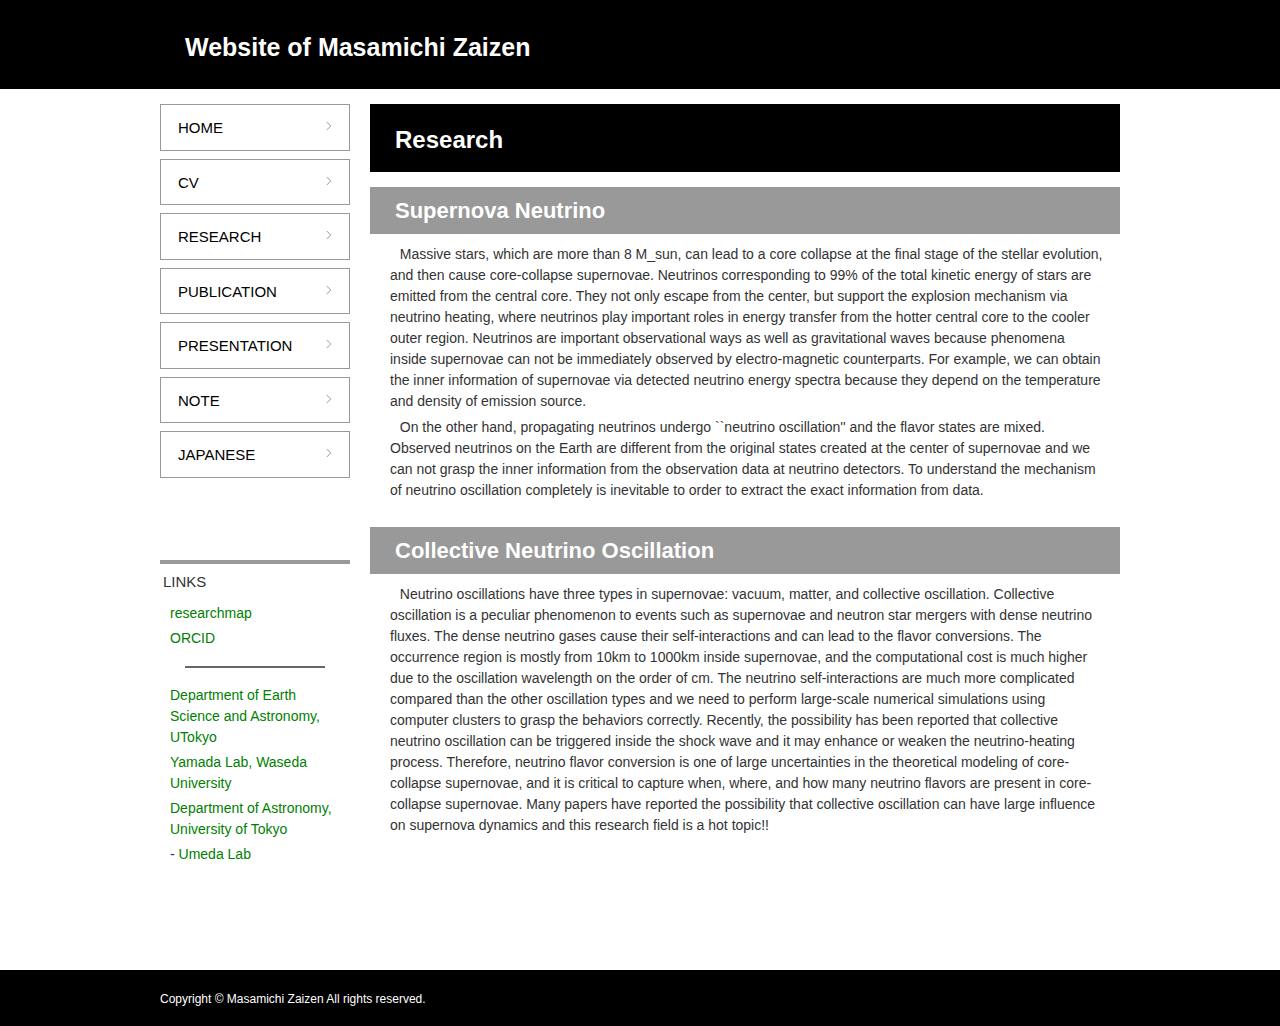
<file: research-e.html>
<!DOCTYPE HTML>
<html lang="en">
<head>
<meta charset="utf-8">
<title>RESEARCH | Website of Masamichi Zaizen</title>
<!--[if lt IE 9]>
<script src="http://html5shiv.googlecode.com/svn/trunk/html5.js"></script>
<script src="http://ie7-js.googlecode.com/svn/version/2.1(beta4)/IE9.js"></script>
<![endif]-->
<link href="css/style.css" rel="stylesheet" media="all">
</head>
<body>
<div id="container">
  <header id="header">
    <h1>Website of Masamichi Zaizen</h1>
  </header>
  <div id="nav_frame">
    <nav>
      <ul id="nav1">
        <li><a href="index-e.html">HOME</a></li>
        <li><a href="cv-e.html">CV</a></li>
        <li><a href="research-e.html">RESEARCH</a></li>
        <li><a href="publications-e.html">PUBLICATION</a></li>
        <li><a href="presentations-e.html">PRESENTATION</a></li>
        <li><a href="note-e.html">NOTE</a></li>
        <li><a href="research.html">JAPANESE</a></li>
      </ul>
    </nav>
    <div id="link">
      <p>LINKS</p>
      <ul id="nav2">
        <li><a href="https://researchmap.jp/mzizn?lang=en">researchmap</a></li>
        <li><a href="https://orcid.org/0000-0001-7305-1683">ORCID</a></li>
        <hr>
        <li><a href="https://ea.c.u-tokyo.ac.jp/home/en/">Department of Earth Science and Astronomy, UTokyo</a></li>
        <li><a href="https://www.heap.phys.waseda.ac.jp/index.php">Yamada Lab, Waseda University</a></li>
        <li><a href="http://www.astron.s.u-tokyo.ac.jp/en/">Department of Astronomy, University of Tokyo</a></li>
        <li>- <a href="http://tron.astron.s.u-tokyo.ac.jp/~umeda/EN/index.html.en">Umeda Lab</a></li>
      </ul>
    </div>
  </div>
  <div id="main">
    <h1>Research</h1>
    <h2 class="mt0">Supernova Neutrino</h2>
    <p>
      Massive stars, which are more than 8 M_sun, can lead to a core collapse at the final stage of the stellar evolution, and then cause core-collapse supernovae.
      Neutrinos corresponding to 99% of the total kinetic energy of stars are emitted from the central core.
      They not only escape from the center, but support the explosion mechanism via neutrino heating, where neutrinos play important roles in energy transfer from the hotter central core to the cooler outer region.
      Neutrinos are important observational ways as well as gravitational waves because phenomena inside supernovae can not be immediately observed by electro-magnetic counterparts.
      For example, we can obtain the inner information of supernovae via detected neutrino energy spectra because they depend on the temperature and density of emission source.
    </p>
    <p>
      On the other hand, propagating neutrinos undergo ``neutrino oscillation'' and the flavor states are mixed.
      Observed neutrinos on the Earth are different from the original states created at the center of supernovae and we can not grasp the inner information from the observation data at neutrino detectors.
      To understand the mechanism of neutrino oscillation completely is inevitable to order to extract the exact information from data.
    </p>

    <br>
    <h2 class="mt0">Collective Neutrino Oscillation</h2>
    <p>
      Neutrino oscillations have three types in supernovae: vacuum, matter, and collective oscillation.
      Collective oscillation is a peculiar phenomenon to events such as supernovae and neutron star mergers with dense neutrino fluxes.
      The dense neutrino gases cause their self-interactions and can lead to the flavor conversions.
      The occurrence region is mostly from 10km to 1000km inside supernovae, and the computational cost is much higher due to the oscillation wavelength on the order of cm.
      The neutrino self-interactions are much more complicated compared than the other oscillation types and we need to perform large-scale numerical simulations using computer clusters to grasp the behaviors correctly.
      Recently, the possibility has been reported that collective neutrino oscillation can be triggered inside the shock wave and it may enhance or weaken the neutrino-heating process.
      Therefore, neutrino flavor conversion is one of large uncertainties in the theoretical modeling of core-collapse supernovae, and it is critical to capture when, where, and how many neutrino flavors are present in core-collapse supernovae.
      Many papers have reported the possibility that collective oscillation can have large influence on supernova dynamics and this research field is a hot topic!!
    </p>
  </div>
</div>
<footer>
  <div id="footer_color">
    <div id="copy">Copyright &copy; Masamichi Zaizen All rights reserved.</div>
  </div>
</footer>
</body>
</html>
</file>
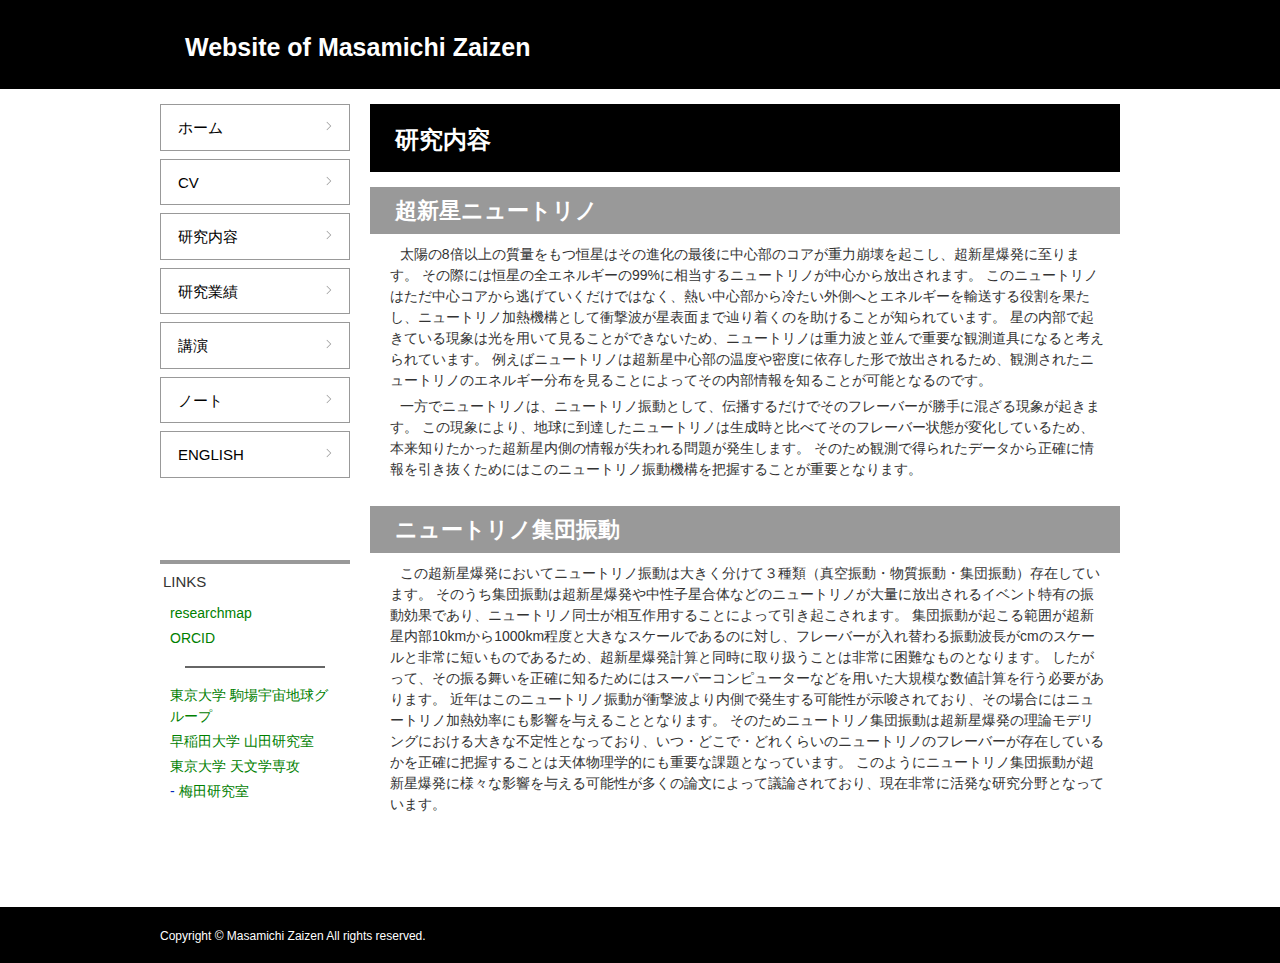
<file: research.html>
<!DOCTYPE HTML>
<html lang="ja">
<head>
<meta charset="utf-8">
<title>研究内容 | Website of Masamichi Zaizen</title>
<!--[if lt IE 9]>
<script src="http://html5shiv.googlecode.com/svn/trunk/html5.js"></script>
<script src="http://ie7-js.googlecode.com/svn/version/2.1(beta4)/IE9.js"></script>
<![endif]-->
<link href="css/style.css" rel="stylesheet" media="all">
</head>
<body>
<div id="container">
  <header id="header">
    <h1>Website of Masamichi Zaizen</h1>
  </header>
  <div id="nav_frame">
    <nav>
      <ul id="nav1">
        <li><a href="index.html">ホーム</a></li>
        <li><a href="cv.html">CV</a></li>
        <li><a href="research.html">研究内容</a></li>
        <li><a href="publications.html">研究業績</a></li>
        <li><a href="presentations.html">講演</a></li>
        <li><a href="note.html">ノート</a></li>
        <li><a href="research-e.html">ENGLISH</a></li>
      </ul>
    </nav>
    <div id="link">
      <p>LINKS</p>
      <ul id="nav2">
        <li><a href="https://researchmap.jp/mzizn">researchmap</a></li>
        <li><a href="https://orcid.org/0000-0001-7305-1683">ORCID</a></li>
        <hr>
        <li><a href="https://ea.c.u-tokyo.ac.jp/home/">東京大学 駒場宇宙地球グループ</a></li>
        <li><a href="https://www.heap.phys.waseda.ac.jp/">早稲田大学 山田研究室</a></li>
        <li><a href="http://www.astron.s.u-tokyo.ac.jp/">東京大学 天文学専攻</a></li>
        <li>- <a href="http://tron.astron.s.u-tokyo.ac.jp/~umeda/">梅田研究室</a></li>
      </ul>
    </div>
  </div>
  <div id="main">
    <h1>研究内容</h1>
    <h2 class="mt0">超新星ニュートリノ</h2>
    <p>
      太陽の8倍以上の質量をもつ恒星はその進化の最後に中心部のコアが重力崩壊を起こし、超新星爆発に至ります。
      その際には恒星の全エネルギーの99%に相当するニュートリノが中心から放出されます。
      このニュートリノはただ中心コアから逃げていくだけではなく、熱い中心部から冷たい外側へとエネルギーを輸送する役割を果たし、ニュートリノ加熱機構として衝撃波が星表面まで辿り着くのを助けることが知られています。
      星の内部で起きている現象は光を用いて見ることができないため、ニュートリノは重力波と並んで重要な観測道具になると考えられています。
      例えばニュートリノは超新星中心部の温度や密度に依存した形で放出されるため、観測されたニュートリノのエネルギー分布を見ることによってその内部情報を知ることが可能となるのです。
    </p>
    <p>
      一方でニュートリノは、ニュートリノ振動として、伝播するだけでそのフレーバーが勝手に混ざる現象が起きます。
      この現象により、地球に到達したニュートリノは生成時と比べてそのフレーバー状態が変化しているため、本来知りたかった超新星内側の情報が失われる問題が発生します。
      そのため観測で得られたデータから正確に情報を引き抜くためにはこのニュートリノ振動機構を把握することが重要となります。 
    </p>

    <br>
    <h2 class="mt0">ニュートリノ集団振動</h2>
    <p>
      この超新星爆発においてニュートリノ振動は大きく分けて３種類（真空振動・物質振動・集団振動）存在しています。
      そのうち集団振動は超新星爆発や中性子星合体などのニュートリノが大量に放出されるイベント特有の振動効果であり、ニュートリノ同士が相互作用することによって引き起こされます。
      集団振動が起こる範囲が超新星内部10kmから1000km程度と大きなスケールであるのに対し、フレーバーが入れ替わる振動波長がcmのスケールと非常に短いものであるため、超新星爆発計算と同時に取り扱うことは非常に困難なものとなります。
      したがって、その振る舞いを正確に知るためにはスーパーコンピューターなどを用いた大規模な数値計算を行う必要があります。
      近年はこのニュートリノ振動が衝撃波より内側で発生する可能性が示唆されており、その場合にはニュートリノ加熱効率にも影響を与えることとなります。
      そのためニュートリノ集団振動は超新星爆発の理論モデリングにおける大きな不定性となっており、いつ・どこで・どれくらいのニュートリノのフレーバーが存在しているかを正確に把握することは天体物理学的にも重要な課題となっています。
      このようにニュートリノ集団振動が超新星爆発に様々な影響を与える可能性が多くの論文によって議論されており、現在非常に活発な研究分野となっています。
    </p>
  </div>
</div>
<footer>
  <div id="footer_color">
    <div id="copy">Copyright &copy; Masamichi Zaizen All rights reserved.</div>
  </div>
</footer>
</body>
</html>
</file>
<file: css/style.css>
@charset "utf-8";

@import "normalize.css";

html {
	overflow-y: scroll;
}

body {
	color: #333;
	font-size: 14px;
	font-family: "ヒラギノ角ゴ ProN W3", "Hiragino Kaku Gothic ProN", "メイリオ", Meiryo, sans-serif;
	line-height: 1.5;
	text-align: center;
	background-image: url(../image/back1h.png);
	background-repeat: repeat-x;
}


#container {
	width: 960px;
	margin: auto;
	text-align: center;
	overflow: hidden;
}

a:link {
	text-decoration: none;
	color: green;
}

a:visited {
	color: green;
}

a:active {
	color: #eee;
}

a:hover {
	text-decoration: underline;
	color: black;
}


/* header */

header {
	width: 960px;
	height: 89px;
	margin: 0 auto 15px;
	display: flex;
	flex-direction: column; 
	justify-content: center;
}

header h1 {
	padding: 5px 5px 0px 25px;
	margin: 0;
	font-size: 25px;
	color: #FFFFFF;
	font-weight: bold;
	text-align: left;
	line-height: 1.2;
}


/* nav */

#nav_frame {
	width: 190px;
	height: auto;
	margin: 0 18px 15px 0;
	padding: 0px;
	float: left;
	clear: left;
}

nav {
	width: 190px;
	margin: 0 0 70px;
	padding: 0;
}

ul#nav1 {
	list-style-type: none;
	margin: 0;
	padding: 0;
	font-size: 15px;
}

ul#nav1 li {
	width: auto;
	height: auto;
	margin: 0 0 8px;
	padding: 0;
	text-align: left;
	display: block;
	list-style: none;
	position: relative;
}

ul#nav1 a:link, ul#nav1 a:visited {
	width: 154px;
	height: auto;
	padding: 12px 17px 10px;
	text-decoration: none;
	display: block;
	list-style: none;
	color: #000;
	border: 1px solid #999;
	background-color: #FFF;
}

ul#nav1 a:active, ul#nav1 a:hover {
	color: #fff;
	border: 1px solid #999;
	background-color: #999;
}

ul#nav1 li a:before {
    display: block;
    content: "";
    position: absolute;
    -webkit-transform: rotate(45deg);
    transform: rotate(45deg);
    top: 50%;
	right: 20px;
    width: 6px;
    height: 6px;
    margin-top: -4px;
    background: #999;
}

ul#nav1 li a:after {
    display: block;
    content: "";
    position: absolute;
    -webkit-transform: rotate(45deg);
    transform: rotate(45deg);
    top: 50%;
    right: 21px;
    width: 6px;
    height: 6px;
    margin-top: -4px;
    background: #FFF;
}

ul#nav1 li a:hover:before {
    background: #fff;
}

ul#nav1 li a:hover:after {
    background: #999;
}

#link {
	width: 190px;
	margin: 0 0 50px;
	padding: 12px 0 30px;
	text-align: left;
}

#link p {
	margin: 0;
	padding: 7px 3px 0;
	text-indent: 0;
	border-top: 4px solid #999;
	font-size: 15px;
}

ul#nav2 {
	list-style: none;
	margin : 8px 10px;
	padding : 0;
}

ul#nav2 li {
	margin: 0;
	padding: 2px 0 2px;
	background-image: none;
	list-style: none;
	color: #0129BC;
	list-style-image: none;
}


/* page-link */

#page-link{
  display: flex;
  justify-content: left;
  padding: 2px;
}

#page-link li{
  list-style: none;
}

#page-link li a{
  color: #333;
  padding:0 10px;
  text-decoration: none;
}

#page-link li a::before{
  content:'▼';
  font-size:0.8rem;
  padding:0 10px 0 0;
  color: #ccc;
}


/* footer */

footer {
	width: auto;
	height: 56px;
	margin: 0 auto;
	padding: 0 auto;
	font-size: 12px;
	color: #FFF;
	clear: both;
	background-image: url(../image/back1f.png);
	background-repeat: repeat-x;
}

#footer_color {
	width: 960px;
	height: 56px;
	margin: 0 auto;
}

#copy {
	width: auto;
	height: auto;
	margin: 20px 0 0;
	padding: 0;
	float: left;
}

#flink {
	width: auto;
	height: auto;
	margin: 20px 0 0;
	padding: 0;
	font-size: 14px;
	float: right;
}

#flink a {
	color: #FFFFFF;
	font-size: 12px;
}


/* top */

#top {
	width: 750px;
	margin: 0 0 15px;
	float: right;
}

#news {
	width: 750px;
	height: auto;
	margin: 0;
	padding: 0 0 10px;
}

#news ul {
	width: auto;
	height: 160px;
	margin: 0;
	padding: 10px 10px 20px 35px;
	overflow: auto;
}

#news ul li {
	padding: 2px 0 13px;
}

#about {
	width: 750px;
	height: auto;
	margin: 0 0 20px;
	padding: 0 0 2px;
}

#about p {
	margin: 5px 10px;
	padding: 0;
	text-indent: 0;
	line-height: 1.7;
}


/* main */

#main {
	width: 750px;
	text-align: left;
	margin: 0;
	padding: 0 0 25px;
	float: right;
	clear: right;
	overflow: hidden;
}

#main  h1 {
	width: 725px;
	height: 24px;
	margin: 0 0 15px;
	padding: 24px 0 20px 25px;
	color: #FFF;
	line-height: 24px;
	font-size: 24px;
	font-weight: bold;
	background-color: #000;
}

h2 {
	width: 740px;
	height: 27px;
	font-size: 22px;
	font-weight: bold;
	margin: 30px auto 10px;
	padding: 13px 5px 7px 25px;
	line-height: 22px;
	color: #FFF;
	/* border-top: 5px solid #999;
	border-bottom: 5px solid #999;*/
	background-color: #999;
	clear: both;
}

h3 {
	margin: 15px 5px 5px 0px;
	padding: 0;
	font-weight: normal;
	font-size: 20px;
	clear: both;
}

h3.top {
	margin: 0 10px;
	font-size: 21px;
	color: #666;
}

h4 {
	padding: 0;
	font-size: 18px;
	margin: 15px 5px 5px 13px;
	font-weight: normal;
	clear: both;
}

h5 {
	padding: 0;
	font-size: 16px;
	margin: 15px 5px 5px 18px;
	font-weight: normal;
	clear: both;
}

p {
	margin: 5px 15px 5px 20px;
	padding: 0;
	text-indent: 0.7em;
}

p.noindent {
	text-indent: 0;
}


/* list */

ul {
	margin: 5px 15px 5px 47px;
	padding: 0;
}

ul li {
	list-style: none;
	padding: 2px 0;
	list-style-type: disc
}

li ul {
	margin: 5px 0 0 15px;
}

ol {
	margin: 5px 15px 5px 30px;
	padding: 0;
	list-style-type: decimal;
}

ol li {
	margin: 0;
	padding: 2px 0;
}

li ol {
	margin: 5px 0 0 10px;
}


/* table */

table, tr, th {
	border: none;
	width: auto;
	font-weight: normal;
	padding: 5px;
}

/*
table {
	padding: 0;
	margin: 10px 10px 10px 30px;
}

table th {
	border: 1px solid #CCC;
	padding: 5px;
	font-weight: normal;
	text-align: center;
	background-color: #F2F2F2;
}

table td {
	border: 1px solid #CCC;
	padding: 5px;
}

table.noborder {
	padding: 0;
	margin: 10px 10px 10px 30px;
}

table.noborder th {
	padding: 5px;
	font-weight: normal;
	text-align: center;
	background-color: #F2F2F2;
	border: none;
}

table.noborder td {
	padding: 5px;
	border: none;
}

table.center {
	margin: 10px auto;
	text-align: left;
}

table.member {
	width: 700px;
}
*/

/* figure */

figure {
	margin: 10px 20px;
}

figure.center {
	margin: 10px auto;
}

figure.fr {
	float: right;
	margin: 0 15px 5px 10px;
}

figure.fl {
	float: left;
	margin: 0 10px 5px 25px;
}

figure img {
	margin: 5px;
}

figcaption {
	font-size: 0.85em;
	line-height: 1.1;
	padding: 0 5px;
}


/* utility */

.mb0 {
	margin-bottom: 0;
}

.mb05 {
	margin-bottom: 5px;
}

.mb10 {
	margin-bottom: 10px;
}

.mb15 {
	margin-bottom: 15px;
}

.mb20 {
	margin-bottom: 20px;
}

.mb25 {
	margin-bottom: 25px;
}

.mb30 {
	margin-bottom: 30px;
}

.mt0 {
	margin-top: 0;
}

.mt05 {
	margin-top: 5px;
}

.mt10 {
	margin-top: 10px;
}

.mt15 {
	margin-top: 15px;
}

.mt20 {
	margin-top: 20px;
}

.mt25 {
	margin-top: 25px;
}

.mt30 {
	margin-top: 30px;
}

.clear {
	clear: both;
}

.center {
	text-align: center;
	text-indent: 0;
}

.right {
	text-align: right;
}

.left {
	text-align: left;
}

.small {
	font-size: 0.85em;
}

.pnum {
	clear: both;
	float: left;
	font-size: 10pt;
	width: 25px;
}

.ptitle {
	font-weight: bold;
	margin-top: 5pt;
	margin-left: 2pt;
	font-size: 11pt;
	width: 720px;
	color: black;
}

.pinfo {
	margin-left: 10pt;
	font-size: 9pt;
	width: 720px;
}

.col-1 {
    display: inline-block;
    width: auto;
    /* border: solid 1px; */
}
.col-2 {
    display: inline-block;
    width: auto;
    /* border: solid 1px; */
}

hr {
	border: 1px solid #666666;
	margin: 15px 15px;
	clear: both;
}

blockquote {
	margin: 5px 10px 5px 10px;
}

blockquote p {
	text-indent: 0;
}
</file>
